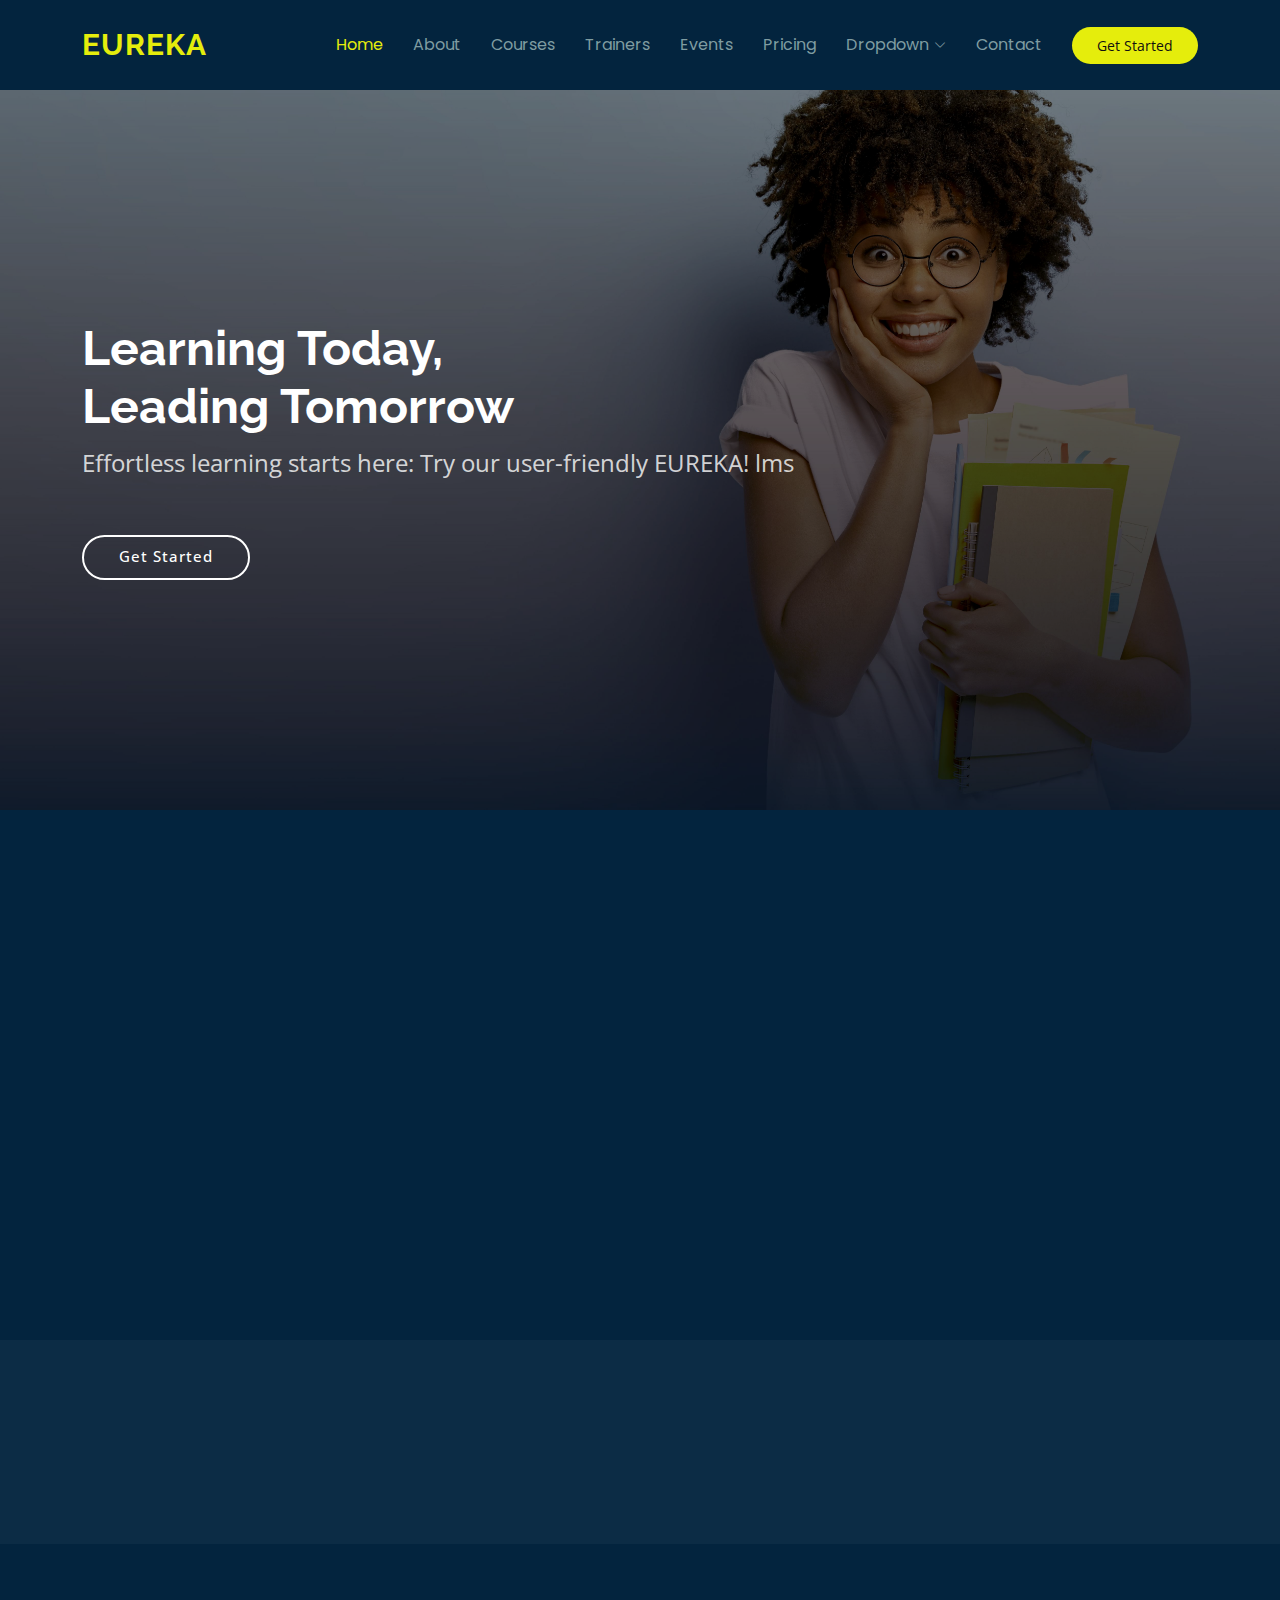
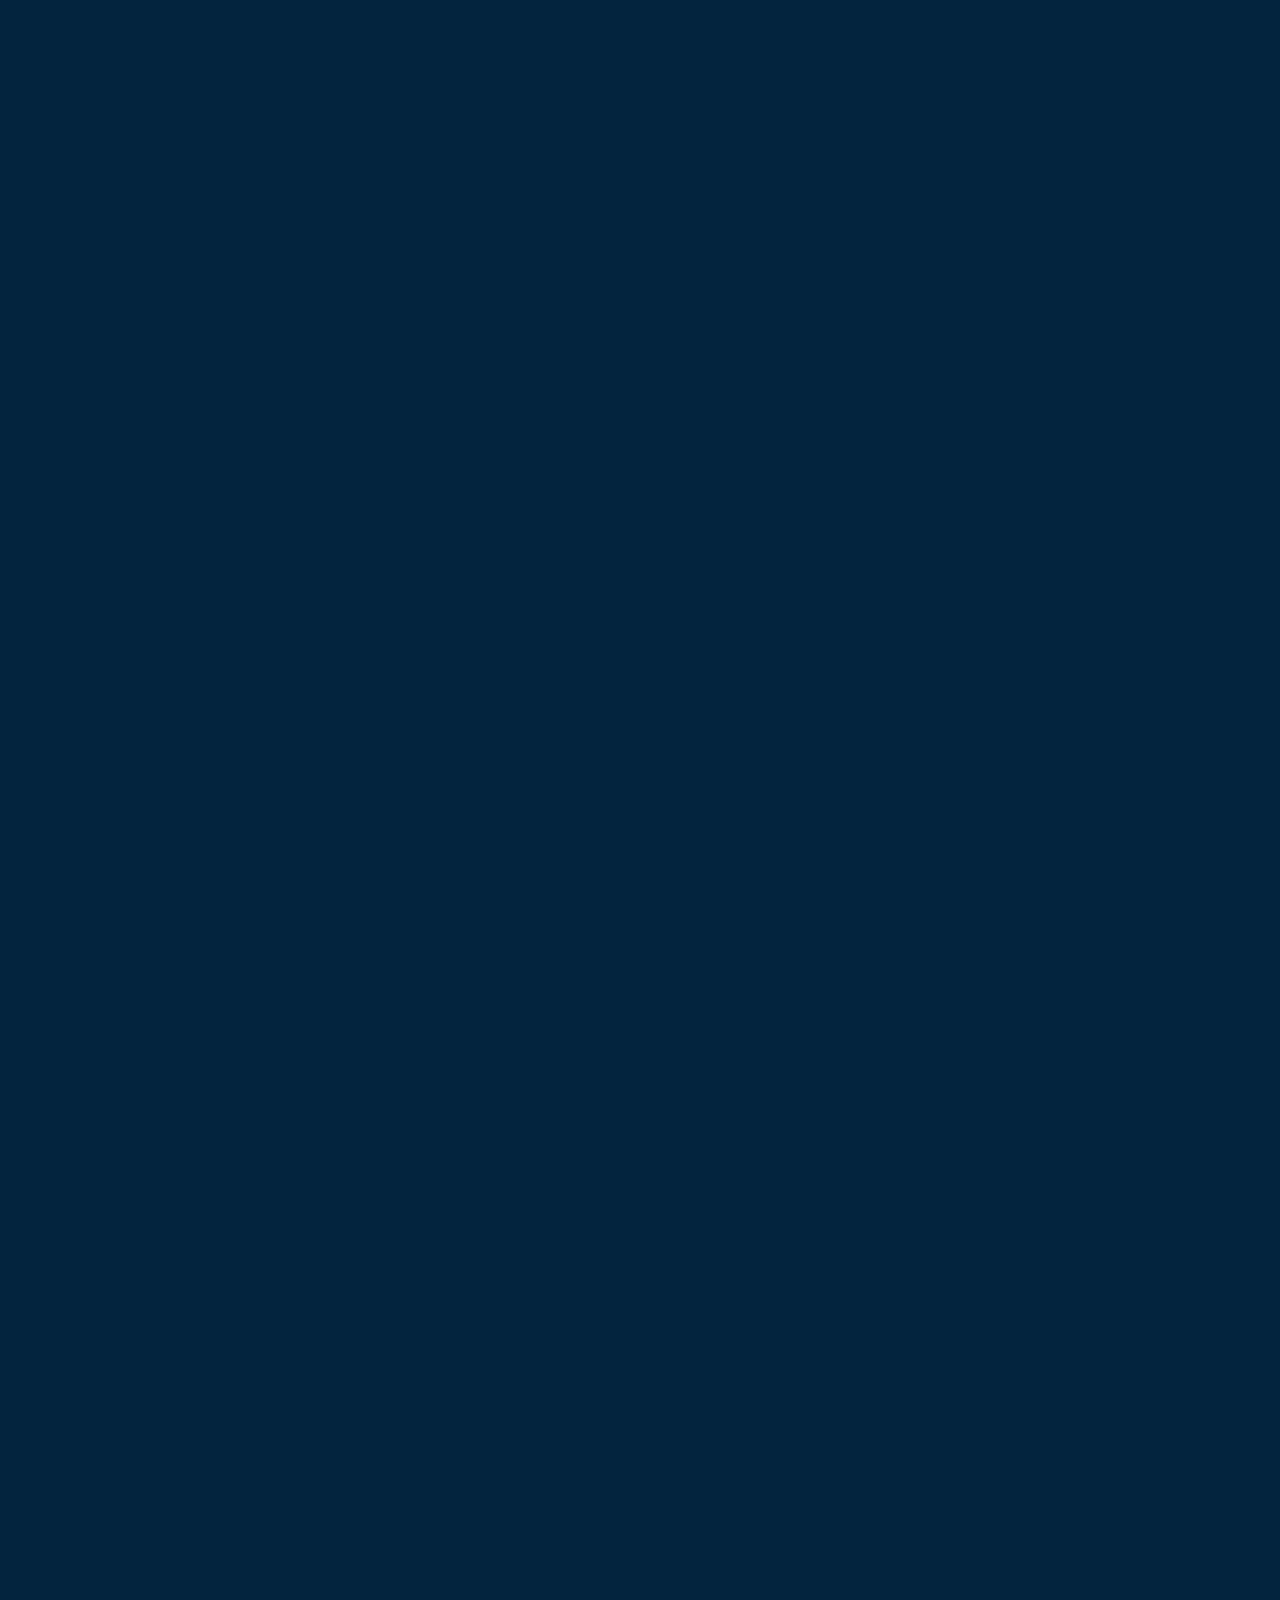
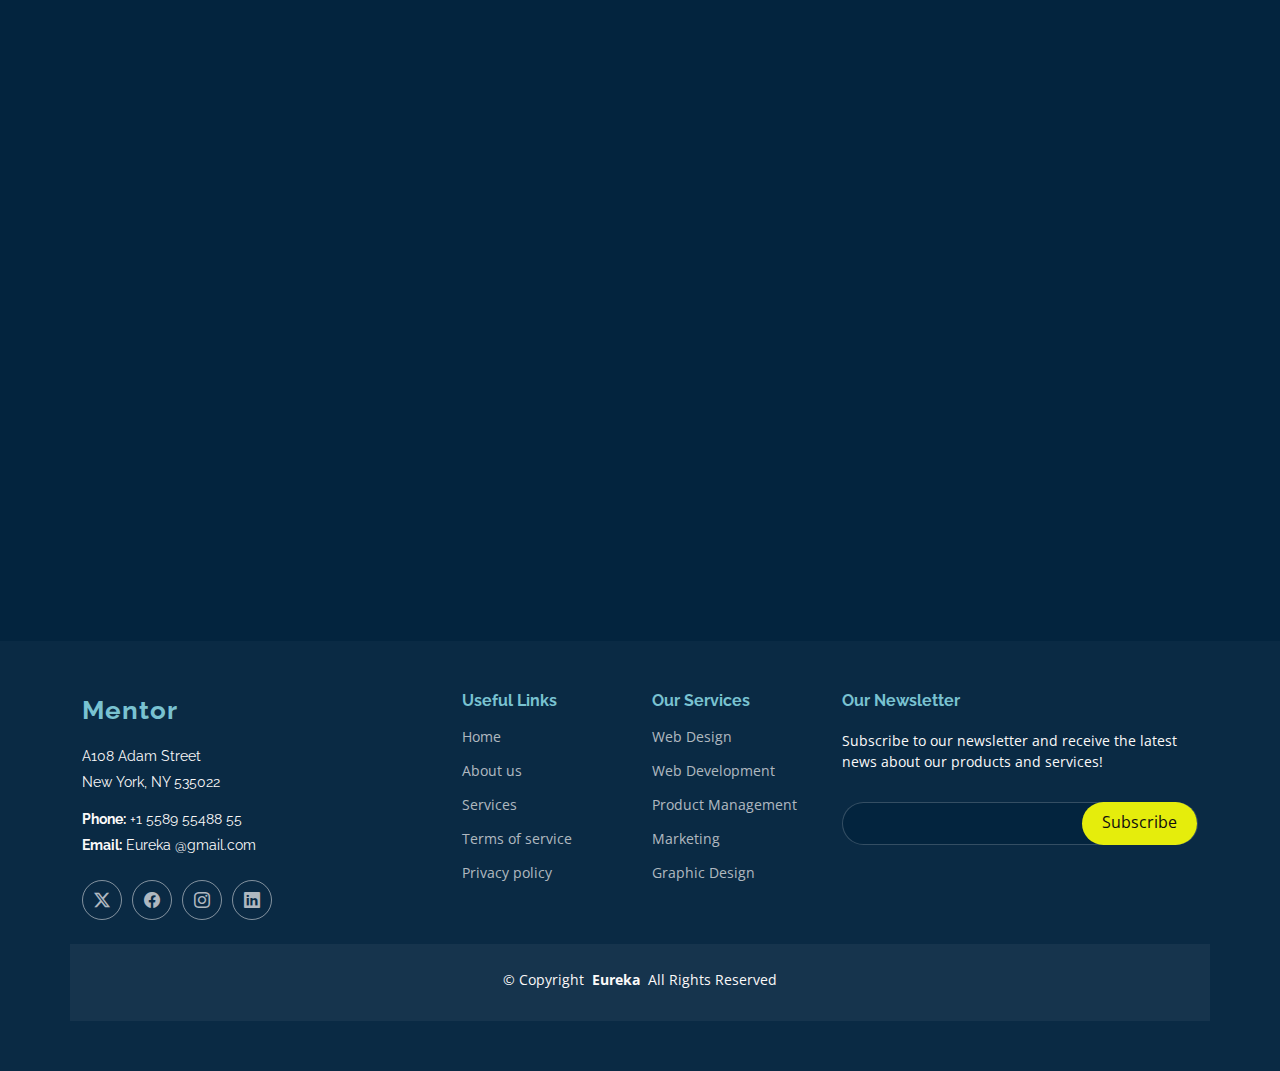
<file: lms/index.html>
<!DOCTYPE html>
<html lang="en">

<head>
  <meta charset="utf-8">
  <meta content="width=device-width, initial-scale=1.0" name="viewport">
  <title>Index </title>
  <meta content="" name="description">
  <meta content="" name="keywords">

  <!-- Favicons -->
 

  <!-- Fonts -->
  <link href="https://fonts.googleapis.com" rel="preconnect">
  <link href="https://fonts.gstatic.com" rel="preconnect" crossorigin>
  <link href="https://fonts.googleapis.com/css2?family=Open+Sans:ital,wght@0,300;0,400;0,500;0,600;0,700;0,800;1,300;1,400;1,500;1,600;1,700;1,800&family=Poppins:ital,wght@0,100;0,200;0,300;0,400;0,500;0,600;0,700;0,800;0,900;1,100;1,200;1,300;1,400;1,500;1,600;1,700;1,800;1,900&family=Raleway:ital,wght@0,100;0,200;0,300;0,400;0,500;0,600;0,700;0,800;0,900;1,100;1,200;1,300;1,400;1,500;1,600;1,700;1,800;1,900&display=swap" rel="stylesheet">

  <!-- Vendor CSS Files -->
  <link href="assets/vendor/bootstrap/css/bootstrap.min.css" rel="stylesheet">
  <link href="assets/vendor/bootstrap-icons/bootstrap-icons.css" rel="stylesheet">
  <link href="assets/vendor/aos/aos.css" rel="stylesheet">
  <link href="assets/vendor/glightbox/css/glightbox.min.css" rel="stylesheet">
  <link href="assets/vendor/swiper/swiper-bundle.min.css" rel="stylesheet">

  <!-- Main CSS File -->
  <link href="assets/css/main.css" rel="stylesheet">

</head>

<body class="index-page">

  <header id="header" class="header d-flex align-items-center sticky-top">
    <div class="container-fluid container-xl position-relative d-flex align-items-center">

      <a href="index.html" class="logo d-flex align-items-center me-auto">
     
        <h1 class="sitename">Eureka</h1>
      </a>

      <nav id="navmenu" class="navmenu">
        <ul>
          <li><a href="index.html" class="active">Home<br></a></li>
          <li><a href="about.html">About</a></li>
          <li><a href="courses.html">Courses</a></li>
          <li><a href="trainers.html">Trainers</a></li>
          <li><a href="events.html">Events</a></li>
          <li><a href="pricing.html">Pricing</a></li>
          <li class="dropdown"><a href="#"><span>Dropdown</span> <i class="bi bi-chevron-down toggle-dropdown"></i></a>
            <ul>
              <li><a href="#">Dropdown 1</a></li>
              <li class="dropdown"><a href="#"><span>Deep Dropdown</span> <i class="bi bi-chevron-down toggle-dropdown"></i></a>
                <ul>
                  <li><a href="#">Deep Dropdown 1</a></li>
                  <li><a href="#">Deep Dropdown 2</a></li>
                  <li><a href="#">Deep Dropdown 3</a></li>
                  <li><a href="#">Deep Dropdown 4</a></li>
                  <li><a href="#">Deep Dropdown 5</a></li>
                </ul>
              </li>
              <li><a href="#">Dropdown 2</a></li>
              <li><a href="#">Dropdown 3</a></li>
              <li><a href="#">Dropdown 4</a></li>
            </ul>
          </li>
          <li><a href="contact.html">Contact</a></li>
        </ul>
        <i class="mobile-nav-toggle d-xl-none bi bi-list"></i>
      </nav>

      <a class="btn-getstarted" href="courses.html">Get Started</a>

    </div>
  </header>

  <main class="main">

    <!-- Hero Section -->
    <section id="hero" class="hero section">

      <img src="assets/img/hero-bg.jpg" alt="" data-aos="fade-in" style="background-color:#f9f9f4; color: rgb(9, 154, 154);">

      <div class="container">
        <h2 data-aos="fade-up" data-aos-delay="100" class="">Learning Today,<br>Leading Tomorrow</h2>
        <p data-aos="fade-up" data-aos-delay="200">Effortless learning starts here: Try our user-friendly  EUREKA! lms</p>
        <div class="d-flex mt-4" data-aos="fade-up" data-aos-delay="300">
          <a href="courses.html" class="btn-get-started">Get Started</a>
        </div>
      </div>

    </section><!-- /Hero Section -->

    <!-- About Section -->
    <section id="about" class="about section">

      <div class="container">

        <div class="row gy-4">

          <div class="col-lg-6 order-1 order-lg-2" data-aos="fade-up" data-aos-delay="100">
            <img src="assets/img/about.jpg" class="img-fluid" alt="">
          </div>

          <div class="col-lg-6 order-2 order-lg-1 content" data-aos="fade-up" data-aos-delay="200">
            <h3>Voluptatem dignissimos provident quasi corporis</h3>
            <p class="fst-italic">
              Lorem ipsum dolor sit amet, consectetur adipiscing elit, sed do eiusmod tempor incididunt ut labore et dolore
              magna aliqua.
            </p>
            <ul>
              <li><i class="bi bi-check-circle"></i> <span>Ullamco laboris nisi ut aliquip ex ea commodo consequat.</span></li>
              <li><i class="bi bi-check-circle"></i> <span>Duis aute irure dolor in reprehenderit in voluptate velit.</span></li>
              <li><i class="bi bi-check-circle"></i> <span>Ullamco laboris nisi ut aliquip ex ea commodo consequat. Duis aute irure dolor in reprehenderit in voluptate trideta storacalaperda mastiro dolore eu fugiat nulla pariatur.</span></li>
            </ul>
            <a href="#" class="read-more"><span>Read More</span><i class="bi bi-arrow-right"></i></a>
          </div>

        </div>

      </div>

    </section><!-- /About Section -->

    <!-- Counts Section -->
    <section id="counts" class="section counts">

      <div class="container" data-aos="fade-up" data-aos-delay="100">

        <div class="row gy-4">

          <div class="col-lg-3 col-md-6">
            <div class="stats-item text-center w-100 h-100">
              <span data-purecounter-start="0" data-purecounter-end="1232" data-purecounter-duration="1" class="purecounter"></span>
              <p class="">Students</p>
            </div>
          </div><!-- End Stats Item -->

          <div class="col-lg-3 col-md-6">
            <div class="stats-item text-center w-100 h-100">
              <span data-purecounter-start="0" data-purecounter-end="64" data-purecounter-duration="1" class="purecounter"></span>
              <p class="">Courses</p>
            </div>
          </div><!-- End Stats Item -->

          <div class="col-lg-3 col-md-6">
            <div class="stats-item text-center w-100 h-100">
              <span data-purecounter-start="0" data-purecounter-end="42" data-purecounter-duration="1" class="purecounter"></span>
              <p class="">Events</p>
            </div>
          </div><!-- End Stats Item -->

          <div class="col-lg-3 col-md-6">
            <div class="stats-item text-center w-100 h-100">
              <span data-purecounter-start="0" data-purecounter-end="24" data-purecounter-duration="1" class="purecounter"></span>
              <p class="">Trainers</p>
            </div>
          </div><!-- End Stats Item -->

        </div>

      </div>

    </section><!-- /Counts Section -->

    <!-- Why Us Section -->
    <section id="why-us" class="section why-us">

      <div class="container">

        <div class="row gy-4">

          <div class="col-lg-4" data-aos="fade-up" data-aos-delay="100">
            <div class="why-box">
              <h3>Why Choose Our Products?</h3>
              <p>
                Lorem ipsum dolor sit amet, consectetur adipiscing elit, sed do eiusmod tempor incididunt ut labore et dolore magna aliqua. Duis aute irure dolor in reprehenderit
                Asperiores dolores sed et. Tenetur quia eos. Autem tempore quibusdam vel necessitatibus optio ad corporis.
              </p>
              <div class="text-center">
                <a href="#" class="more-btn"><span>Learn More</span> <i class="bi bi-chevron-right"></i></a>
              </div>
            </div>
          </div><!-- End Why Box -->

          <div class="col-lg-8 d-flex align-items-stretch">
            <div class="row gy-4" data-aos="fade-up" data-aos-delay="200">

              <div class="col-xl-4">
                <div class="icon-box d-flex flex-column justify-content-center align-items-center">
                  <i class="bi bi-clipboard-data"></i>
                  <h4>Corporis voluptates officia eiusmod</h4>
                  <p>Consequuntur sunt aut quasi enim aliquam quae harum pariatur laboris nisi ut aliquip</p>
                </div>
              </div><!-- End Icon Box -->

              <div class="col-xl-4" data-aos="fade-up" data-aos-delay="300">
                <div class="icon-box d-flex flex-column justify-content-center align-items-center">
                  <i class="bi bi-gem"></i>
                  <h4>Ullamco laboris ladore pan</h4>
                  <p>Excepteur sint occaecat cupidatat non proident, sunt in culpa qui officia deserunt</p>
                </div>
              </div><!-- End Icon Box -->

              <div class="col-xl-4" data-aos="fade-up" data-aos-delay="400">
                <div class="icon-box d-flex flex-column justify-content-center align-items-center">
                  <i class="bi bi-inboxes"></i>
                  <h4>Labore consequatur incidid dolore</h4>
                  <p>Aut suscipit aut cum nemo deleniti aut omnis. Doloribus ut maiores omnis facere</p>
                </div>
              </div><!-- End Icon Box -->

            </div>
          </div>

        </div>

      </div>

    </section><!-- /Why Us Section -->

    <!-- Features Section -->
    <section id="features" class="features section">

      <div class="container">

        <div class="row gy-4">

          <div class="col-lg-3 col-md-4" data-aos="fade-up" data-aos-delay="100">
            <div class="features-item">
              <i class="bi bi-eye" style="color: #ffbb2c;"></i>
              <h3><a href="" class="stretched-link">Lorem Ipsum</a></h3>
            </div>
          </div><!-- End Feature Item -->

          <div class="col-lg-3 col-md-4" data-aos="fade-up" data-aos-delay="200">
            <div class="features-item">
              <i class="bi bi-infinity" style="color: #5578ff;"></i>
              <h3><a href="" class="stretched-link">Dolor Sitema</a></h3>
            </div>
          </div><!-- End Feature Item -->

          <div class="col-lg-3 col-md-4" data-aos="fade-up" data-aos-delay="300">
            <div class="features-item">
              <i class="bi bi-mortarboard" style="color: #e80368;"></i>
              <h3><a href="" class="stretched-link">Sed perspiciatis</a></h3>
            </div>
          </div><!-- End Feature Item -->

          <div class="col-lg-3 col-md-4" data-aos="fade-up" data-aos-delay="400">
            <div class="features-item">
              <i class="bi bi-nut" style="color: #e361ff;"></i>
              <h3><a href="" class="stretched-link">Magni Dolores</a></h3>
            </div>
          </div><!-- End Feature Item -->

          <div class="col-lg-3 col-md-4" data-aos="fade-up" data-aos-delay="500">
            <div class="features-item">
              <i class="bi bi-shuffle" style="color: #47aeff;"></i>
              <h3><a href="" class="stretched-link">Nemo Enim</a></h3>
            </div>
          </div><!-- End Feature Item -->

          <div class="col-lg-3 col-md-4" data-aos="fade-up" data-aos-delay="600">
            <div class="features-item">
              <i class="bi bi-star" style="color: #ffa76e;"></i>
              <h3><a href="" class="stretched-link">Eiusmod Tempor</a></h3>
            </div>
          </div><!-- End Feature Item -->

          <div class="col-lg-3 col-md-4" data-aos="fade-up" data-aos-delay="700">
            <div class="features-item">
              <i class="bi bi-x-diamond" style="color: #11dbcf;"></i>
              <h3><a href="" class="stretched-link">Midela Teren</a></h3>
            </div>
          </div><!-- End Feature Item -->

          <div class="col-lg-3 col-md-4" data-aos="fade-up" data-aos-delay="800">
            <div class="features-item">
              <i class="bi bi-camera-video" style="color: #4233ff;"></i>
              <h3><a href="" class="stretched-link">Pira Neve</a></h3>
            </div>
          </div><!-- End Feature Item -->

          <div class="col-lg-3 col-md-4" data-aos="fade-up" data-aos-delay="900">
            <div class="features-item">
              <i class="bi bi-command" style="color: #b2904f;"></i>
              <h3><a href="" class="stretched-link">Dirada Pack</a></h3>
            </div>
          </div><!-- End Feature Item -->

          <div class="col-lg-3 col-md-4" data-aos="fade-up" data-aos-delay="1000">
            <div class="features-item">
              <i class="bi bi-dribbble" style="color: #b20969;"></i>
              <h3><a href="" class="stretched-link">Moton Ideal</a></h3>
            </div>
          </div><!-- End Feature Item -->

          <div class="col-lg-3 col-md-4" data-aos="fade-up" data-aos-delay="1100">
            <div class="features-item">
              <i class="bi bi-activity" style="color: #ff5828;"></i>
              <h3><a href="" class="stretched-link">Verdo Park</a></h3>
            </div>
          </div><!-- End Feature Item -->

          <div class="col-lg-3 col-md-4" data-aos="fade-up" data-aos-delay="1200">
            <div class="features-item">
              <i class="bi bi-brightness-high" style="color: #29cc61;"></i>
              <h3><a href="" class="stretched-link">Flavor Nivelanda</a></h3>
            </div>
          </div><!-- End Feature Item -->

        </div>

      </div>

    </section><!-- /Features Section -->

    <!-- Courses Section -->
    <section id="courses" class="courses section">

      <!-- Section Title -->
      <div class="container section-title" data-aos="fade-up">
        <h2>Courses</h2>
        <p class="">Popular Courses</p>
      </div><!-- End Section Title -->

      <div class="container">

        <div class="row">

          <div class="col-lg-4 col-md-6 d-flex align-items-stretch" data-aos="zoom-in" data-aos-delay="100">
            <div class="course-item">
              <img src="assets/img/course-1.jpg" class="img-fluid" alt="...">
              <div class="course-content">
                <div class="d-flex justify-content-between align-items-center mb-3">
                  <p class="category">Web Development</p>
                  <p class="price">$169</p>
                </div>

                <h3><a href="course-details.html">Website Design</a></h3>
                <p class="description">Et architecto provident deleniti facere repellat nobis iste. Id facere quia quae dolores dolorem tempore.</p>
                <div class="trainer d-flex justify-content-between align-items-center">
                  <div class="trainer-profile d-flex align-items-center">
                    <img src="assets/img/trainers/trainer-1-2.jpg" class="img-fluid" alt="">
                    <a href="" class="trainer-link">Antonio</a>
                  </div>
                  <div class="trainer-rank d-flex align-items-center">
                    <i class="bi bi-person user-icon"></i>&nbsp;50
                    &nbsp;&nbsp;
                    <i class="bi bi-heart heart-icon"></i>&nbsp;65
                  </div>
                </div>
              </div>
            </div>
          </div> <!-- End Course Item-->

          <div class="col-lg-4 col-md-6 d-flex align-items-stretch mt-4 mt-md-0" data-aos="zoom-in" data-aos-delay="200">
            <div class="course-item">
              <img src="assets/img/course-2.jpg" class="img-fluid" alt="...">
              <div class="course-content">
                <div class="d-flex justify-content-between align-items-center mb-3">
                  <p class="category">Marketing</p>
                  <p class="price">$250</p>
                </div>

                <h3><a href="course-details.html">Search Engine Optimization</a></h3>
                <p class="description">Et architecto provident deleniti facere repellat nobis iste. Id facere quia quae dolores dolorem tempore.</p>
                <div class="trainer d-flex justify-content-between align-items-center">
                  <div class="trainer-profile d-flex align-items-center">
                    <img src="assets/img/trainers/trainer-2-2.jpg" class="img-fluid" alt="">
                    <a href="" class="trainer-link">Lana</a>
                  </div>
                  <div class="trainer-rank d-flex align-items-center">
                    <i class="bi bi-person user-icon"></i>&nbsp;35
                    &nbsp;&nbsp;
                    <i class="bi bi-heart heart-icon"></i>&nbsp;42
                  </div>
                </div>
              </div>
            </div>
          </div> <!-- End Course Item-->

          <div class="col-lg-4 col-md-6 d-flex align-items-stretch mt-4 mt-lg-0" data-aos="zoom-in" data-aos-delay="300">
            <div class="course-item">
              <img src="assets/img/course-3.jpg" class="img-fluid" alt="...">
              <div class="course-content">
                <div class="d-flex justify-content-between align-items-center mb-3">
                  <p class="category">Content</p>
                  <p class="price">$180</p>
                </div>

                <h3><a href="course-details.html">Copywriting</a></h3>
                <p class="description">Et architecto provident deleniti facere repellat nobis iste. Id facere quia quae dolores dolorem tempore.</p>
                <div class="trainer d-flex justify-content-between align-items-center">
                  <div class="trainer-profile d-flex align-items-center">
                    <img src="assets/img/trainers/trainer-3-2.jpg" class="img-fluid" alt="">
                    <a href="" class="trainer-link">Brandon</a>
                  </div>
                  <div class="trainer-rank d-flex align-items-center">
                    <i class="bi bi-person user-icon"></i>&nbsp;20
                    &nbsp;&nbsp;
                    <i class="bi bi-heart heart-icon"></i>&nbsp;85
                  </div>
                </div>
              </div>
            </div>
          </div> <!-- End Course Item-->

        </div>

      </div>

    </section><!-- /Courses Section -->

    <!-- Trainers Index Section -->
    <section id="trainers-index" class="section trainers-index">

      <div class="container">

        <div class="row">

          <div class="col-lg-4 col-md-6 d-flex" data-aos="fade-up" data-aos-delay="100">
            <div class="member">
              <img src="assets/img/trainers/trainer-1.jpg" class="img-fluid" alt="">
              <div class="member-content">
                <h4>Walter White</h4>
                <span>Web Development</span>
                <p>
                  Magni qui quod omnis unde et eos fuga et exercitationem. Odio veritatis perspiciatis quaerat qui aut aut aut
                </p>
                <div class="social">
                  <a href=""><i class="bi bi-twitter-x"></i></a>
                  <a href=""><i class="bi bi-facebook"></i></a>
                  <a href=""><i class="bi bi-instagram"></i></a>
                  <a href=""><i class="bi bi-linkedin"></i></a>
                </div>
              </div>
            </div>
          </div><!-- End Team Member -->

          <div class="col-lg-4 col-md-6 d-flex" data-aos="fade-up" data-aos-delay="200">
            <div class="member">
              <img src="assets/img/trainers/trainer-2.jpg" class="img-fluid" alt="">
              <div class="member-content">
                <h4>Sarah Jhinson</h4>
                <span>Marketing</span>
                <p>
                  Repellat fugiat adipisci nemo illum nesciunt voluptas repellendus. In architecto rerum rerum temporibus
                </p>
                <div class="social">
                  <a href=""><i class="bi bi-twitter-x"></i></a>
                  <a href=""><i class="bi bi-facebook"></i></a>
                  <a href=""><i class="bi bi-instagram"></i></a>
                  <a href=""><i class="bi bi-linkedin"></i></a>
                </div>
              </div>
            </div>
          </div><!-- End Team Member -->

          <div class="col-lg-4 col-md-6 d-flex" data-aos="fade-up" data-aos-delay="300">
            <div class="member">
              <img src="assets/img/trainers/trainer-3.jpg" class="img-fluid" alt="">
              <div class="member-content">
                <h4>William Anderson</h4>
                <span>Content</span>
                <p>
                  Voluptas necessitatibus occaecati quia. Earum totam consequuntur qui porro et laborum toro des clara
                </p>
                <div class="social">
                  <a href=""><i class="bi bi-twitter-x"></i></a>
                  <a href=""><i class="bi bi-facebook"></i></a>
                  <a href=""><i class="bi bi-instagram"></i></a>
                  <a href=""><i class="bi bi-linkedin"></i></a>
                </div>
              </div>
            </div>
          </div><!-- End Team Member -->

        </div>

      </div>

    </section><!-- /Trainers Index Section -->

  </main>

  <footer id="footer" class="footer position-relative">

    <div class="container footer-top">
      <div class="row gy-4">
        <div class="col-lg-4 col-md-6 footer-about">
          <a href="index.html" class="logo d-flex align-items-center">
            <span class="sitename">Mentor</span>
          </a>
          <div class="footer-contact pt-3">
            <p>A108 Adam Street</p>
            <p>New York, NY 535022</p>
            <p class="mt-3"><strong>Phone:</strong> <span>+1 5589 55488 55</span></p>
            <p><strong>Email:</strong> <span>Eureka @gmail.com</span></p>
          </div>
          <div class="social-links d-flex mt-4">
            <a href=""><i class="bi bi-twitter-x"></i></a>
            <a href=""><i class="bi bi-facebook"></i></a>
            <a href=""><i class="bi bi-instagram"></i></a>
            <a href=""><i class="bi bi-linkedin"></i></a>
          </div>
        </div>

        <div class="col-lg-2 col-md-3 footer-links">
          <h4>Useful Links</h4>
          <ul>
            <li><a href="#">Home</a></li>
            <li><a href="#">About us</a></li>
            <li><a href="#">Services</a></li>
            <li><a href="#">Terms of service</a></li>
            <li><a href="#">Privacy policy</a></li>
          </ul>
        </div>

        <div class="col-lg-2 col-md-3 footer-links">
          <h4>Our Services</h4>
          <ul>
            <li><a href="#">Web Design</a></li>
            <li><a href="#">Web Development</a></li>
            <li><a href="#">Product Management</a></li>
            <li><a href="#">Marketing</a></li>
            <li><a href="#">Graphic Design</a></li>
          </ul>
        </div>

        <div class="col-lg-4 col-md-12 footer-newsletter">
          <h4>Our Newsletter</h4>
          <p>Subscribe to our newsletter and receive the latest news about our products and services!</p>
          <form action="forms/newsletter.php" method="post" class="php-email-form">
            <div class="newsletter-form"><input type="email" name="email"><input type="submit" value="Subscribe"></div>
            <div class="loading">Loading</div>
            <div class="error-message"></div>
            <div class="sent-message">Your subscription request has been sent. Thank you!</div>
          </form>
        </div>

      </div>
    </div>

    <div class="container copyright text-center mt-4">
      <p>© <span>Copyright</span> <strong class="px-1 sitename">Eureka </strong> <span>All Rights Reserved</span></p>
      <div class="credits">
    
       
      </div>
    </div>

  </footer>

  <!-- Scroll Top -->
  <a href="#" id="scroll-top" class="scroll-top d-flex align-items-center justify-content-center"><i class="bi bi-arrow-up-short"></i></a>

  <!-- Preloader -->
  <div id="preloader"></div>

  <!-- Vendor JS Files -->
  <script src="assets/vendor/bootstrap/js/bootstrap.bundle.min.js"></script>
  <script src="assets/vendor/php-email-form/validate.js"></script>
  <script src="assets/vendor/aos/aos.js"></script>
  <script src="assets/vendor/glightbox/js/glightbox.min.js"></script>
  <script src="assets/vendor/purecounter/purecounter_vanilla.js"></script>
  <script src="assets/vendor/swiper/swiper-bundle.min.js"></script>

  <!-- Main JS File -->
  <script src="assets/js/main.js"></script>

</body>

</html>
</file>
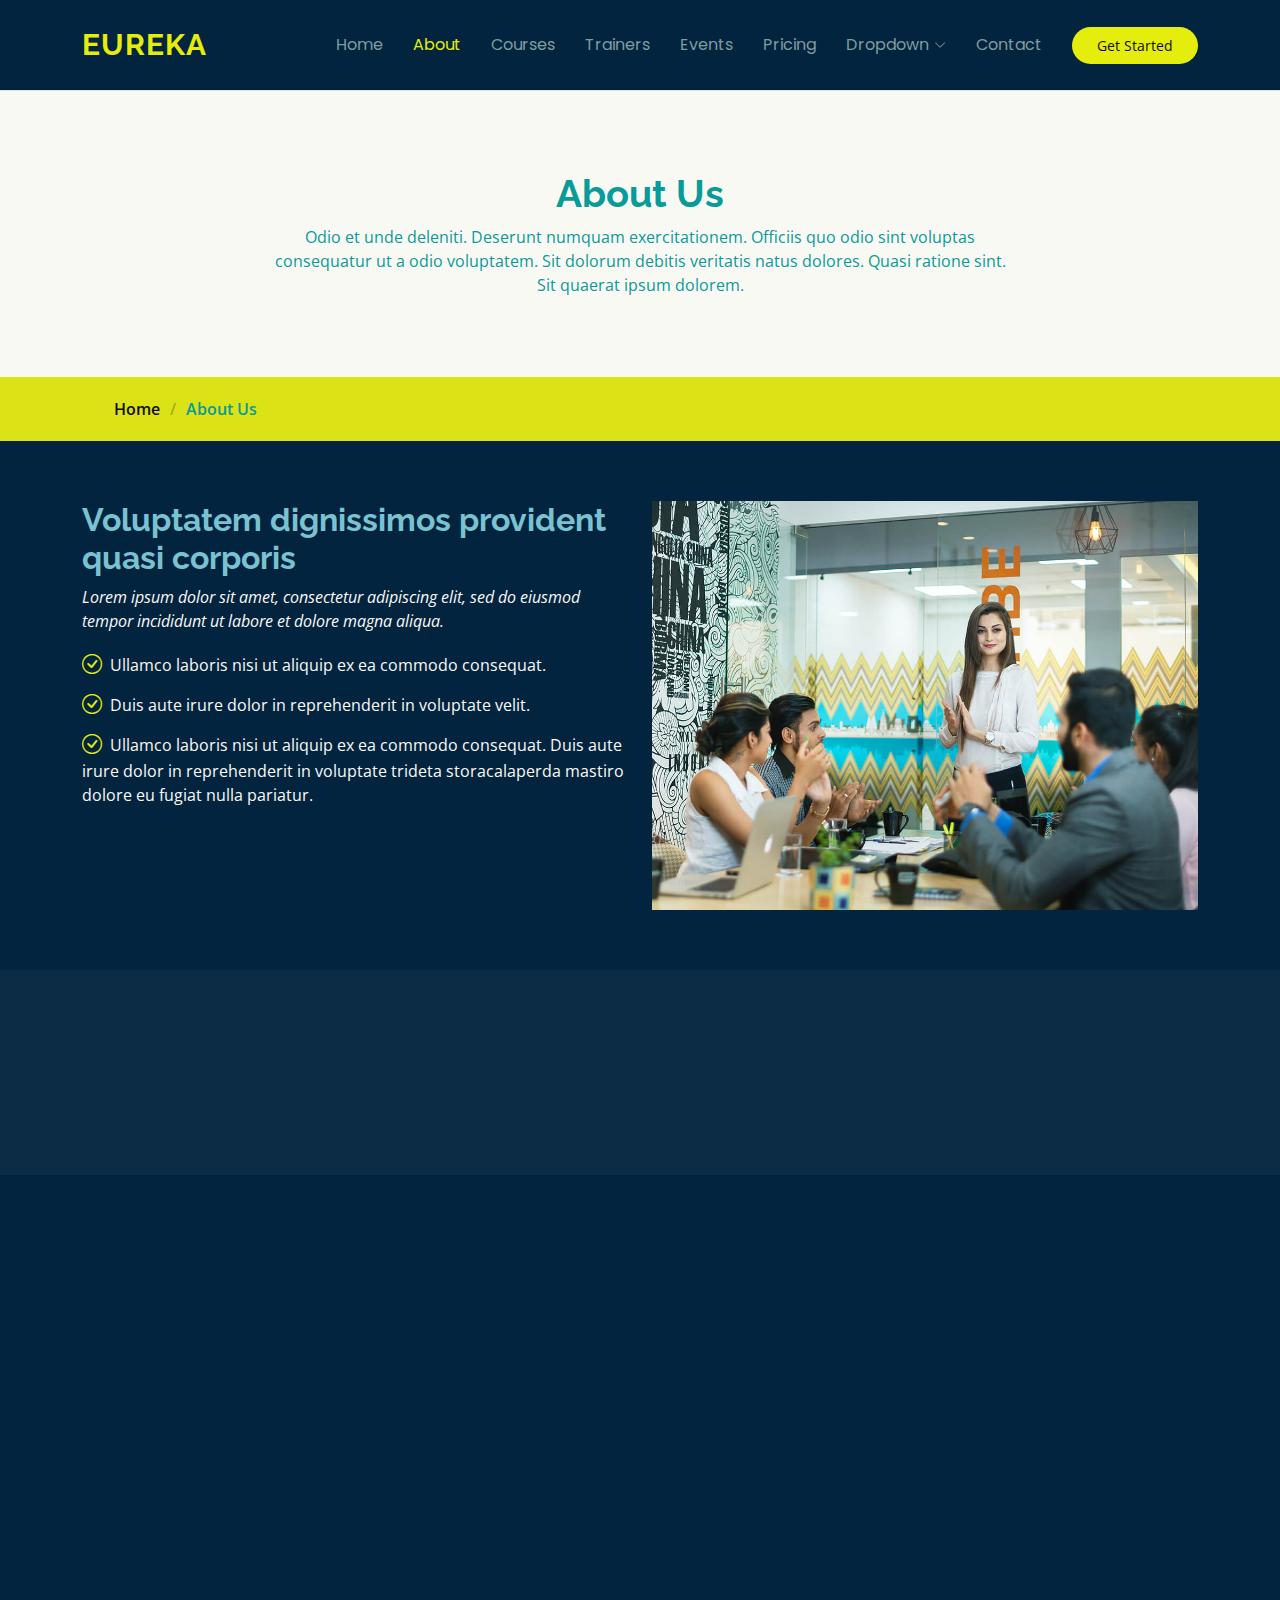
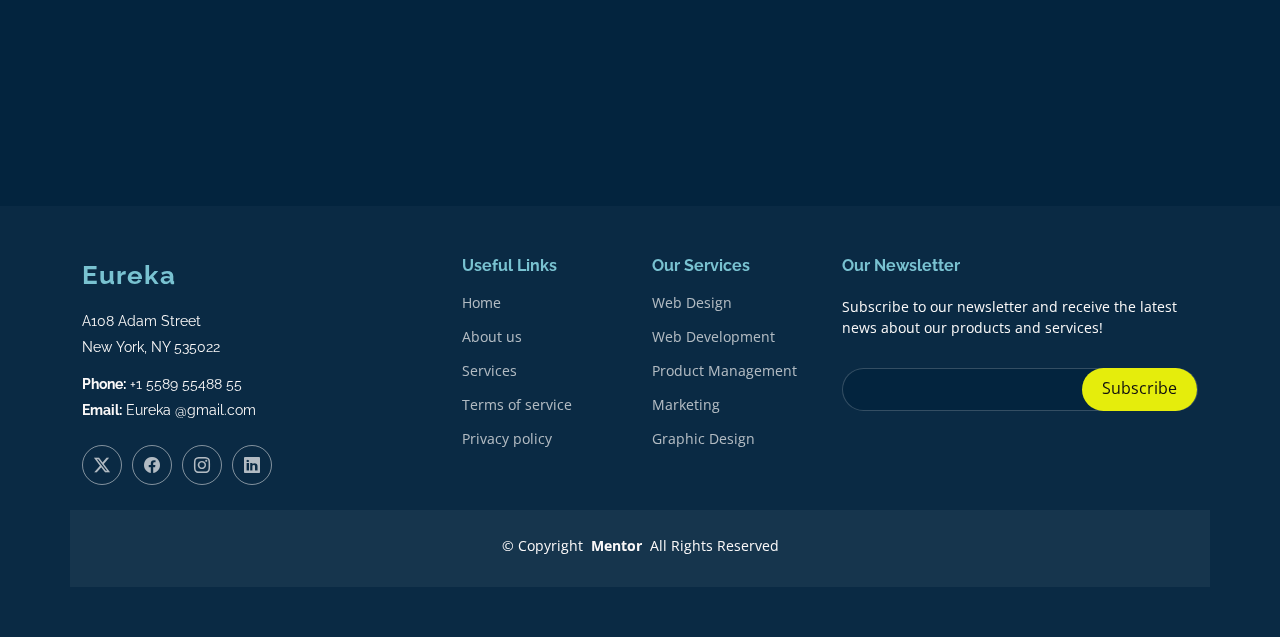
<file: lms/about.html>
<!DOCTYPE html>
<html lang="en">

<head>
  <meta charset="utf-8">
  <meta content="width=device-width, initial-scale=1.0" name="viewport">
  <title>About </title>
  <meta content="" name="description">
  <meta content="" name="keywords">

 

  <!-- Fonts -->
  <link href="https://fonts.googleapis.com" rel="preconnect">
  <link href="https://fonts.gstatic.com" rel="preconnect" crossorigin>
  <link href="https://fonts.googleapis.com/css2?family=Open+Sans:ital,wght@0,300;0,400;0,500;0,600;0,700;0,800;1,300;1,400;1,500;1,600;1,700;1,800&family=Poppins:ital,wght@0,100;0,200;0,300;0,400;0,500;0,600;0,700;0,800;0,900;1,100;1,200;1,300;1,400;1,500;1,600;1,700;1,800;1,900&family=Raleway:ital,wght@0,100;0,200;0,300;0,400;0,500;0,600;0,700;0,800;0,900;1,100;1,200;1,300;1,400;1,500;1,600;1,700;1,800;1,900&display=swap" rel="stylesheet">

  <!-- Vendor CSS Files -->
  <link href="assets/vendor/bootstrap/css/bootstrap.min.css" rel="stylesheet">
  <link href="assets/vendor/bootstrap-icons/bootstrap-icons.css" rel="stylesheet">
  <link href="assets/vendor/aos/aos.css" rel="stylesheet">
  <link href="assets/vendor/glightbox/css/glightbox.min.css" rel="stylesheet">
  <link href="assets/vendor/swiper/swiper-bundle.min.css" rel="stylesheet">

  <!-- Main CSS File -->
  <link href="assets/css/main.css" rel="stylesheet">


</head>

<body class="about-page">

  <header id="header" class="header d-flex align-items-center sticky-top">
    <div class="container-fluid container-xl position-relative d-flex align-items-center">

      <a href="index.html" class="logo d-flex align-items-center me-auto">
     
        <h1 class="sitename">Eureka </h1>
      </a>

      <nav id="navmenu" class="navmenu">
        <ul>
          <li><a href="index.html" class="">Home<br></a></li>
          <li><a href="about.html" class="active">About</a></li>
          <li><a href="courses.html">Courses</a></li>
          <li><a href="trainers.html">Trainers</a></li>
          <li><a href="events.html">Events</a></li>
          <li><a href="pricing.html">Pricing</a></li>
          <li class="dropdown"><a href="#"><span>Dropdown</span> <i class="bi bi-chevron-down toggle-dropdown"></i></a>
            <ul>
              <li><a href="#">Dropdown 1</a></li>
              <li class="dropdown"><a href="#"><span>Deep Dropdown</span> <i class="bi bi-chevron-down toggle-dropdown"></i></a>
                <ul>
                  <li><a href="#">Deep Dropdown 1</a></li>
                  <li><a href="#">Deep Dropdown 2</a></li>
                  <li><a href="#">Deep Dropdown 3</a></li>
                  <li><a href="#">Deep Dropdown 4</a></li>
                  <li><a href="#">Deep Dropdown 5</a></li>
                </ul>
              </li>
              <li><a href="#">Dropdown 2</a></li>
              <li><a href="#">Dropdown 3</a></li>
              <li><a href="#">Dropdown 4</a></li>
            </ul>
          </li>
          <li><a href="contact.html">Contact</a></li>
        </ul>
        <i class="mobile-nav-toggle d-xl-none bi bi-list"></i>
      </nav>

      <a class="btn-getstarted" href="courses.html">Get Started</a>

    </div>
  </header>

  <main class="main">

    <!-- Page Title -->
    <div class="page-title" data-aos="fade" style="background-color:#f9f9f4; color: rgb(9, 154, 154);">
      <div class="heading">
        <div class="container">
          <div class="row d-flex justify-content-center text-center">
            <div class="col-lg-8">
              <h1 class="about">About Us<br></h1>
              <p class="mb-0">Odio et unde deleniti. Deserunt numquam exercitationem. Officiis quo odio sint voluptas consequatur ut a odio voluptatem. Sit dolorum debitis veritatis natus dolores. Quasi ratione sint. Sit quaerat ipsum dolorem.</p>
            </div>
          </div>
        </div>
      </div>
      <nav class="breadcrumbs">
        <div class="container">
          <ol>
            <li><a href="index.html">Home</a></li>
            <li class="current">About Us<br></li>
          </ol>
        </div>
      </nav>
    </div><!-- End Page Title -->

    <!-- About Us Section -->
    <section id="about-us" class="section about-us">

      <div class="container">

        <div class="row gy-4">

          <div class="col-lg-6 order-1 order-lg-2" data-aos="fade-up" data-aos-delay="100">
            <img src="assets/img/about-2.jpg" class="img-fluid" alt="">
          </div>

          <div class="col-lg-6 order-2 order-lg-1 content" data-aos="fade-up" data-aos-delay="200">
            <h3>Voluptatem dignissimos provident quasi corporis</h3>
            <p class="fst-italic">
              Lorem ipsum dolor sit amet, consectetur adipiscing elit, sed do eiusmod tempor incididunt ut labore et dolore
              magna aliqua.
            </p>
            <ul>
              <li><i class="bi bi-check-circle"></i> <span>Ullamco laboris nisi ut aliquip ex ea commodo consequat.</span></li>
              <li><i class="bi bi-check-circle"></i> <span>Duis aute irure dolor in reprehenderit in voluptate velit.</span></li>
              <li><i class="bi bi-check-circle"></i> <span>Ullamco laboris nisi ut aliquip ex ea commodo consequat. Duis aute irure dolor in reprehenderit in voluptate trideta storacalaperda mastiro dolore eu fugiat nulla pariatur.</span></li>
            </ul>
          </div>

        </div>

      </div>

    </section><!-- /About Us Section -->

    <!-- Counts Section -->
    <section id="counts" class="section counts">

      <div class="container" data-aos="fade-up" data-aos-delay="100">

        <div class="row gy-4">

          <div class="col-lg-3 col-md-6">
            <div class="stats-item text-center w-100 h-100">
              <span data-purecounter-start="0" data-purecounter-end="1232" data-purecounter-duration="1" class="purecounter"></span>
              <p class="">Students</p>
            </div>
          </div><!-- End Stats Item -->

          <div class="col-lg-3 col-md-6">
            <div class="stats-item text-center w-100 h-100">
              <span data-purecounter-start="0" data-purecounter-end="64" data-purecounter-duration="1" class="purecounter"></span>
              <p class="">Courses</p>
            </div>
          </div><!-- End Stats Item -->

          <div class="col-lg-3 col-md-6">
            <div class="stats-item text-center w-100 h-100">
              <span data-purecounter-start="0" data-purecounter-end="42" data-purecounter-duration="1" class="purecounter"></span>
              <p class="">Events</p>
            </div>
          </div><!-- End Stats Item -->

          <div class="col-lg-3 col-md-6">
            <div class="stats-item text-center w-100 h-100">
              <span data-purecounter-start="0" data-purecounter-end="24" data-purecounter-duration="1" class="purecounter"></span>
              <p class="">Trainers</p>
            </div>
          </div><!-- End Stats Item -->

        </div>

      </div>

    </section><!-- /Counts Section -->

    <!-- Testimonials Section -->
    <section id="testimonials" class="testimonials section">

      <!-- Section Title -->
      <div class="container section-title" data-aos="fade-up">
        <h2>Testimonials</h2>
        <p class="">What are they saying</p>
      </div><!-- End Section Title -->

      <div class="container" data-aos="fade-up" data-aos-delay="100">

        <div class="swiper">
          <script type="application/json" class="swiper-config">
            {
              "loop": true,
              "speed": 600,
              "autoplay": {
                "delay": 5000
              },
              "slidesPerView": "auto",
              "pagination": {
                "el": ".swiper-pagination",
                "type": "bullets",
                "clickable": true
              },
              "breakpoints": {
                "320": {
                  "slidesPerView": 1,
                  "spaceBetween": 40
                },
                "1200": {
                  "slidesPerView": 2,
                  "spaceBetween": 20
                }
              }
            }
          </script>
          <div class="swiper-wrapper">

            <div class="swiper-slide">
              <div class="testimonial-wrap">
                <div class="testimonial-item">
                  <img src="assets/img/testimonials/testimonials-1.jpg" class="testimonial-img" alt="">
                  <h3>Saul Goodman</h3>
                  <h4>Ceo &amp; Founder</h4>
                  <div class="stars">
                    <i class="bi bi-star-fill"></i><i class="bi bi-star-fill"></i><i class="bi bi-star-fill"></i><i class="bi bi-star-fill"></i><i class="bi bi-star-fill"></i>
                  </div>
                  <p>
                    <i class="bi bi-quote quote-icon-left"></i>
                    <span>Proin iaculis purus consequat sem cure digni ssim donec porttitora entum suscipit rhoncus. Accusantium quam, ultricies eget id, aliquam eget nibh et. Maecen aliquam, risus at semper.</span>
                    <i class="bi bi-quote quote-icon-right"></i>
                  </p>
                </div>
              </div>
            </div><!-- End testimonial item -->

            <div class="swiper-slide">
              <div class="testimonial-wrap">
                <div class="testimonial-item">
                  <img src="assets/img/testimonials/testimonials-2.jpg" class="testimonial-img" alt="">
                  <h3>Sara Wilsson</h3>
                  <h4>Designer</h4>
                  <div class="stars">
                    <i class="bi bi-star-fill"></i><i class="bi bi-star-fill"></i><i class="bi bi-star-fill"></i><i class="bi bi-star-fill"></i><i class="bi bi-star-fill"></i>
                  </div>
                  <p>
                    <i class="bi bi-quote quote-icon-left"></i>
                    <span>Export tempor illum tamen malis malis eram quae irure esse labore quem cillum quid cillum eram malis quorum velit fore eram velit sunt aliqua noster fugiat irure amet legam anim culpa.</span>
                    <i class="bi bi-quote quote-icon-right"></i>
                  </p>
                </div>
              </div>
            </div><!-- End testimonial item -->

            <div class="swiper-slide">
              <div class="testimonial-wrap">
                <div class="testimonial-item">
                  <img src="assets/img/testimonials/testimonials-3.jpg" class="testimonial-img" alt="">
                  <h3>Jena Karlis</h3>
                  <h4>Store Owner</h4>
                  <div class="stars">
                    <i class="bi bi-star-fill"></i><i class="bi bi-star-fill"></i><i class="bi bi-star-fill"></i><i class="bi bi-star-fill"></i><i class="bi bi-star-fill"></i>
                  </div>
                  <p>
                    <i class="bi bi-quote quote-icon-left"></i>
                    <span>Enim nisi quem export duis labore cillum quae magna enim sint quorum nulla quem veniam duis minim tempor labore quem eram duis noster aute amet eram fore quis sint minim.</span>
                    <i class="bi bi-quote quote-icon-right"></i>
                  </p>
                </div>
              </div>
            </div><!-- End testimonial item -->

            <div class="swiper-slide">
              <div class="testimonial-wrap">
                <div class="testimonial-item">
                  <img src="assets/img/testimonials/testimonials-4.jpg" class="testimonial-img" alt="">
                  <h3>Matt Brandon</h3>
                  <h4>Freelancer</h4>
                  <div class="stars">
                    <i class="bi bi-star-fill"></i><i class="bi bi-star-fill"></i><i class="bi bi-star-fill"></i><i class="bi bi-star-fill"></i><i class="bi bi-star-fill"></i>
                  </div>
                  <p>
                    <i class="bi bi-quote quote-icon-left"></i>
                    <span>Fugiat enim eram quae cillum dolore dolor amet nulla culpa multos export minim fugiat minim velit minim dolor enim duis veniam ipsum anim magna sunt elit fore quem dolore labore illum veniam.</span>
                    <i class="bi bi-quote quote-icon-right"></i>
                  </p>
                </div>
              </div>
            </div><!-- End testimonial item -->

            <div class="swiper-slide">
              <div class="testimonial-wrap">
                <div class="testimonial-item">
                  <img src="assets/img/testimonials/testimonials-5.jpg" class="testimonial-img" alt="">
                  <h3>John Larson</h3>
                  <h4>Entrepreneur</h4>
                  <div class="stars">
                    <i class="bi bi-star-fill"></i><i class="bi bi-star-fill"></i><i class="bi bi-star-fill"></i><i class="bi bi-star-fill"></i><i class="bi bi-star-fill"></i>
                  </div>
                  <p>
                    <i class="bi bi-quote quote-icon-left"></i>
                    <span>Quis quorum aliqua sint quem legam fore sunt eram irure aliqua veniam tempor noster veniam enim culpa labore duis sunt culpa nulla illum cillum fugiat legam esse veniam culpa fore nisi cillum quid.</span>
                    <i class="bi bi-quote quote-icon-right"></i>
                  </p>
                </div>
              </div>
            </div><!-- End testimonial item -->

          </div>
          <div class="swiper-pagination"></div>
        </div>

      </div>

    </section><!-- /Testimonials Section -->

  </main>

  <footer id="footer" class="footer position-relative">

    <div class="container footer-top">
      <div class="row gy-4">
        <div class="col-lg-4 col-md-6 footer-about">
          <a href="index.html" class="logo d-flex align-items-center">
            <span class="sitename">Eureka </span>
          </a>
          <div class="footer-contact pt-3">
            <p>A108 Adam Street</p>
            <p>New York, NY 535022</p>
            <p class="mt-3"><strong>Phone:</strong> <span>+1 5589 55488 55</span></p>
            <p><strong>Email:</strong> <span>Eureka @gmail.com</span></p>
          </div>
          <div class="social-links d-flex mt-4">
            <a href=""><i class="bi bi-twitter-x"></i></a>
            <a href=""><i class="bi bi-facebook"></i></a>
            <a href=""><i class="bi bi-instagram"></i></a>
            <a href=""><i class="bi bi-linkedin"></i></a>
          </div>
        </div>

        <div class="col-lg-2 col-md-3 footer-links">
          <h4>Useful Links</h4>
          <ul>
            <li><a href="#">Home</a></li>
            <li><a href="#">About us</a></li>
            <li><a href="#">Services</a></li>
            <li><a href="#">Terms of service</a></li>
            <li><a href="#">Privacy policy</a></li>
          </ul>
        </div>

        <div class="col-lg-2 col-md-3 footer-links">
          <h4>Our Services</h4>
          <ul>
            <li><a href="#">Web Design</a></li>
            <li><a href="#">Web Development</a></li>
            <li><a href="#">Product Management</a></li>
            <li><a href="#">Marketing</a></li>
            <li><a href="#">Graphic Design</a></li>
          </ul>
        </div>

        <div class="col-lg-4 col-md-12 footer-newsletter">
          <h4>Our Newsletter</h4>
          <p>Subscribe to our newsletter and receive the latest news about our products and services!</p>
          <form action="forms/newsletter.php" method="post" class="php-email-form">
            <div class="newsletter-form"><input type="email" name="email"><input type="submit" value="Subscribe"></div>
            <div class="loading">Loading</div>
            <div class="error-message"></div>
            <div class="sent-message">Your subscription request has been sent. Thank you!</div>
          </form>
        </div>

      </div>
    </div>

    <div class="container copyright text-center mt-4">
      <p>© <span>Copyright</span> <strong class="px-1 sitename">Mentor</strong> <span>All Rights Reserved</span></p>
      <div class="credits">
   
      </div>
    </div>

  </footer>

  <!-- Scroll Top -->
  <a href="#" id="scroll-top" class="scroll-top d-flex align-items-center justify-content-center"><i class="bi bi-arrow-up-short"></i></a>

  <!-- Preloader -->
  <div id="preloader"></div>

  <!-- Vendor JS Files -->
  <script src="assets/vendor/bootstrap/js/bootstrap.bundle.min.js"></script>
  <script src="assets/vendor/php-email-form/validate.js"></script>
  <script src="assets/vendor/aos/aos.js"></script>
  <script src="assets/vendor/glightbox/js/glightbox.min.js"></script>
  <script src="assets/vendor/purecounter/purecounter_vanilla.js"></script>
  <script src="assets/vendor/swiper/swiper-bundle.min.js"></script>

  <!-- Main JS File -->
  <script src="assets/js/main.js"></script>

</body>

</html>
</file>
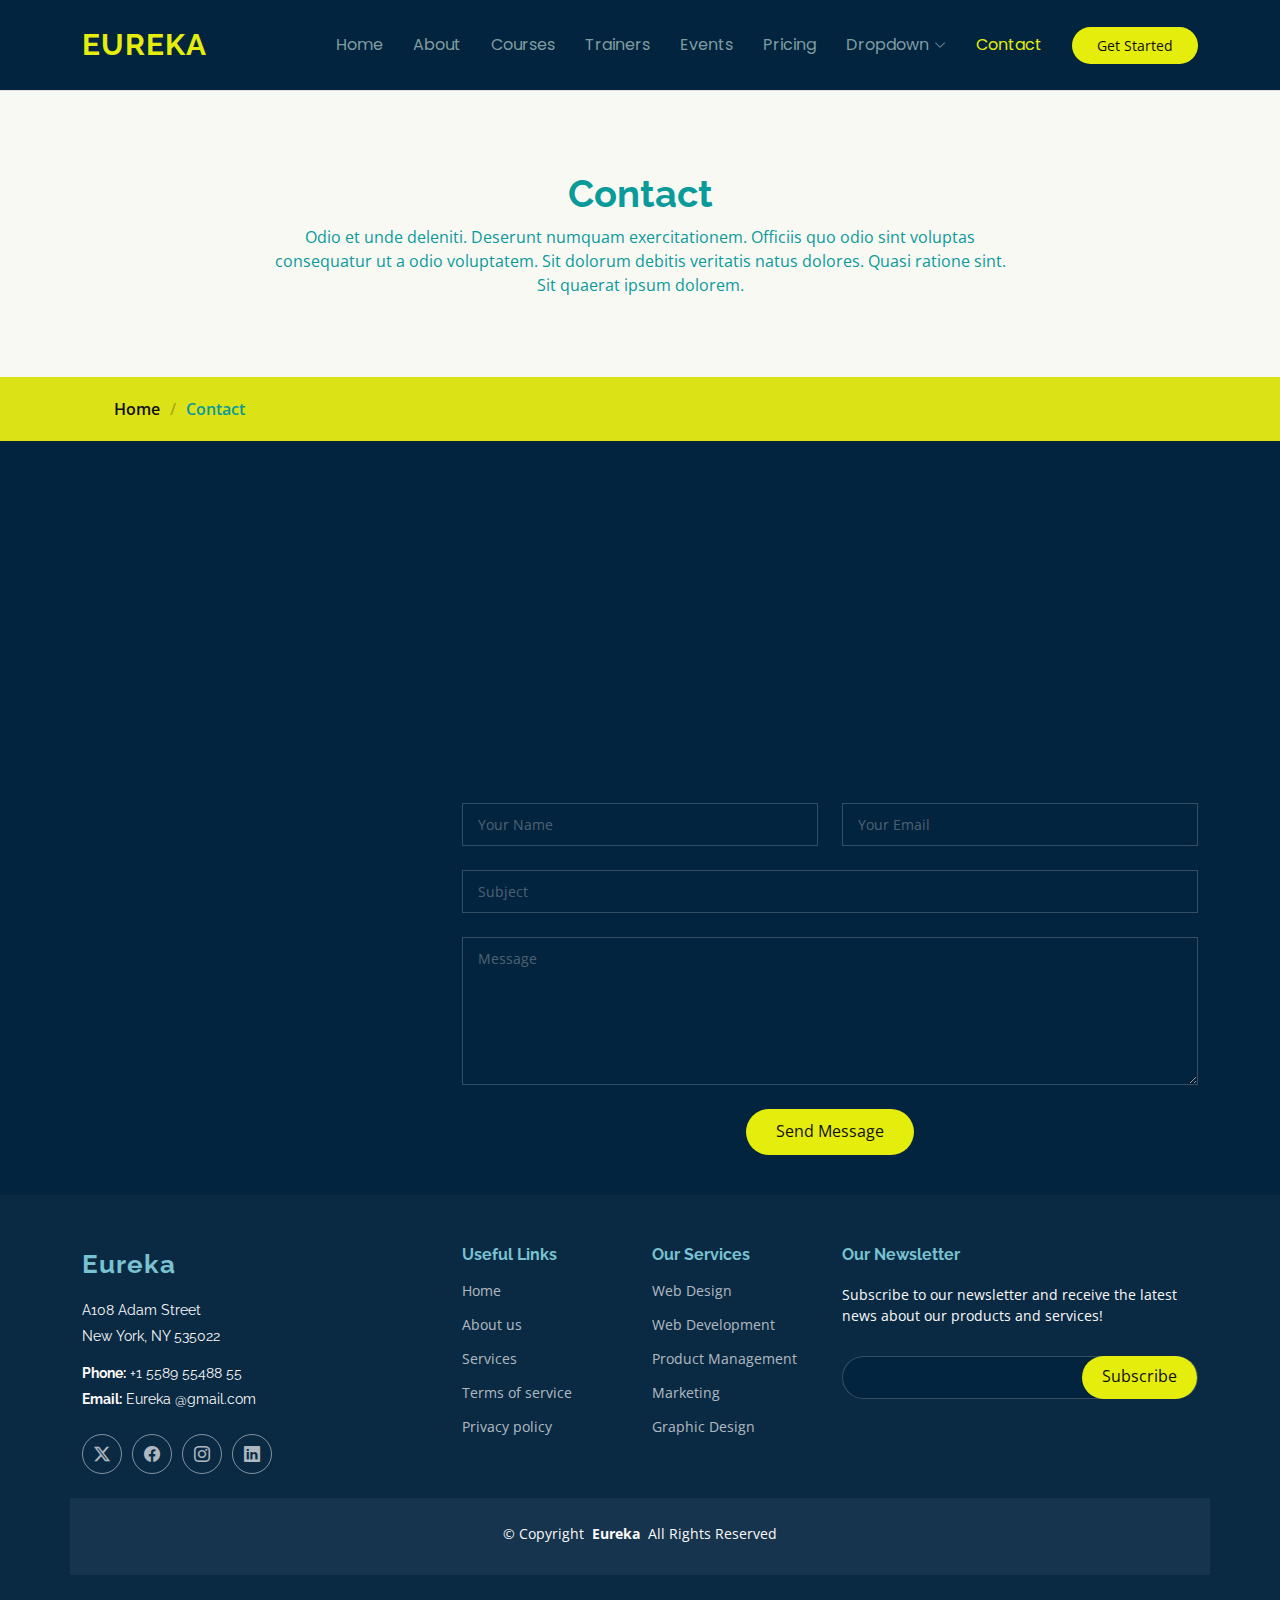
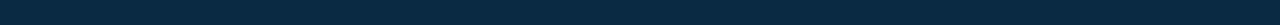
<file: lms/contact.html>
<!DOCTYPE html>
<html lang="en">

<head>
  <meta charset="utf-8">
  <meta content="width=device-width, initial-scale=1.0" name="viewport">
  <title>Contact </title>
  <meta content="" name="description">
  <meta content="" name="keywords">

 

  <!-- Fonts -->
  <link href="https://fonts.googleapis.com" rel="preconnect">
  <link href="https://fonts.gstatic.com" rel="preconnect" crossorigin>
  <link href="https://fonts.googleapis.com/css2?family=Open+Sans:ital,wght@0,300;0,400;0,500;0,600;0,700;0,800;1,300;1,400;1,500;1,600;1,700;1,800&family=Poppins:ital,wght@0,100;0,200;0,300;0,400;0,500;0,600;0,700;0,800;0,900;1,100;1,200;1,300;1,400;1,500;1,600;1,700;1,800;1,900&family=Raleway:ital,wght@0,100;0,200;0,300;0,400;0,500;0,600;0,700;0,800;0,900;1,100;1,200;1,300;1,400;1,500;1,600;1,700;1,800;1,900&display=swap" rel="stylesheet">

  <!-- Vendor CSS Files -->
  <link href="assets/vendor/bootstrap/css/bootstrap.min.css" rel="stylesheet">
  <link href="assets/vendor/bootstrap-icons/bootstrap-icons.css" rel="stylesheet">
  <link href="assets/vendor/aos/aos.css" rel="stylesheet">
  <link href="assets/vendor/glightbox/css/glightbox.min.css" rel="stylesheet">
  <link href="assets/vendor/swiper/swiper-bundle.min.css" rel="stylesheet">

  <!-- Main CSS File -->
  <link href="assets/css/main.css" rel="stylesheet">


</head>

<body class="contact-page">

  <header id="header" class="header d-flex align-items-center sticky-top">
    <div class="container-fluid container-xl position-relative d-flex align-items-center">

      <a href="index.html" class="logo d-flex align-items-center me-auto">
       
        
        <h1 class="sitename">Eureka </h1>
      </a>

      <nav id="navmenu" class="navmenu">
        <ul>
          <li><a href="index.html" class="">Home<br></a></li>
          <li><a href="about.html">About</a></li>
          <li><a href="courses.html">Courses</a></li>
          <li><a href="trainers.html">Trainers</a></li>
          <li><a href="events.html">Events</a></li>
          <li><a href="pricing.html">Pricing</a></li>
          <li class="dropdown"><a href="#"><span>Dropdown</span> <i class="bi bi-chevron-down toggle-dropdown"></i></a>
            <ul>
              <li><a href="#">Dropdown 1</a></li>
              <li class="dropdown"><a href="#"><span>Deep Dropdown</span> <i class="bi bi-chevron-down toggle-dropdown"></i></a>
                <ul>
                  <li><a href="#">Deep Dropdown 1</a></li>
                  <li><a href="#">Deep Dropdown 2</a></li>
                  <li><a href="#">Deep Dropdown 3</a></li>
                  <li><a href="#">Deep Dropdown 4</a></li>
                  <li><a href="#">Deep Dropdown 5</a></li>
                </ul>
              </li>
              <li><a href="#">Dropdown 2</a></li>
              <li><a href="#">Dropdown 3</a></li>
              <li><a href="#">Dropdown 4</a></li>
            </ul>
          </li>
          <li><a href="contact.html" class="active">Contact</a></li>
        </ul>
        <i class="mobile-nav-toggle d-xl-none bi bi-list"></i>
      </nav>

      <a class="btn-getstarted" href="courses.html">Get Started</a>

    </div>
  </header>

  <main class="main">

    <!-- Page Title -->
    <div class="page-title" data-aos="fade" style="background-color:#f9f9f4; color: rgb(9, 154, 154);">
      <div class="heading">
        <div class="container">
          <div class="row d-flex justify-content-center text-center">
            <div class="col-lg-8">
              <h1 style="color: rgb(9, 154, 154);">Contact</h1>
              <p class="mb-0">Odio et unde deleniti. Deserunt numquam exercitationem. Officiis quo odio sint voluptas consequatur ut a odio voluptatem. Sit dolorum debitis veritatis natus dolores. Quasi ratione sint. Sit quaerat ipsum dolorem.</p>
            </div>
          </div>
        </div>
      </div>
      <nav class="breadcrumbs">
        <div class="container">
          <ol>
            <li><a href="index.html">Home</a></li>
            <li class="current">Contact</li>
          </ol>
        </div>
      </nav>
    </div><!-- End Page Title -->

    <!-- Contact Section -->
    <section id="contact" class="contact section">

      <div class="mb-5" data-aos="fade-up" data-aos-delay="200">
        <iframe style="border:0; width: 100%; height: 300px;" src="https://www.google.com/maps/embed?pb=!1m14!1m8!1m3!1d48389.78314118045!2d-74.006138!3d40.710059!3m2!1i1024!2i768!4f13.1!3m3!1m2!1s0x89c25a22a3bda30d%3A0xb89d1fe6bc499443!2sDowntown%20Conference%20Center!5e0!3m2!1sen!2sus!4v1676961268712!5m2!1sen!2sus" frameborder="0" allowfullscreen="" loading="lazy" referrerpolicy="no-referrer-when-downgrade"></iframe>
      </div><!-- End Google Maps -->

      <div class="container" data-aos="fade-up" data-aos-delay="100">

        <div class="row gy-4">

          <div class="col-lg-4">
            <div class="info-item d-flex" data-aos="fade-up" data-aos-delay="300">
              <i class="bi bi-geo-alt flex-shrink-0"></i>
              <div>
                <h3>Address</h3>
                <p>A108 Adam Street, New York, NY 535022</p>
              </div>
            </div><!-- End Info Item -->

            <div class="info-item d-flex" data-aos="fade-up" data-aos-delay="400">
              <i class="bi bi-telephone flex-shrink-0"></i>
              <div>
                <h3>Call Us</h3>
                <p>+1 5589 55488 55</p>
              </div>
            </div><!-- End Info Item -->

            <div class="info-item d-flex" data-aos="fade-up" data-aos-delay="500">
              <i class="bi bi-envelope flex-shrink-0"></i>
              <div>
                <h3>Email Us</h3>
                <p>Eureka @gmail.com</p>
              </div>
            </div><!-- End Info Item -->

          </div>

          <div class="col-lg-8">
            <form action="forms/contact.php" method="post" class="php-email-form" data-aos="fade-up" data-aos-delay="200">
              <div class="row gy-4">

                <div class="col-md-6">
                  <input type="text" name="name" class="form-control" placeholder="Your Name" required="">
                </div>

                <div class="col-md-6 ">
                  <input type="email" class="form-control" name="email" placeholder="Your Email" required="">
                </div>

                <div class="col-md-12">
                  <input type="text" class="form-control" name="subject" placeholder="Subject" required="">
                </div>

                <div class="col-md-12">
                  <textarea class="form-control" name="message" rows="6" placeholder="Message" required=""></textarea>
                </div>

                <div class="col-md-12 text-center">
                  <div class="loading">Loading</div>
                  <div class="error-message"></div>
                  <div class="sent-message">Your message has been sent. Thank you!</div>

                  <button type="submit">Send Message</button>
                </div>

              </div>
            </form>
          </div><!-- End Contact Form -->

        </div>

      </div>

    </section><!-- /Contact Section -->

  </main>

  <footer id="footer" class="footer position-relative">

    <div class="container footer-top">
      <div class="row gy-4">
        <div class="col-lg-4 col-md-6 footer-about">
          <a href="index.html" class="logo d-flex align-items-center">
            <span class="sitename">Eureka </span>
          </a>
          <div class="footer-contact pt-3">
            <p>A108 Adam Street</p>
            <p>New York, NY 535022</p>
            <p class="mt-3"><strong>Phone:</strong> <span>+1 5589 55488 55</span></p>
            <p><strong>Email:</strong> <span>Eureka @gmail.com</span></p>
          </div>
          <div class="social-links d-flex mt-4">
            <a href=""><i class="bi bi-twitter-x"></i></a>
            <a href=""><i class="bi bi-facebook"></i></a>
            <a href=""><i class="bi bi-instagram"></i></a>
            <a href=""><i class="bi bi-linkedin"></i></a>
          </div>
        </div>

        <div class="col-lg-2 col-md-3 footer-links">
          <h4>Useful Links</h4>
          <ul>
            <li><a href="#">Home</a></li>
            <li><a href="#">About us</a></li>
            <li><a href="#">Services</a></li>
            <li><a href="#">Terms of service</a></li>
            <li><a href="#">Privacy policy</a></li>
          </ul>
        </div>

        <div class="col-lg-2 col-md-3 footer-links">
          <h4>Our Services</h4>
          <ul>
            <li><a href="#">Web Design</a></li>
            <li><a href="#">Web Development</a></li>
            <li><a href="#">Product Management</a></li>
            <li><a href="#">Marketing</a></li>
            <li><a href="#">Graphic Design</a></li>
          </ul>
        </div>

        <div class="col-lg-4 col-md-12 footer-newsletter">
          <h4>Our Newsletter</h4>
          <p>Subscribe to our newsletter and receive the latest news about our products and services!</p>
          <form action="forms/newsletter.php" method="post" class="php-email-form">
            <div class="newsletter-form"><input type="email" name="email"><input type="submit" value="Subscribe"></div>
            <div class="loading">Loading</div>
            <div class="error-message"></div>
            <div class="sent-message">Your subscription request has been sent. Thank you!</div>
          </form>
        </div>

      </div>
    </div>

    <div class="container copyright text-center mt-4">
      <p>© <span>Copyright</span> <strong class="px-1 sitename">Eureka </strong> <span>All Rights Reserved</span></p>
      <div class="credits">
      
      </div>
    </div>

  </footer>

  <!-- Scroll Top -->
  <a href="#" id="scroll-top" class="scroll-top d-flex align-items-center justify-content-center"><i class="bi bi-arrow-up-short"></i></a>

  <!-- Preloader -->
  <div id="preloader"></div>

  <!-- Vendor JS Files -->
  <script src="assets/vendor/bootstrap/js/bootstrap.bundle.min.js"></script>
  <script src="assets/vendor/php-email-form/validate.js"></script>
  <script src="assets/vendor/aos/aos.js"></script>
  <script src="assets/vendor/glightbox/js/glightbox.min.js"></script>
  <script src="assets/vendor/purecounter/purecounter_vanilla.js"></script>
  <script src="assets/vendor/swiper/swiper-bundle.min.js"></script>

  <!-- Main JS File -->
  <script src="assets/js/main.js"></script>

</body>

</html>
</file>
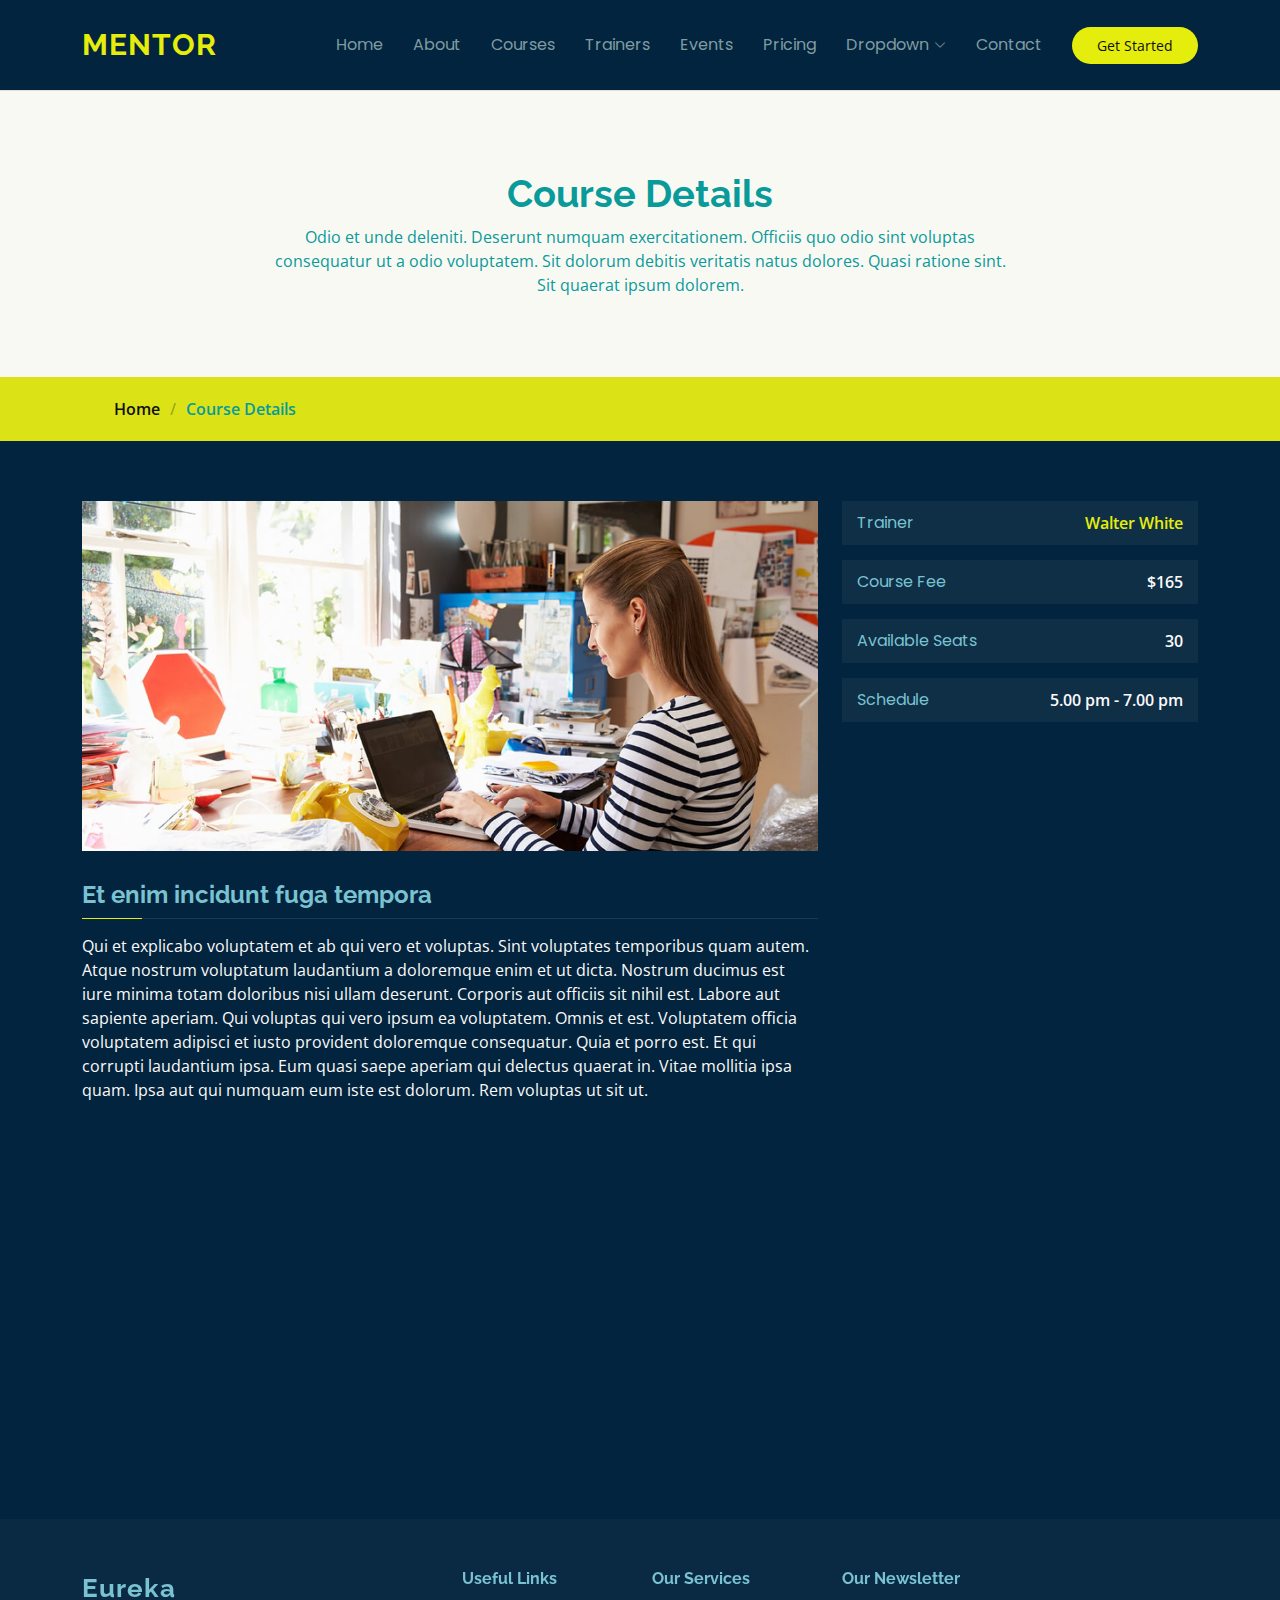
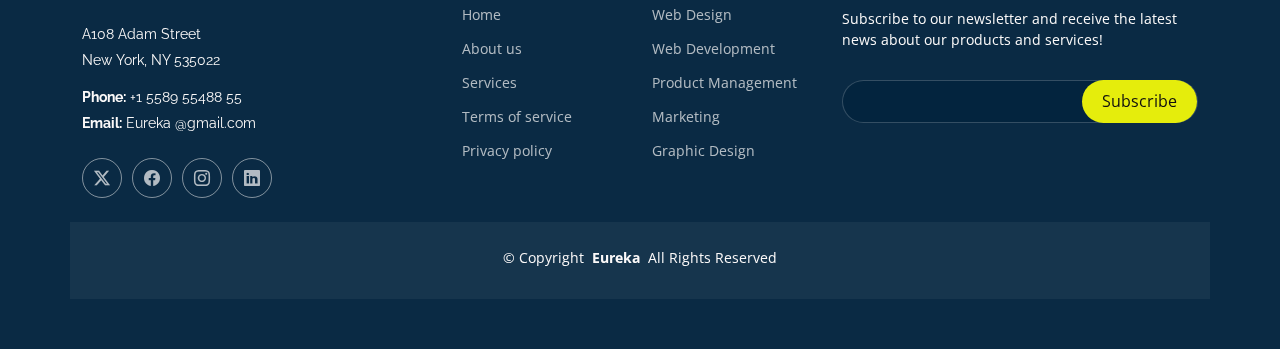
<file: lms/course-details.html>
<!DOCTYPE html>
<html lang="en">

<head>
  <meta charset="utf-8">
  <meta content="width=device-width, initial-scale=1.0" name="viewport">
  <title>Course Details </title>
  <meta content="" name="description">
  <meta content="" name="keywords">


  
  <!-- Fonts -->
  <link href="https://fonts.googleapis.com" rel="preconnect">
  <link href="https://fonts.gstatic.com" rel="preconnect" crossorigin>
  <link href="https://fonts.googleapis.com/css2?family=Open+Sans:ital,wght@0,300;0,400;0,500;0,600;0,700;0,800;1,300;1,400;1,500;1,600;1,700;1,800&family=Poppins:ital,wght@0,100;0,200;0,300;0,400;0,500;0,600;0,700;0,800;0,900;1,100;1,200;1,300;1,400;1,500;1,600;1,700;1,800;1,900&family=Raleway:ital,wght@0,100;0,200;0,300;0,400;0,500;0,600;0,700;0,800;0,900;1,100;1,200;1,300;1,400;1,500;1,600;1,700;1,800;1,900&display=swap" rel="stylesheet">

  <!-- Vendor CSS Files -->
  <link href="assets/vendor/bootstrap/css/bootstrap.min.css" rel="stylesheet">
  <link href="assets/vendor/bootstrap-icons/bootstrap-icons.css" rel="stylesheet">
  <link href="assets/vendor/aos/aos.css" rel="stylesheet">
  <link href="assets/vendor/glightbox/css/glightbox.min.css" rel="stylesheet">
  <link href="assets/vendor/swiper/swiper-bundle.min.css" rel="stylesheet">

  <!-- Main CSS File -->
  <link href="assets/css/main.css" rel="stylesheet">


</head>

<body class="course-details-page">

  <header id="header" class="header d-flex align-items-center sticky-top">
    <div class="container-fluid container-xl position-relative d-flex align-items-center">

      <a href="index.html" class="logo d-flex align-items-center me-auto">
   
        <h1 class="sitename">Mentor</h1>
      </a>

      <nav id="navmenu" class="navmenu">
        <ul>
          <li><a href="index.html" class="">Home<br></a></li>
          <li><a href="about.html">About</a></li>
          <li><a href="courses.html">Courses</a></li>
          <li><a href="trainers.html">Trainers</a></li>
          <li><a href="events.html">Events</a></li>
          <li><a href="pricing.html">Pricing</a></li>
          <li class="dropdown"><a href="#"><span>Dropdown</span> <i class="bi bi-chevron-down toggle-dropdown"></i></a>
            <ul>
              <li><a href="#">Dropdown 1</a></li>
              <li class="dropdown"><a href="#"><span>Deep Dropdown</span> <i class="bi bi-chevron-down toggle-dropdown"></i></a>
                <ul>
                  <li><a href="#">Deep Dropdown 1</a></li>
                  <li><a href="#">Deep Dropdown 2</a></li>
                  <li><a href="#">Deep Dropdown 3</a></li>
                  <li><a href="#">Deep Dropdown 4</a></li>
                  <li><a href="#">Deep Dropdown 5</a></li>
                </ul>
              </li>
              <li><a href="#">Dropdown 2</a></li>
              <li><a href="#">Dropdown 3</a></li>
              <li><a href="#">Dropdown 4</a></li>
            </ul>
          </li>
          <li><a href="contact.html">Contact</a></li>
        </ul>
        <i class="mobile-nav-toggle d-xl-none bi bi-list"></i>
      </nav>

      <a class="btn-getstarted" href="courses.html">Get Started</a>

    </div>
  </header>

  <main class="main">

    <!-- Page Title -->
    <div class="page-title" data-aos="fade" style="background-color:#f9f9f4; color: rgb(9, 154, 154);">
      <div class="heading">
        <div class="container">
          <div class="row d-flex justify-content-center text-center">
            <div class="col-lg-8">
              <h1 style="color: rgb(9, 154, 154);">Course Details</h1>
              <p class="mb-0">Odio et unde deleniti. Deserunt numquam exercitationem. Officiis quo odio sint voluptas consequatur ut a odio voluptatem. Sit dolorum debitis veritatis natus dolores. Quasi ratione sint. Sit quaerat ipsum dolorem.</p>
            </div>
          </div>
        </div>
      </div>
      <nav class="breadcrumbs">
        <div class="container">
          <ol>
            <li><a href="index.html">Home</a></li>
            <li class="current">Course Details</li>
          </ol>
        </div>
      </nav>
    </div><!-- End Page Title -->

    <!-- Courses Course Details Section -->
    <section id="courses-course-details" class="courses-course-details section">

      <div class="container" data-aos="fade-up">

        <div class="row">
          <div class="col-lg-8">
            <img src="assets/img/course-details.jpg" class="img-fluid" alt="">
            <h3>Et enim incidunt fuga tempora</h3>
            <p>
              Qui et explicabo voluptatem et ab qui vero et voluptas. Sint voluptates temporibus quam autem. Atque nostrum voluptatum laudantium a doloremque enim et ut dicta. Nostrum ducimus est iure minima totam doloribus nisi ullam deserunt. Corporis aut officiis sit nihil est. Labore aut sapiente aperiam.
              Qui voluptas qui vero ipsum ea voluptatem. Omnis et est. Voluptatem officia voluptatem adipisci et iusto provident doloremque consequatur. Quia et porro est. Et qui corrupti laudantium ipsa.
              Eum quasi saepe aperiam qui delectus quaerat in. Vitae mollitia ipsa quam. Ipsa aut qui numquam eum iste est dolorum. Rem voluptas ut sit ut.
            </p>
          </div>
          <div class="col-lg-4">

            <div class="course-info d-flex justify-content-between align-items-center">
              <h5>Trainer</h5>
              <p><a href="#">Walter White</a></p>
            </div>

            <div class="course-info d-flex justify-content-between align-items-center">
              <h5>Course Fee</h5>
              <p>$165</p>
            </div>

            <div class="course-info d-flex justify-content-between align-items-center">
              <h5>Available Seats</h5>
              <p>30</p>
            </div>

            <div class="course-info d-flex justify-content-between align-items-center">
              <h5>Schedule</h5>
              <p>5.00 pm - 7.00 pm</p>
            </div>

          </div>
        </div>

      </div>

    </section><!-- /Courses Course Details Section -->

    <!-- Tabs Section -->
    <section id="tabs" class="tabs section">

      <div class="container" data-aos="fade-up" data-aos-delay="100">

        <div class="row">
          <div class="col-lg-3">
            <ul class="nav nav-tabs flex-column">
              <li class="nav-item">
                <a class="nav-link active show" data-bs-toggle="tab" href="#tab-1">Modi sit est</a>
              </li>
              <li class="nav-item">
                <a class="nav-link" data-bs-toggle="tab" href="#tab-2">Unde praesentium sed</a>
              </li>
              <li class="nav-item">
                <a class="nav-link" data-bs-toggle="tab" href="#tab-3">Pariatur explicabo vel</a>
              </li>
              <li class="nav-item">
                <a class="nav-link" data-bs-toggle="tab" href="#tab-4">Nostrum qui quasi</a>
              </li>
              <li class="nav-item">
                <a class="nav-link" data-bs-toggle="tab" href="#tab-5">Iusto ut expedita aut</a>
              </li>
            </ul>
          </div>
          <div class="col-lg-9 mt-4 mt-lg-0">
            <div class="tab-content">
              <div class="tab-pane active show" id="tab-1">
                <div class="row">
                  <div class="col-lg-8 details order-2 order-lg-1">
                    <h3>Architecto ut aperiam autem id</h3>
                    <p class="fst-italic">Qui laudantium consequatur laborum sit qui ad sapiente dila parde sonata raqer a videna mareta paulona marka</p>
                    <p>Et nobis maiores eius. Voluptatibus ut enim blanditiis atque harum sint. Laborum eos ipsum ipsa odit magni. Incidunt hic ut molestiae aut qui. Est repellat minima eveniet eius et quis magni nihil. Consequatur dolorem quaerat quos qui similique accusamus nostrum rem vero</p>
                  </div>
                  <div class="col-lg-4 text-center order-1 order-lg-2">
                    <img src="assets/img/tabs/tab-1.png" alt="" class="img-fluid">
                  </div>
                </div>
              </div>
              <div class="tab-pane" id="tab-2">
                <div class="row">
                  <div class="col-lg-8 details order-2 order-lg-1">
                    <h3>Et blanditiis nemo veritatis excepturi</h3>
                    <p class="fst-italic">Qui laudantium consequatur laborum sit qui ad sapiente dila parde sonata raqer a videna mareta paulona marka</p>
                    <p>Ea ipsum voluptatem consequatur quis est. Illum error ullam omnis quia et reiciendis sunt sunt est. Non aliquid repellendus itaque accusamus eius et velit ipsa voluptates. Optio nesciunt eaque beatae accusamus lerode pakto madirna desera vafle de nideran pal</p>
                  </div>
                  <div class="col-lg-4 text-center order-1 order-lg-2">
                    <img src="assets/img/tabs/tab-2.png" alt="" class="img-fluid">
                  </div>
                </div>
              </div>
              <div class="tab-pane" id="tab-3">
                <div class="row">
                  <div class="col-lg-8 details order-2 order-lg-1">
                    <h3>Impedit facilis occaecati odio neque aperiam sit</h3>
                    <p class="fst-italic">Eos voluptatibus quo. Odio similique illum id quidem non enim fuga. Qui natus non sunt dicta dolor et. In asperiores velit quaerat perferendis aut</p>
                    <p>Iure officiis odit rerum. Harum sequi eum illum corrupti culpa veritatis quisquam. Neque necessitatibus illo rerum eum ut. Commodi ipsam minima molestiae sed laboriosam a iste odio. Earum odit nesciunt fugiat sit ullam. Soluta et harum voluptatem optio quae</p>
                  </div>
                  <div class="col-lg-4 text-center order-1 order-lg-2">
                    <img src="assets/img/tabs/tab-3.png" alt="" class="img-fluid">
                  </div>
                </div>
              </div>
              <div class="tab-pane" id="tab-4">
                <div class="row">
                  <div class="col-lg-8 details order-2 order-lg-1">
                    <h3>Fuga dolores inventore laboriosam ut est accusamus laboriosam dolore</h3>
                    <p class="fst-italic">Totam aperiam accusamus. Repellat consequuntur iure voluptas iure porro quis delectus</p>
                    <p>Eaque consequuntur consequuntur libero expedita in voluptas. Nostrum ipsam necessitatibus aliquam fugiat debitis quis velit. Eum ex maxime error in consequatur corporis atque. Eligendi asperiores sed qui veritatis aperiam quia a laborum inventore</p>
                  </div>
                  <div class="col-lg-4 text-center order-1 order-lg-2">
                    <img src="assets/img/tabs/tab-4.png" alt="" class="img-fluid">
                  </div>
                </div>
              </div>
              <div class="tab-pane" id="tab-5">
                <div class="row">
                  <div class="col-lg-8 details order-2 order-lg-1">
                    <h3>Est eveniet ipsam sindera pad rone matrelat sando reda</h3>
                    <p class="fst-italic">Omnis blanditiis saepe eos autem qui sunt debitis porro quia.</p>
                    <p>Exercitationem nostrum omnis. Ut reiciendis repudiandae minus. Omnis recusandae ut non quam ut quod eius qui. Ipsum quia odit vero atque qui quibusdam amet. Occaecati sed est sint aut vitae molestiae voluptate vel</p>
                  </div>
                  <div class="col-lg-4 text-center order-1 order-lg-2">
                    <img src="assets/img/tabs/tab-5.png" alt="" class="img-fluid">
                  </div>
                </div>
              </div>
            </div>
          </div>
        </div>

      </div>

    </section><!-- /Tabs Section -->

  </main>

  <footer id="footer" class="footer position-relative">

    <div class="container footer-top">
      <div class="row gy-4">
        <div class="col-lg-4 col-md-6 footer-about">
          <a href="index.html" class="logo d-flex align-items-center">
            <span class="sitename">Eureka </span>
          </a>
          <div class="footer-contact pt-3">
            <p>A108 Adam Street</p>
            <p>New York, NY 535022</p>
            <p class="mt-3"><strong>Phone:</strong> <span>+1 5589 55488 55</span></p>
            <p><strong>Email:</strong> <span>Eureka @gmail.com</span></p>
          </div>
          <div class="social-links d-flex mt-4">
            <a href=""><i class="bi bi-twitter-x"></i></a>
            <a href=""><i class="bi bi-facebook"></i></a>
            <a href=""><i class="bi bi-instagram"></i></a>
            <a href=""><i class="bi bi-linkedin"></i></a>
          </div>
        </div>

        <div class="col-lg-2 col-md-3 footer-links">
          <h4>Useful Links</h4>
          <ul>
            <li><a href="#">Home</a></li>
            <li><a href="#">About us</a></li>
            <li><a href="#">Services</a></li>
            <li><a href="#">Terms of service</a></li>
            <li><a href="#">Privacy policy</a></li>
          </ul>
        </div>

        <div class="col-lg-2 col-md-3 footer-links">
          <h4>Our Services</h4>
          <ul>
            <li><a href="#">Web Design</a></li>
            <li><a href="#">Web Development</a></li>
            <li><a href="#">Product Management</a></li>
            <li><a href="#">Marketing</a></li>
            <li><a href="#">Graphic Design</a></li>
          </ul>
        </div>

        <div class="col-lg-4 col-md-12 footer-newsletter">
          <h4>Our Newsletter</h4>
          <p>Subscribe to our newsletter and receive the latest news about our products and services!</p>
          <form action="forms/newsletter.php" method="post" class="php-email-form">
            <div class="newsletter-form"><input type="email" name="email"><input type="submit" value="Subscribe"></div>
            <div class="loading">Loading</div>
            <div class="error-message"></div>
            <div class="sent-message">Your subscription request has been sent. Thank you!</div>
          </form>
        </div>

      </div>
    </div>

    <div class="container copyright text-center mt-4">
      <p>© <span>Copyright</span> <strong class="px-1 sitename">Eureka </strong> <span>All Rights Reserved</span></p>
      <div class="credits">
        
      </div>
    </div>

  </footer>

  <!-- Scroll Top -->
  <a href="#" id="scroll-top" class="scroll-top d-flex align-items-center justify-content-center"><i class="bi bi-arrow-up-short"></i></a>

  <!-- Preloader -->
  <div id="preloader"></div>

  <!-- Vendor JS Files -->
  <script src="assets/vendor/bootstrap/js/bootstrap.bundle.min.js"></script>
  <script src="assets/vendor/php-email-form/validate.js"></script>
  <script src="assets/vendor/aos/aos.js"></script>
  <script src="assets/vendor/glightbox/js/glightbox.min.js"></script>
  <script src="assets/vendor/purecounter/purecounter_vanilla.js"></script>
  <script src="assets/vendor/swiper/swiper-bundle.min.js"></script>

  <!-- Main JS File -->
  <script src="assets/js/main.js"></script>

</body>

</html>
</file>
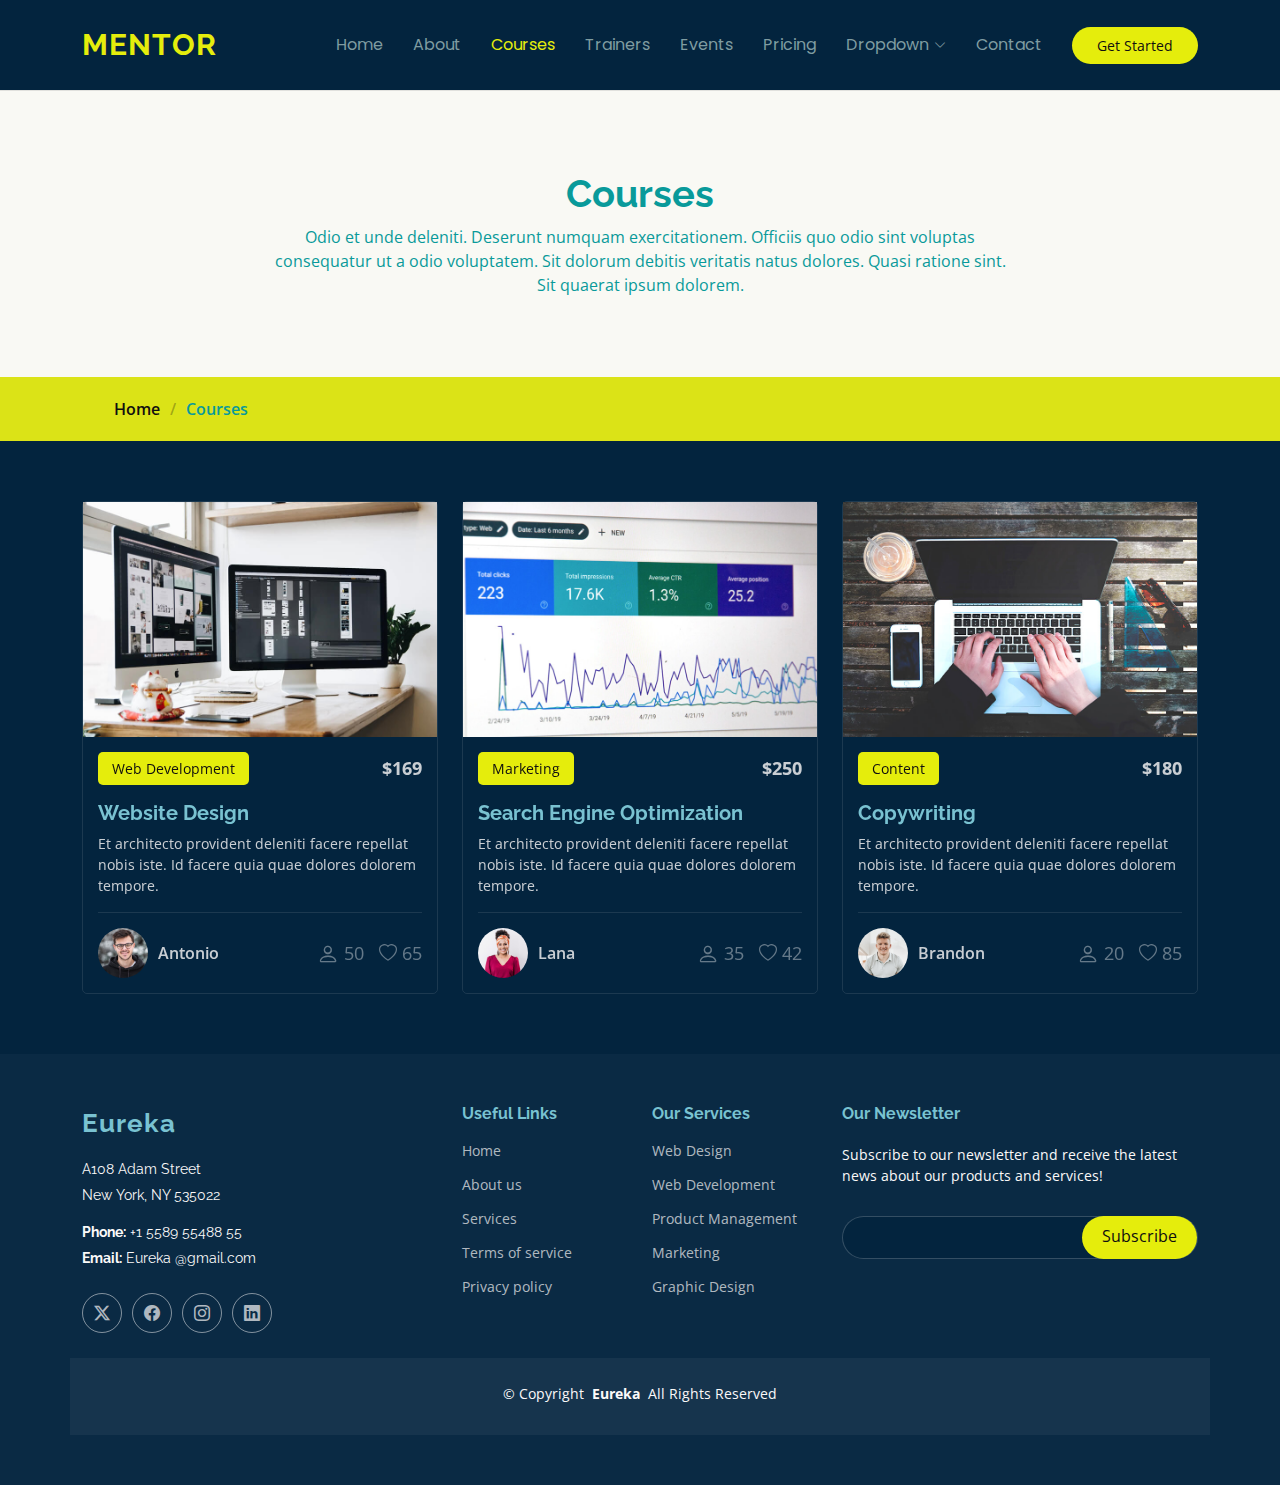
<file: lms/courses.html>
<!DOCTYPE html>
<html lang="en">

<head>
  <meta charset="utf-8">
  <meta content="width=device-width, initial-scale=1.0" name="viewport">
  <title>Courses </title>
  <meta content="" name="description">
  <meta content="" name="keywords">

  <!-- Favicons -->
  <link href="assets/img/favicon.png" rel="icon">
  <link href="assets/img/apple-touch-icon.png" rel="apple-touch-icon">

  <!-- Fonts -->
  <link href="https://fonts.googleapis.com" rel="preconnect">
  <link href="https://fonts.gstatic.com" rel="preconnect" crossorigin>
  <link href="https://fonts.googleapis.com/css2?family=Open+Sans:ital,wght@0,300;0,400;0,500;0,600;0,700;0,800;1,300;1,400;1,500;1,600;1,700;1,800&family=Poppins:ital,wght@0,100;0,200;0,300;0,400;0,500;0,600;0,700;0,800;0,900;1,100;1,200;1,300;1,400;1,500;1,600;1,700;1,800;1,900&family=Raleway:ital,wght@0,100;0,200;0,300;0,400;0,500;0,600;0,700;0,800;0,900;1,100;1,200;1,300;1,400;1,500;1,600;1,700;1,800;1,900&display=swap" rel="stylesheet">

  <!-- Vendor CSS Files -->
  <link href="assets/vendor/bootstrap/css/bootstrap.min.css" rel="stylesheet">
  <link href="assets/vendor/bootstrap-icons/bootstrap-icons.css" rel="stylesheet">
  <link href="assets/vendor/aos/aos.css" rel="stylesheet">
  <link href="assets/vendor/glightbox/css/glightbox.min.css" rel="stylesheet">
  <link href="assets/vendor/swiper/swiper-bundle.min.css" rel="stylesheet">

  <!-- Main CSS File -->
  <link href="assets/css/main.css" rel="stylesheet">



<body class="courses-page">

  <header id="header" class="header d-flex align-items-center sticky-top">
    <div class="container-fluid container-xl position-relative d-flex align-items-center">

      <a href="index.html" class="logo d-flex align-items-center me-auto">
       
        <h1 class="sitename">Mentor</h1>
      </a>

      <nav id="navmenu" class="navmenu">
        <ul>
          <li><a href="index.html" class="">Home<br></a></li>
          <li><a href="about.html">About</a></li>
          <li><a href="courses.html" class="active">Courses</a></li>
          <li><a href="trainers.html">Trainers</a></li>
          <li><a href="events.html">Events</a></li>
          <li><a href="pricing.html">Pricing</a></li>
          <li class="dropdown"><a href="#"><span>Dropdown</span> <i class="bi bi-chevron-down toggle-dropdown"></i></a>
            <ul>
              <li><a href="#">Dropdown 1</a></li>
              <li class="dropdown"><a href="#"><span>Deep Dropdown</span> <i class="bi bi-chevron-down toggle-dropdown"></i></a>
                <ul>
                  <li><a href="#">Deep Dropdown 1</a></li>
                  <li><a href="#">Deep Dropdown 2</a></li>
                  <li><a href="#">Deep Dropdown 3</a></li>
                  <li><a href="#">Deep Dropdown 4</a></li>
                  <li><a href="#">Deep Dropdown 5</a></li>
                </ul>
              </li>
              <li><a href="#">Dropdown 2</a></li>
              <li><a href="#">Dropdown 3</a></li>
              <li><a href="#">Dropdown 4</a></li>
            </ul>
          </li>
          <li><a href="contact.html">Contact</a></li>
        </ul>
        <i class="mobile-nav-toggle d-xl-none bi bi-list"></i>
      </nav>

      <a class="btn-getstarted" href="courses.html">Get Started</a>

    </div>
  </header>

  <main class="main">

    <!-- Page Title -->
    <div class="page-title" data-aos="fade" style="background-color:#f9f9f4; color: rgb(9, 154, 154);">
      <div class="heading">
        <div class="container">
          <div class="row d-flex justify-content-center text-center">
            <div class="col-lg-8">
              <h1 style="color: rgb(9, 154, 154);">Courses</h1>
              <p class="mb-0">Odio et unde deleniti. Deserunt numquam exercitationem. Officiis quo odio sint voluptas consequatur ut a odio voluptatem. Sit dolorum debitis veritatis natus dolores. Quasi ratione sint. Sit quaerat ipsum dolorem.</p>
            </div>
          </div>
        </div>
      </div>
      <nav class="breadcrumbs">
        <div class="container">
          <ol>
            <li><a href="index.html">Home</a></li>
            <li class="current">Courses</li>
          </ol>
        </div>
      </nav>
    </div><!-- End Page Title -->

    <!-- Courses Section -->
    <section id="courses" class="courses section">

      <div class="container">

        <div class="row">

          <div class="col-lg-4 col-md-6 d-flex align-items-stretch" data-aos="zoom-in" data-aos-delay="100">
            <div class="course-item">
              <img src="assets/img/course-1.jpg" class="img-fluid" alt="...">
              <div class="course-content">
                <div class="d-flex justify-content-between align-items-center mb-3">
                  <p class="category">Web Development</p>
                  <p class="price">$169</p>
                </div>

                <h3><a href="course-details.html">Website Design</a></h3>
                <p class="description">Et architecto provident deleniti facere repellat nobis iste. Id facere quia quae dolores dolorem tempore.</p>
                <div class="trainer d-flex justify-content-between align-items-center">
                  <div class="trainer-profile d-flex align-items-center">
                    <img src="assets/img/trainers/trainer-1-2.jpg" class="img-fluid" alt="">
                    <a href="" class="trainer-link">Antonio</a>
                  </div>
                  <div class="trainer-rank d-flex align-items-center">
                    <i class="bi bi-person user-icon"></i>&nbsp;50
                    &nbsp;&nbsp;
                    <i class="bi bi-heart heart-icon"></i>&nbsp;65
                  </div>
                </div>
              </div>
            </div>
          </div> <!-- End Course Item-->

          <div class="col-lg-4 col-md-6 d-flex align-items-stretch mt-4 mt-md-0" data-aos="zoom-in" data-aos-delay="200">
            <div class="course-item">
              <img src="assets/img/course-2.jpg" class="img-fluid" alt="...">
              <div class="course-content">
                <div class="d-flex justify-content-between align-items-center mb-3">
                  <p class="category">Marketing</p>
                  <p class="price">$250</p>
                </div>

                <h3><a href="course-details.html">Search Engine Optimization</a></h3>
                <p class="description">Et architecto provident deleniti facere repellat nobis iste. Id facere quia quae dolores dolorem tempore.</p>
                <div class="trainer d-flex justify-content-between align-items-center">
                  <div class="trainer-profile d-flex align-items-center">
                    <img src="assets/img/trainers/trainer-2-2.jpg" class="img-fluid" alt="">
                    <a href="" class="trainer-link">Lana</a>
                  </div>
                  <div class="trainer-rank d-flex align-items-center">
                    <i class="bi bi-person user-icon"></i>&nbsp;35
                    &nbsp;&nbsp;
                    <i class="bi bi-heart heart-icon"></i>&nbsp;42
                  </div>
                </div>
              </div>
            </div>
          </div> <!-- End Course Item-->

          <div class="col-lg-4 col-md-6 d-flex align-items-stretch mt-4 mt-lg-0" data-aos="zoom-in" data-aos-delay="300">
            <div class="course-item">
              <img src="assets/img/course-3.jpg" class="img-fluid" alt="...">
              <div class="course-content">
                <div class="d-flex justify-content-between align-items-center mb-3">
                  <p class="category">Content</p>
                  <p class="price">$180</p>
                </div>

                <h3><a href="course-details.html">Copywriting</a></h3>
                <p class="description">Et architecto provident deleniti facere repellat nobis iste. Id facere quia quae dolores dolorem tempore.</p>
                <div class="trainer d-flex justify-content-between align-items-center">
                  <div class="trainer-profile d-flex align-items-center">
                    <img src="assets/img/trainers/trainer-3-2.jpg" class="img-fluid" alt="">
                    <a href="" class="trainer-link">Brandon</a>
                  </div>
                  <div class="trainer-rank d-flex align-items-center">
                    <i class="bi bi-person user-icon"></i>&nbsp;20
                    &nbsp;&nbsp;
                    <i class="bi bi-heart heart-icon"></i>&nbsp;85
                  </div>
                </div>
              </div>
            </div>
          </div> <!-- End Course Item-->

        </div>

      </div>

    </section><!-- /Courses Section -->

  </main>

  <footer id="footer" class="footer position-relative">

    <div class="container footer-top">
      <div class="row gy-4">
        <div class="col-lg-4 col-md-6 footer-about">
          <a href="index.html" class="logo d-flex align-items-center">
            <span class="sitename">Eureka </span>
          </a>
          <div class="footer-contact pt-3">
            <p>A108 Adam Street</p>
            <p>New York, NY 535022</p>
            <p class="mt-3"><strong>Phone:</strong> <span>+1 5589 55488 55</span></p>
            <p><strong>Email:</strong> <span>Eureka @gmail.com</span></p>
          </div>
          <div class="social-links d-flex mt-4">
            <a href=""><i class="bi bi-twitter-x"></i></a>
            <a href=""><i class="bi bi-facebook"></i></a>
            <a href=""><i class="bi bi-instagram"></i></a>
            <a href=""><i class="bi bi-linkedin"></i></a>
          </div>
        </div>

        <div class="col-lg-2 col-md-3 footer-links">
          <h4>Useful Links</h4>
          <ul>
            <li><a href="#">Home</a></li>
            <li><a href="#">About us</a></li>
            <li><a href="#">Services</a></li>
            <li><a href="#">Terms of service</a></li>
            <li><a href="#">Privacy policy</a></li>
          </ul>
        </div>

        <div class="col-lg-2 col-md-3 footer-links">
          <h4>Our Services</h4>
          <ul>
            <li><a href="#">Web Design</a></li>
            <li><a href="#">Web Development</a></li>
            <li><a href="#">Product Management</a></li>
            <li><a href="#">Marketing</a></li>
            <li><a href="#">Graphic Design</a></li>
          </ul>
        </div>

        <div class="col-lg-4 col-md-12 footer-newsletter">
          <h4>Our Newsletter</h4>
          <p>Subscribe to our newsletter and receive the latest news about our products and services!</p>
          <form action="forms/newsletter.php" method="post" class="php-email-form">
            <div class="newsletter-form"><input type="email" name="email"><input type="submit" value="Subscribe"></div>
            <div class="loading">Loading</div>
            <div class="error-message"></div>
            <div class="sent-message">Your subscription request has been sent. Thank you!</div>
          </form>
        </div>

      </div>
    </div>

    <div class="container copyright text-center mt-4">
      <p>© <span>Copyright</span> <strong class="px-1 sitename">Eureka </strong> <span>All Rights Reserved</span></p>
      <div class="credits">
       
      </div>
    </div>

  </footer>

  <!-- Scroll Top -->
  <a href="#" id="scroll-top" class="scroll-top d-flex align-items-center justify-content-center"><i class="bi bi-arrow-up-short"></i></a>

  <!-- Preloader -->
  <div id="preloader"></div>

  <!-- Vendor JS Files -->
  <script src="assets/vendor/bootstrap/js/bootstrap.bundle.min.js"></script>
  <script src="assets/vendor/php-email-form/validate.js"></script>
  <script src="assets/vendor/aos/aos.js"></script>
  <script src="assets/vendor/glightbox/js/glightbox.min.js"></script>
  <script src="assets/vendor/purecounter/purecounter_vanilla.js"></script>
  <script src="assets/vendor/swiper/swiper-bundle.min.js"></script>

  <!-- Main JS File -->
  <script src="assets/js/main.js"></script>

</body>

</html>
</file>
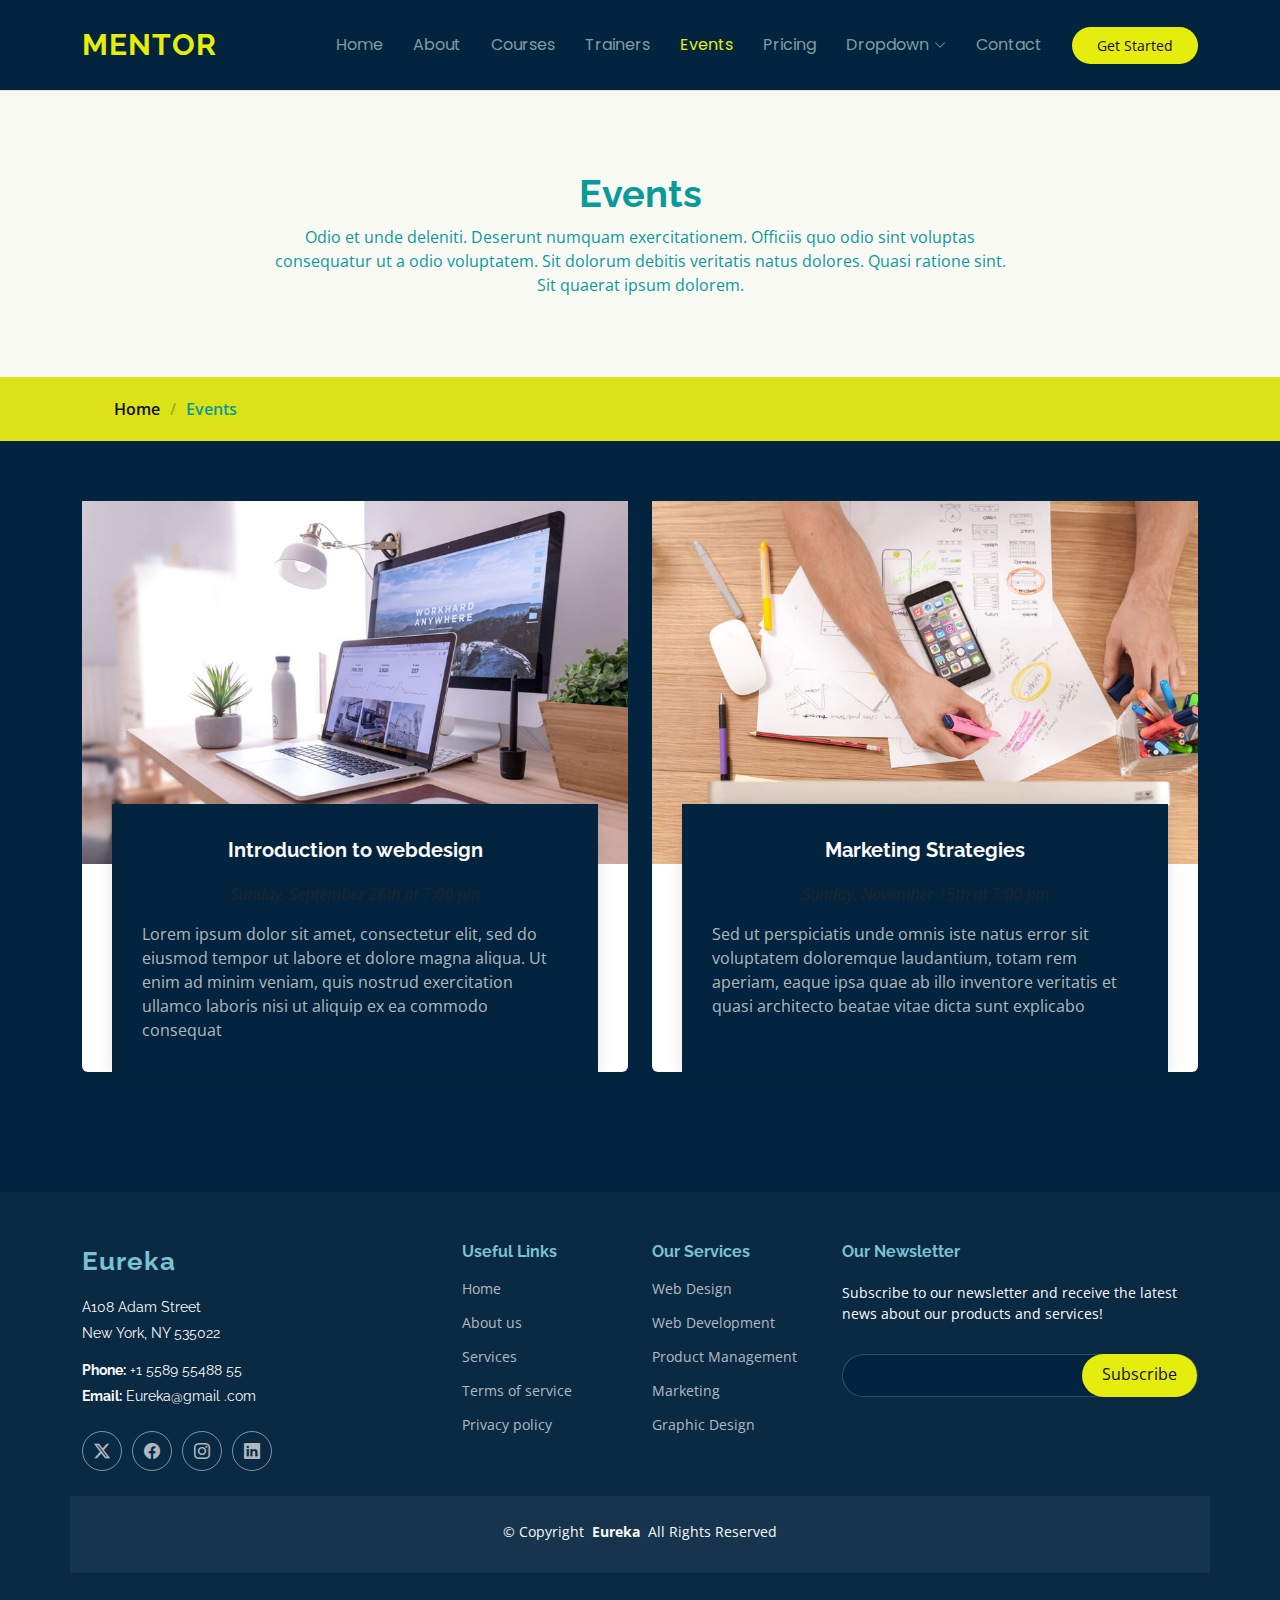
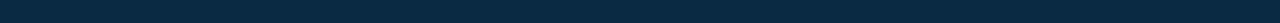
<file: lms/events.html>
<!DOCTYPE html>
<html lang="en">

<head>
  <meta charset="utf-8">
  <meta content="width=device-width, initial-scale=1.0" name="viewport">
  <title>Events </title>
  <meta content="" name="description">
  <meta content="" name="keywords">

  

  <!-- Fonts -->
  <link href="https://fonts.googleapis.com" rel="preconnect">
  <link href="https://fonts.gstatic.com" rel="preconnect" crossorigin>
  <link href="https://fonts.googleapis.com/css2?family=Open+Sans:ital,wght@0,300;0,400;0,500;0,600;0,700;0,800;1,300;1,400;1,500;1,600;1,700;1,800&family=Poppins:ital,wght@0,100;0,200;0,300;0,400;0,500;0,600;0,700;0,800;0,900;1,100;1,200;1,300;1,400;1,500;1,600;1,700;1,800;1,900&family=Raleway:ital,wght@0,100;0,200;0,300;0,400;0,500;0,600;0,700;0,800;0,900;1,100;1,200;1,300;1,400;1,500;1,600;1,700;1,800;1,900&display=swap" rel="stylesheet">

  <!-- Vendor CSS Files -->
  <link href="assets/vendor/bootstrap/css/bootstrap.min.css" rel="stylesheet">
  <link href="assets/vendor/bootstrap-icons/bootstrap-icons.css" rel="stylesheet">
  <link href="assets/vendor/aos/aos.css" rel="stylesheet">
  <link href="assets/vendor/glightbox/css/glightbox.min.css" rel="stylesheet">
  <link href="assets/vendor/swiper/swiper-bundle.min.css" rel="stylesheet">

  <!-- Main CSS File -->
  <link href="assets/css/main.css" rel="stylesheet">

  <!-- =======================================================
  ======================================================== -->
</head>

<body class="events-page">

  <header id="header" class="header d-flex align-items-center sticky-top">
    <div class="container-fluid container-xl position-relative d-flex align-items-center">

      <a href="index.html" class="logo d-flex align-items-center me-auto">
<h1 class="sitename">Mentor</h1>
      </a>

      <nav id="navmenu" class="navmenu">
        <ul>
          <li><a href="index.html" class="">Home<br></a></li>
          <li><a href="about.html">About</a></li>
          <li><a href="courses.html">Courses</a></li>
          <li><a href="trainers.html">Trainers</a></li>
          <li><a href="events.html" class="active">Events</a></li>
          <li><a href="pricing.html">Pricing</a></li>
          <li class="dropdown"><a href="#"><span>Dropdown</span> <i class="bi bi-chevron-down toggle-dropdown"></i></a>
            <ul>
              <li><a href="#">Dropdown 1</a></li>
              <li class="dropdown"><a href="#"><span>Deep Dropdown</span> <i class="bi bi-chevron-down toggle-dropdown"></i></a>
                <ul>
                  <li><a href="#">Deep Dropdown 1</a></li>
                  <li><a href="#">Deep Dropdown 2</a></li>
                  <li><a href="#">Deep Dropdown 3</a></li>
                  <li><a href="#">Deep Dropdown 4</a></li>
                  <li><a href="#">Deep Dropdown 5</a></li>
                </ul>
              </li>
              <li><a href="#">Dropdown 2</a></li>
              <li><a href="#">Dropdown 3</a></li>
              <li><a href="#">Dropdown 4</a></li>
            </ul>
          </li>
          <li><a href="contact.html">Contact</a></li>
        </ul>
        <i class="mobile-nav-toggle d-xl-none bi bi-list"></i>
      </nav>

      <a class="btn-getstarted" href="courses.html">Get Started</a>

    </div>
  </header>

  <main class="main">

    <!-- Page Title -->
    <div class="page-title" data-aos="fade" style="background-color:#f9f9f4; color: rgb(9, 154, 154);">
      <div class="heading">
        <div class="container">
          <div class="row d-flex justify-content-center text-center">
            <div class="col-lg-8">
              <h1 style="color: rgb(9, 154, 154);">Events</h1>
              <p class="mb-0">Odio et unde deleniti. Deserunt numquam exercitationem. Officiis quo odio sint voluptas consequatur ut a odio voluptatem. Sit dolorum debitis veritatis natus dolores. Quasi ratione sint. Sit quaerat ipsum dolorem.</p>
            </div>
          </div>
        </div>
      </div>
      <nav class="breadcrumbs">
        <div class="container">
          <ol>
            <li><a href="index.html">Home</a></li>
            <li class="current">Events</li>
          </ol>
        </div>
      </nav>
    </div><!-- End Page Title -->

    <!-- Events Section -->
    <section id="events" class="events section">

      <div class="container" data-aos="fade-up">

        <div class="row">
          <div class="col-md-6 d-flex align-items-stretch">
            <div class="card">
              <div class="card-img">
                <img src="assets/img/events-item-1.jpg" alt="...">
              </div>
              <div class="card-body">
                <h5 class="card-title"><a href="">Introduction to webdesign</a></h5>
                <p class="fst-italic text-center">Sunday, September 26th at 7:00 pm</p>
                <p class="card-text">Lorem ipsum dolor sit amet, consectetur elit, sed do eiusmod tempor ut labore et dolore magna aliqua. Ut enim ad minim veniam, quis nostrud exercitation ullamco laboris nisi ut aliquip ex ea commodo consequat</p>
              </div>
            </div>
          </div>
          <div class="col-md-6 d-flex align-items-stretch">
            <div class="card">
              <div class="card-img">
                <img src="assets/img/events-item-2.jpg" alt="...">
              </div>
              <div class="card-body">
                <h5 class="card-title"><a href="">Marketing Strategies</a></h5>
                <p class="fst-italic text-center">Sunday, November 15th at 7:00 pm</p>
                <p class="card-text">Sed ut perspiciatis unde omnis iste natus error sit voluptatem doloremque laudantium, totam rem aperiam, eaque ipsa quae ab illo inventore veritatis et quasi architecto beatae vitae dicta sunt explicabo</p>
              </div>
            </div>

          </div>
        </div>

      </div>

    </section><!-- /Events Section -->

  </main>

  <footer id="footer" class="footer position-relative">

    <div class="container footer-top">
      <div class="row gy-4">
        <div class="col-lg-4 col-md-6 footer-about">
          <a href="index.html" class="logo d-flex align-items-center">
            <span class="sitename">Eureka </span>
          </a>
          <div class="footer-contact pt-3">
            <p>A108 Adam Street</p>
            <p>New York, NY 535022</p>
            <p class="mt-3"><strong>Phone:</strong> <span>+1 5589 55488 55</span></p>
            <p><strong>Email:</strong> <span>Eureka@gmail .com</span></p>
          </div>
          <div class="social-links d-flex mt-4">
            <a href=""><i class="bi bi-twitter-x"></i></a>
            <a href=""><i class="bi bi-facebook"></i></a>
            <a href=""><i class="bi bi-instagram"></i></a>
            <a href=""><i class="bi bi-linkedin"></i></a>
          </div>
        </div>

        <div class="col-lg-2 col-md-3 footer-links">
          <h4>Useful Links</h4>
          <ul>
            <li><a href="#">Home</a></li>
            <li><a href="#">About us</a></li>
            <li><a href="#">Services</a></li>
            <li><a href="#">Terms of service</a></li>
            <li><a href="#">Privacy policy</a></li>
          </ul>
        </div>

        <div class="col-lg-2 col-md-3 footer-links">
          <h4>Our Services</h4>
          <ul>
            <li><a href="#">Web Design</a></li>
            <li><a href="#">Web Development</a></li>
            <li><a href="#">Product Management</a></li>
            <li><a href="#">Marketing</a></li>
            <li><a href="#">Graphic Design</a></li>
          </ul>
        </div>

        <div class="col-lg-4 col-md-12 footer-newsletter">
          <h4>Our Newsletter</h4>
          <p>Subscribe to our newsletter and receive the latest news about our products and services!</p>
          <form action="forms/newsletter.php" method="post" class="php-email-form">
            <div class="newsletter-form"><input type="email" name="email"><input type="submit" value="Subscribe"></div>
            <div class="loading">Loading</div>
            <div class="error-message"></div>
            <div class="sent-message">Your subscription request has been sent. Thank you!</div>
          </form>
        </div>

      </div>
    </div>

    <div class="container copyright text-center mt-4">
      <p>© <span>Copyright</span> <strong class="px-1 sitename">Eureka </strong> <span>All Rights Reserved</span></p>
      <div class="credits">
        
      </div>
    </div>

  </footer>

  <!-- Scroll Top -->
  <a href="#" id="scroll-top" class="scroll-top d-flex align-items-center justify-content-center"><i class="bi bi-arrow-up-short"></i></a>

  <!-- Preloader -->
  <div id="preloader"></div>

  <!-- Vendor JS Files -->
  <script src="assets/vendor/bootstrap/js/bootstrap.bundle.min.js"></script>
  <script src="assets/vendor/php-email-form/validate.js"></script>
  <script src="assets/vendor/aos/aos.js"></script>
  <script src="assets/vendor/glightbox/js/glightbox.min.js"></script>
  <script src="assets/vendor/purecounter/purecounter_vanilla.js"></script>
  <script src="assets/vendor/swiper/swiper-bundle.min.js"></script>

  <!-- Main JS File -->
  <script src="assets/js/main.js"></script>

</body>

</html>
</file>
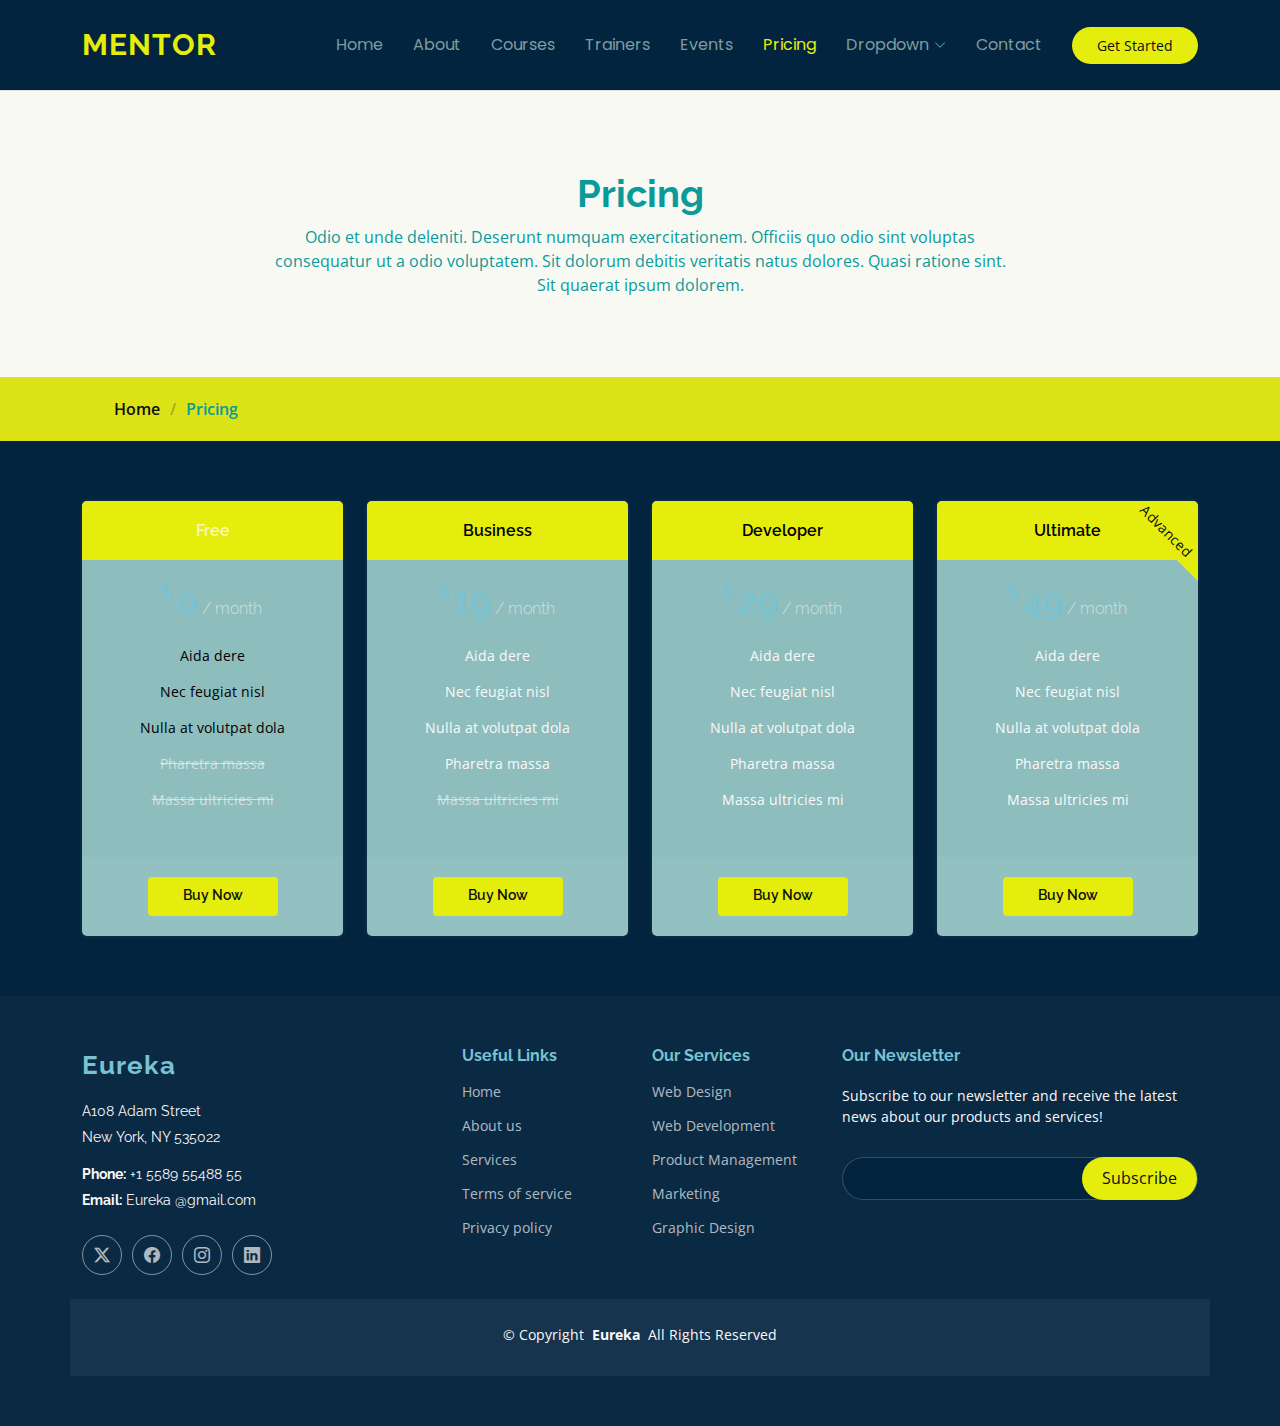
<file: lms/pricing.html>
<!DOCTYPE html>
<html lang="en">

<head>
  <meta charset="utf-8">
  <meta content="width=device-width, initial-scale=1.0" name="viewport">
  <title>Pricing </title>
  <meta content="" name="description">
  <meta content="" name="keywords">

  

  <!-- Fonts -->
  <link href="https://fonts.googleapis.com" rel="preconnect">
  <link href="https://fonts.gstatic.com" rel="preconnect" crossorigin>
  <link href="https://fonts.googleapis.com/css2?family=Open+Sans:ital,wght@0,300;0,400;0,500;0,600;0,700;0,800;1,300;1,400;1,500;1,600;1,700;1,800&family=Poppins:ital,wght@0,100;0,200;0,300;0,400;0,500;0,600;0,700;0,800;0,900;1,100;1,200;1,300;1,400;1,500;1,600;1,700;1,800;1,900&family=Raleway:ital,wght@0,100;0,200;0,300;0,400;0,500;0,600;0,700;0,800;0,900;1,100;1,200;1,300;1,400;1,500;1,600;1,700;1,800;1,900&display=swap" rel="stylesheet">

  <!-- Vendor CSS Files -->
  <link href="assets/vendor/bootstrap/css/bootstrap.min.css" rel="stylesheet">
  <link href="assets/vendor/bootstrap-icons/bootstrap-icons.css" rel="stylesheet">
  <link href="assets/vendor/aos/aos.css" rel="stylesheet">
  <link href="assets/vendor/glightbox/css/glightbox.min.css" rel="stylesheet">
  <link href="assets/vendor/swiper/swiper-bundle.min.css" rel="stylesheet">

  <!-- Main CSS File -->
  <link href="assets/css/main.css" rel="stylesheet">


</head>

<body class="pricing-page">

  <header id="header" class="header d-flex align-items-center sticky-top">
    <div class="container-fluid container-xl position-relative d-flex align-items-center">

      <a href="index.html" class="logo d-flex align-items-center me-auto">
        
        <h1 class="sitename">Mentor</h1>
      </a>

      <nav id="navmenu" class="navmenu">
        <ul>
          <li><a href="index.html" class="">Home<br></a></li>
          <li><a href="about.html">About</a></li>
          <li><a href="courses.html">Courses</a></li>
          <li><a href="trainers.html">Trainers</a></li>
          <li><a href="events.html">Events</a></li>
          <li><a href="pricing.html" class="active">Pricing</a></li>
          <li class="dropdown"><a href="#"><span>Dropdown</span> <i class="bi bi-chevron-down toggle-dropdown"></i></a>
            <ul>
              <li><a href="#">Dropdown 1</a></li>
              <li class="dropdown"><a href="#"><span>Deep Dropdown</span> <i class="bi bi-chevron-down toggle-dropdown"></i></a>
                <ul>
                  <li><a href="#">Deep Dropdown 1</a></li>
                  <li><a href="#">Deep Dropdown 2</a></li>
                  <li><a href="#">Deep Dropdown 3</a></li>
                  <li><a href="#">Deep Dropdown 4</a></li>
                  <li><a href="#">Deep Dropdown 5</a></li>
                </ul>
              </li>
              <li><a href="#">Dropdown 2</a></li>
              <li><a href="#">Dropdown 3</a></li>
              <li><a href="#">Dropdown 4</a></li>
            </ul>
          </li>
          <li><a href="contact.html">Contact</a></li>
        </ul>
        <i class="mobile-nav-toggle d-xl-none bi bi-list"></i>
      </nav>

      <a class="btn-getstarted" href="courses.html">Get Started</a>

    </div>
  </header>

  <main class="main">

    <!-- Page Title -->
    <div class="page-title" data-aos="fade" style="background-color:#f9f9f4; color: rgb(9, 154, 154);">
      <div class="heading">
        <div class="container">
          <div class="row d-flex justify-content-center text-center">
            <div class="col-lg-8">
              <h1 style="color: rgb(9, 154, 154);">Pricing</h1>
              <p class="mb-0">Odio et unde deleniti. Deserunt numquam exercitationem. Officiis quo odio sint voluptas consequatur ut a odio voluptatem. Sit dolorum debitis veritatis natus dolores. Quasi ratione sint. Sit quaerat ipsum dolorem.</p>
            </div>
          </div>
        </div>
      </div>
      <nav class="breadcrumbs">
        <div class="container">
          <ol>
            <li><a href="index.html">Home</a></li>
            <li class="current">Pricing</li>
          </ol>
        </div>
      </nav>
    </div><!-- End Page Title -->

    <!-- Pricing Section -->
    <section id="pricing" class="pricing section">

      <div class="container " >

        <div class="row gy-3">

          <div class="col-xl-3 col-lg-6" data-aos="fade-up" data-aos-delay="100" >
            <div class="pricing-item" style="background-color: rgb(142, 189, 189);color: black;">
              <h3 style="background-color: #e5ed0c;">Free</h3>
              <h4><sup>$</sup>0<span> / month</span></h4>
              <ul>
                <li>Aida dere</li>
                <li>Nec feugiat nisl</li>
                <li>Nulla at volutpat dola</li>
                <li class="na">Pharetra massa</li>
                <li class="na">Massa ultricies mi</li>
              </ul>
              <div class="btn-wrap">
                <a href="#" class="btn-buy">Buy Now</a>
              </div>
            </div>
          </div><!-- End Pricing Item -->

          <div class="col-xl-3 col-lg-6" data-aos="fade-up" data-aos-delay="200">
            <div class="pricing-item featured" style="background-color: rgb(142, 189, 189);">
              <h3 style="background-color: #e5ed0c;color: black">Business</h3>
              <h4><sup>$</sup>19<span> / month</span></h4>
              <ul>
                <li>Aida dere</li>
                <li>Nec feugiat nisl</li>
                <li>Nulla at volutpat dola</li>
                <li>Pharetra massa</li>
                <li class="na">Massa ultricies mi</li>
              </ul>
              <div class="btn-wrap">
                <a href="#" class="btn-buy">Buy Now</a>
              </div>
            </div>
          </div><!-- End Pricing Item -->

          <div class="col-xl-3 col-lg-6" data-aos="fade-up" data-aos-delay="400">
            <div class="pricing-item" style="background-color: rgb(142, 189, 189);">
              <h3 style="background-color: #e5ed0c;color: black">Developer</h3>
              <h4><sup>$</sup>29<span> / month</span></h4>
              <ul>
                <li>Aida dere</li>
                <li>Nec feugiat nisl</li>
                <li>Nulla at volutpat dola</li>
                <li>Pharetra massa</li>
                <li>Massa ultricies mi</li>
              </ul>
              <div class="btn-wrap">
                <a href="#" class="btn-buy">Buy Now</a>
              </div>
            </div>
          </div><!-- End Pricing Item -->

          <div class="col-xl-3 col-lg-6" data-aos="fade-up" data-aos-delay="400">
            <div class="pricing-item"  style="background-color: rgb(142, 189, 189);">
              <span class="advanced">Advanced</span>
              <h3 style="background-color: #e5ed0c;color: black">Ultimate</h3>
              <h4><sup>$</sup>49<span> / month</span></h4>
              <ul>
                <li>Aida dere</li>
                <li>Nec feugiat nisl</li>
                <li>Nulla at volutpat dola</li>
                <li>Pharetra massa</li>
                <li>Massa ultricies mi</li>
              </ul>
              <div class="btn-wrap">
                <a href="#" class="btn-buy">Buy Now</a>
              </div>
            </div>
          </div><!-- End Pricing Item -->

        </div>

      </div>

    </section><!-- /Pricing Section -->

  </main>

  <footer id="footer" class="footer position-relative">

    <div class="container footer-top">
      <div class="row gy-4">
        <div class="col-lg-4 col-md-6 footer-about">
          <a href="index.html" class="logo d-flex align-items-center">
            <span class="sitename">Eureka </span>
          </a>
          <div class="footer-contact pt-3">
            <p>A108 Adam Street</p>
            <p>New York, NY 535022</p>
            <p class="mt-3"><strong>Phone:</strong> <span>+1 5589 55488 55</span></p>
            <p><strong>Email:</strong> <span>Eureka @gmail.com</span></p>
          </div>
          <div class="social-links d-flex mt-4">
            <a href=""><i class="bi bi-twitter-x"></i></a>
            <a href=""><i class="bi bi-facebook"></i></a>
            <a href=""><i class="bi bi-instagram"></i></a>
            <a href=""><i class="bi bi-linkedin"></i></a>
          </div>
        </div>

        <div class="col-lg-2 col-md-3 footer-links">
          <h4>Useful Links</h4>
          <ul>
            <li><a href="#">Home</a></li>
            <li><a href="#">About us</a></li>
            <li><a href="#">Services</a></li>
            <li><a href="#">Terms of service</a></li>
            <li><a href="#">Privacy policy</a></li>
          </ul>
        </div>

        <div class="col-lg-2 col-md-3 footer-links">
          <h4>Our Services</h4>
          <ul>
            <li><a href="#">Web Design</a></li>
            <li><a href="#">Web Development</a></li>
            <li><a href="#">Product Management</a></li>
            <li><a href="#">Marketing</a></li>
            <li><a href="#">Graphic Design</a></li>
          </ul>
        </div>

        <div class="col-lg-4 col-md-12 footer-newsletter">
          <h4>Our Newsletter</h4>
          <p>Subscribe to our newsletter and receive the latest news about our products and services!</p>
          <form action="forms/newsletter.php" method="post" class="php-email-form">
            <div class="newsletter-form"><input type="email" name="email"><input type="submit" value="Subscribe"></div>
            <div class="loading">Loading</div>
            <div class="error-message"></div>
            <div class="sent-message">Your subscription request has been sent. Thank you!</div>
          </form>
        </div>

      </div>
    </div>

    <div class="container copyright text-center mt-4">
      <p>© <span>Copyright</span> <strong class="px-1 sitename">Eureka </strong> <span>All Rights Reserved</span></p>
      <div class="credits">

        
      </div>
    </div>

  </footer>

  <!-- Scroll Top -->
  <a href="#" id="scroll-top" class="scroll-top d-flex align-items-center justify-content-center"><i class="bi bi-arrow-up-short"></i></a>

  <!-- Preloader -->
  <div id="preloader"></div>

  <!-- Vendor JS Files -->
  <script src="assets/vendor/bootstrap/js/bootstrap.bundle.min.js"></script>
  <script src="assets/vendor/php-email-form/validate.js"></script>
  <script src="assets/vendor/aos/aos.js"></script>
  <script src="assets/vendor/glightbox/js/glightbox.min.js"></script>
  <script src="assets/vendor/purecounter/purecounter_vanilla.js"></script>
  <script src="assets/vendor/swiper/swiper-bundle.min.js"></script>

  <!-- Main JS File -->
  <script src="assets/js/main.js"></script>

</body>

</html>
</file>
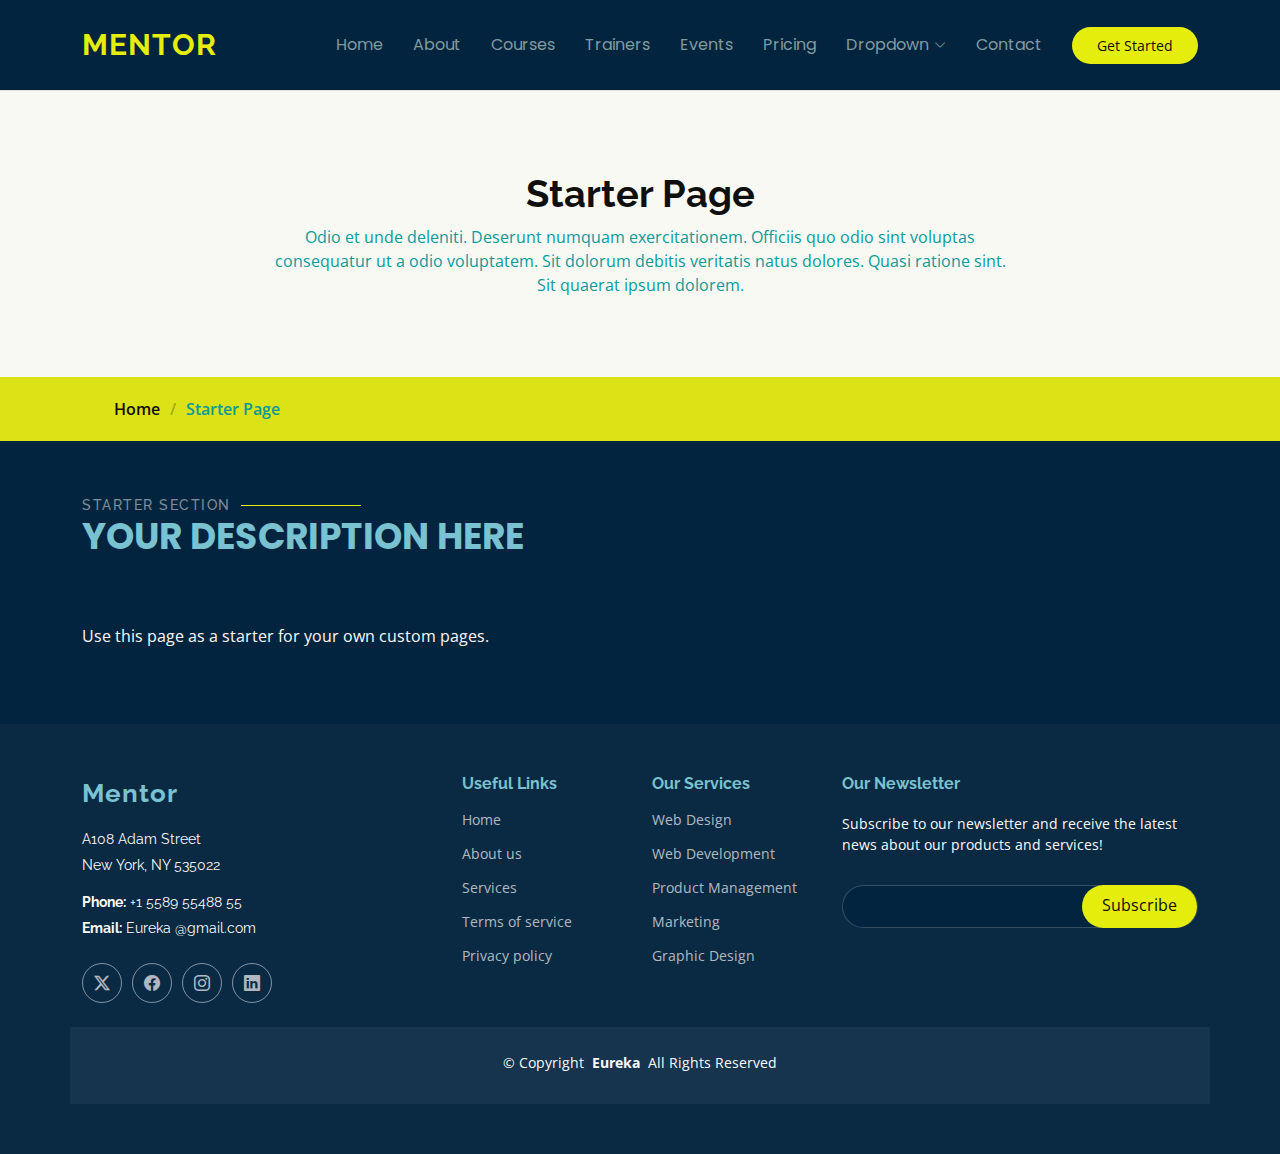
<file: lms/starter-page.html>
<!DOCTYPE html>
<html lang="en">

<head>
  <meta charset="utf-8">
  <meta content="width=device-width, initial-scale=1.0" name="viewport">
  <title>Starter Page </title>
  <meta content="" name="description">
  <meta content="" name="keywords">



  <!-- Fonts -->
  <link href="https://fonts.googleapis.com" rel="preconnect">
  <link href="https://fonts.gstatic.com" rel="preconnect" crossorigin>
  <link href="https://fonts.googleapis.com/css2?family=Open+Sans:ital,wght@0,300;0,400;0,500;0,600;0,700;0,800;1,300;1,400;1,500;1,600;1,700;1,800&family=Poppins:ital,wght@0,100;0,200;0,300;0,400;0,500;0,600;0,700;0,800;0,900;1,100;1,200;1,300;1,400;1,500;1,600;1,700;1,800;1,900&family=Raleway:ital,wght@0,100;0,200;0,300;0,400;0,500;0,600;0,700;0,800;0,900;1,100;1,200;1,300;1,400;1,500;1,600;1,700;1,800;1,900&display=swap" rel="stylesheet">

  <!-- Vendor CSS Files -->
  <link href="assets/vendor/bootstrap/css/bootstrap.min.css" rel="stylesheet">
  <link href="assets/vendor/bootstrap-icons/bootstrap-icons.css" rel="stylesheet">
  <link href="assets/vendor/aos/aos.css" rel="stylesheet">
  <link href="assets/vendor/glightbox/css/glightbox.min.css" rel="stylesheet">
  <link href="assets/vendor/swiper/swiper-bundle.min.css" rel="stylesheet">

  <!-- Main CSS File -->
  <link href="assets/css/main.css" rel="stylesheet">

  
</head>

<body class="starter-page-page">

  <header id="header" class="header d-flex align-items-center sticky-top">
    <div class="container-fluid container-xl position-relative d-flex align-items-center">

      <a href="index.html" class="logo d-flex align-items-center me-auto">
       
        <h1 class="sitename">Mentor</h1>
      </a>

      <nav id="navmenu" class="navmenu">
        <ul>
          <li><a href="index.html" class="">Home<br></a></li>
          <li><a href="about.html">About</a></li>
          <li><a href="courses.html">Courses</a></li>
          <li><a href="trainers.html">Trainers</a></li>
          <li><a href="events.html">Events</a></li>
          <li><a href="pricing.html">Pricing</a></li>
          <li class="dropdown"><a href="#"><span>Dropdown</span> <i class="bi bi-chevron-down toggle-dropdown"></i></a>
            <ul>
              <li><a href="#">Dropdown 1</a></li>
              <li class="dropdown"><a href="#"><span>Deep Dropdown</span> <i class="bi bi-chevron-down toggle-dropdown"></i></a>
                <ul>
                  <li><a href="#">Deep Dropdown 1</a></li>
                  <li><a href="#">Deep Dropdown 2</a></li>
                  <li><a href="#">Deep Dropdown 3</a></li>
                  <li><a href="#">Deep Dropdown 4</a></li>
                  <li><a href="#">Deep Dropdown 5</a></li>
                </ul>
              </li>
              <li><a href="#">Dropdown 2</a></li>
              <li><a href="#">Dropdown 3</a></li>
              <li><a href="#">Dropdown 4</a></li>
            </ul>
          </li>
          <li><a href="contact.html">Contact</a></li>
        </ul>
        <i class="mobile-nav-toggle d-xl-none bi bi-list"></i>
      </nav>

      <a class="btn-getstarted" href="courses.html">Get Started</a>

    </div>
  </header>

  <main class="main">

    <!-- Page Title -->
    <div class="page-title" data-aos="fade" style="background-color:#f9f9f4; color: rgb(9, 154, 154);">
      <div class="heading">
        <div class="container">
          <div class="row d-flex justify-content-center text-center">
            <div class="col-lg-8">
              <h1>Starter Page</h1>
              <p class="mb-0">Odio et unde deleniti. Deserunt numquam exercitationem. Officiis quo odio sint voluptas consequatur ut a odio voluptatem. Sit dolorum debitis veritatis natus dolores. Quasi ratione sint. Sit quaerat ipsum dolorem.</p>
            </div>
          </div>
        </div>
      </div>
      <nav class="breadcrumbs">
        <div class="container">
          <ol>
            <li><a href="index.html">Home</a></li>
            <li class="current">Starter Page</li>
          </ol>
        </div>
      </nav>
    </div><!-- End Page Title -->

    <!-- Starter Section Section -->
    <section id="starter-section" class="starter-section section">

      <!-- Section Title -->
      <div class="container section-title" data-aos="fade-up">
        <h2>Starter Section</h2>
        <p class="">Your Description Here<br></p>
      </div><!-- End Section Title -->

      <div class="container" data-aos="fade-up">
        <p>Use this page as a starter for your own custom pages.</p>
      </div>

    </section><!-- /Starter Section Section -->

  </main>

  <footer id="footer" class="footer position-relative">

    <div class="container footer-top">
      <div class="row gy-4">
        <div class="col-lg-4 col-md-6 footer-about">
          <a href="index.html" class="logo d-flex align-items-center">
            <span class="sitename">Mentor</span>
          </a>
          <div class="footer-contact pt-3">
            <p>A108 Adam Street</p>
            <p>New York, NY 535022</p>
            <p class="mt-3"><strong>Phone:</strong> <span>+1 5589 55488 55</span></p>
            <p><strong>Email:</strong> <span>Eureka @gmail.com</span></p>
          </div>
          <div class="social-links d-flex mt-4">
            <a href=""><i class="bi bi-twitter-x"></i></a>
            <a href=""><i class="bi bi-facebook"></i></a>
            <a href=""><i class="bi bi-instagram"></i></a>
            <a href=""><i class="bi bi-linkedin"></i></a>
          </div>
        </div>

        <div class="col-lg-2 col-md-3 footer-links">
          <h4>Useful Links</h4>
          <ul>
            <li><a href="#">Home</a></li>
            <li><a href="#">About us</a></li>
            <li><a href="#">Services</a></li>
            <li><a href="#">Terms of service</a></li>
            <li><a href="#">Privacy policy</a></li>
          </ul>
        </div>

        <div class="col-lg-2 col-md-3 footer-links">
          <h4>Our Services</h4>
          <ul>
            <li><a href="#">Web Design</a></li>
            <li><a href="#">Web Development</a></li>
            <li><a href="#">Product Management</a></li>
            <li><a href="#">Marketing</a></li>
            <li><a href="#">Graphic Design</a></li>
          </ul>
        </div>

        <div class="col-lg-4 col-md-12 footer-newsletter">
          <h4>Our Newsletter</h4>
          <p>Subscribe to our newsletter and receive the latest news about our products and services!</p>
          <form action="forms/newsletter.php" method="post" class="php-email-form">
            <div class="newsletter-form"><input type="email" name="email"><input type="submit" value="Subscribe"></div>
            <div class="loading">Loading</div>
            <div class="error-message"></div>
            <div class="sent-message">Your subscription request has been sent. Thank you!</div>
          </form>
        </div>

      </div>
    </div>

    <div class="container copyright text-center mt-4">
      <p>© <span>Copyright</span> <strong class="px-1 sitename">Eureka </strong> <span>All Rights Reserved</span></p>
      <div class="credits">
        
      </div>
    </div>

  </footer>

  <!-- Scroll Top -->
  <a href="#" id="scroll-top" class="scroll-top d-flex align-items-center justify-content-center"><i class="bi bi-arrow-up-short"></i></a>

  <!-- Preloader -->
  <div id="preloader"></div>

  <!-- Vendor JS Files -->
  <script src="assets/vendor/bootstrap/js/bootstrap.bundle.min.js"></script>
  <script src="assets/vendor/php-email-form/validate.js"></script>
  <script src="assets/vendor/aos/aos.js"></script>
  <script src="assets/vendor/glightbox/js/glightbox.min.js"></script>
  <script src="assets/vendor/purecounter/purecounter_vanilla.js"></script>
  <script src="assets/vendor/swiper/swiper-bundle.min.js"></script>

  <!-- Main JS File -->
  <script src="assets/js/main.js"></script>

</body>

</html>
</file>
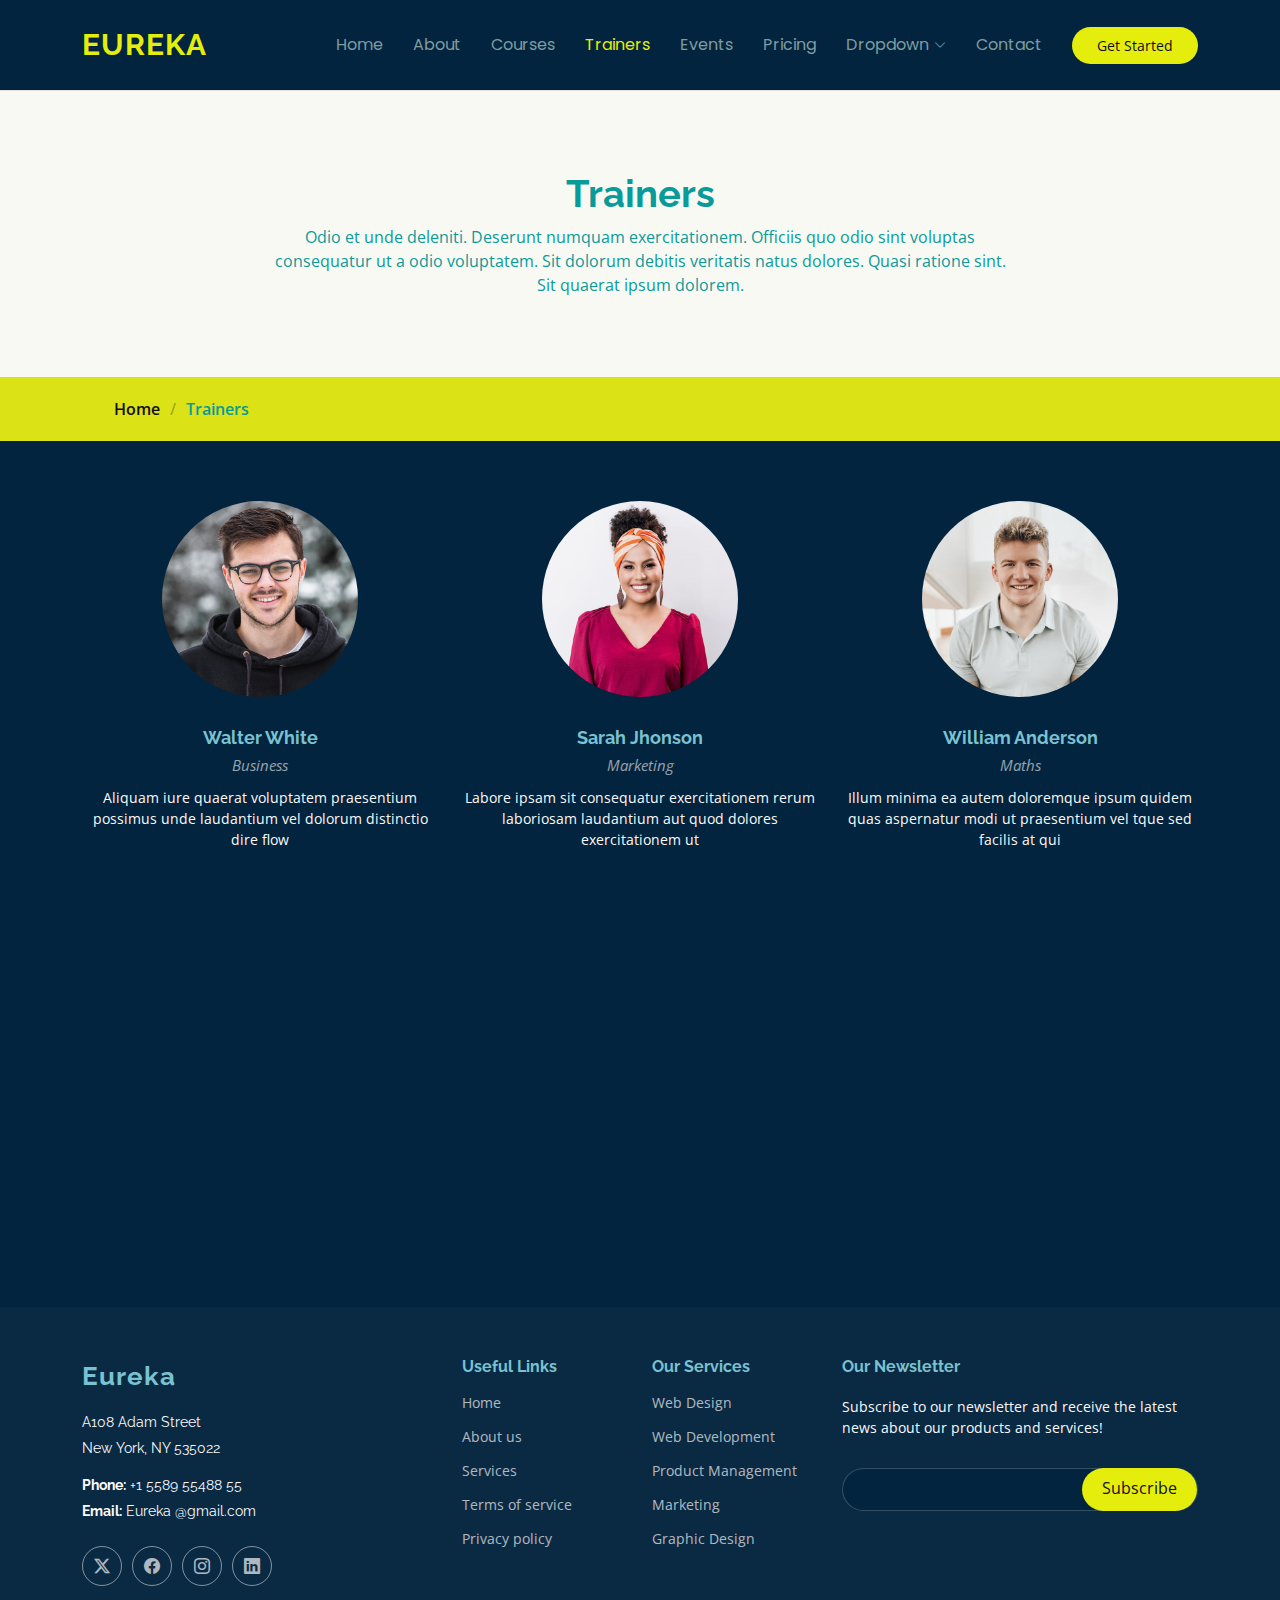
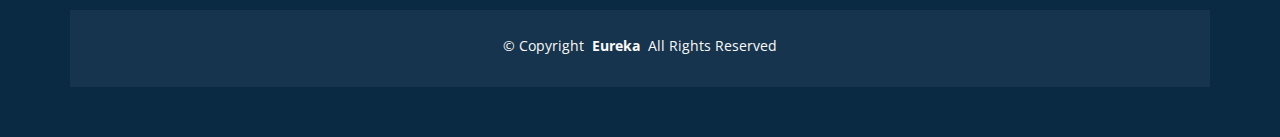
<file: lms/trainers.html>
<!DOCTYPE html>
<html lang="en">

<head>
  <meta charset="utf-8">
  <meta content="width=device-width, initial-scale=1.0" name="viewport">
  <title>Trainers </title>
  <meta content="" name="description">
  <meta content="" name="keywords">

  <!-- Favicons -->
  <link href="" rel="icon">
  <link href="" rel="apple-touch-icon">

  <!-- Fonts -->
  <link href="https://fonts.googleapis.com" rel="preconnect">
  <link href="https://fonts.gstatic.com" rel="preconnect" crossorigin>
  <link href="https://fonts.googleapis.com/css2?family=Open+Sans:ital,wght@0,300;0,400;0,500;0,600;0,700;0,800;1,300;1,400;1,500;1,600;1,700;1,800&family=Poppins:ital,wght@0,100;0,200;0,300;0,400;0,500;0,600;0,700;0,800;0,900;1,100;1,200;1,300;1,400;1,500;1,600;1,700;1,800;1,900&family=Raleway:ital,wght@0,100;0,200;0,300;0,400;0,500;0,600;0,700;0,800;0,900;1,100;1,200;1,300;1,400;1,500;1,600;1,700;1,800;1,900&display=swap" rel="stylesheet">

  <!-- Vendor CSS Files -->
  <link href="assets/vendor/bootstrap/css/bootstrap.min.css" rel="stylesheet">
  <link href="assets/vendor/bootstrap-icons/bootstrap-icons.css" rel="stylesheet">
  <link href="assets/vendor/aos/aos.css" rel="stylesheet">
  <link href="assets/vendor/glightbox/css/glightbox.min.css" rel="stylesheet">
  <link href="assets/vendor/swiper/swiper-bundle.min.css" rel="stylesheet">

  <!-- Main CSS File -->
  <link href="assets/css/main.css" rel="stylesheet">

 

<body class="trainers-page">

  <header id="header" class="header d-flex align-items-center sticky-top">
    <div class="container-fluid container-xl position-relative d-flex align-items-center">

      <a href="index.html" class="logo d-flex align-items-center me-auto">
 
        <h1 class="sitename">Eureka</h1>
      </a>

      <nav id="navmenu" class="navmenu">
        <ul>
          <li><a href="index.html" class="">Home<br></a></li>
          <li><a href="about.html">About</a></li>
          <li><a href="courses.html">Courses</a></li>
          <li><a href="trainers.html" class="active">Trainers</a></li>
          <li><a href="events.html">Events</a></li>
          <li><a href="pricing.html">Pricing</a></li>
          <li class="dropdown"><a href="#"><span>Dropdown</span> <i class="bi bi-chevron-down toggle-dropdown"></i></a>
            <ul>
              <li><a href="#">Dropdown 1</a></li>
              <li class="dropdown"><a href="#"><span>Deep Dropdown</span> <i class="bi bi-chevron-down toggle-dropdown"></i></a>
                <ul>
                  <li><a href="#">Deep Dropdown 1</a></li>
                  <li><a href="#">Deep Dropdown 2</a></li>
                  <li><a href="#">Deep Dropdown 3</a></li>
                  <li><a href="#">Deep Dropdown 4</a></li>
                  <li><a href="#">Deep Dropdown 5</a></li>
                </ul>
              </li>
              <li><a href="#">Dropdown 2</a></li>
              <li><a href="#">Dropdown 3</a></li>
              <li><a href="#">Dropdown 4</a></li>
            </ul>
          </li>
          <li><a href="contact.html">Contact</a></li>
        </ul>
        <i class="mobile-nav-toggle d-xl-none bi bi-list"></i>
      </nav>

      <a class="btn-getstarted" href="courses.html">Get Started</a>

    </div>
  </header>

  <main class="main">

    <!-- Page Title -->
    <div class="page-title" data-aos="fade" style="background-color:#f9f9f4; color: rgb(9, 154, 154);">
      <div class="heading">
        <div class="container">
          <div class="row d-flex justify-content-center text-center">
            <div class="col-lg-8">
              <h1 style="color: rgb(9, 154, 154);">Trainers</h1>
              <p class="mb-0">Odio et unde deleniti. Deserunt numquam exercitationem. Officiis quo odio sint voluptas consequatur ut a odio voluptatem. Sit dolorum debitis veritatis natus dolores. Quasi ratione sint. Sit quaerat ipsum dolorem.</p>
            </div>
          </div>
        </div>
      </div>
      <nav class="breadcrumbs">
        <div class="container">
          <ol>
            <li><a href="index.html">Home</a></li>
            <li class="current">Trainers</li>
          </ol>
        </div>
      </nav>
    </div><!-- End Page Title -->

    <!-- Trainers Section -->
    <section id="trainers" class="section trainers">

      <div class="container">

        <div class="row gy-5">

          <div class="col-lg-4 col-md-6 member" data-aos="fade-up" data-aos-delay="100">
            <div class="member-img">
              <img src="assets/img/team/team-1.jpg" class="img-fluid" alt="">
              <div class="social">
                <a href="#"><i class="bi bi-twitter-x"></i></a>
                <a href="#"><i class="bi bi-facebook"></i></a>
                <a href="#"><i class="bi bi-instagram"></i></a>
                <a href="#"><i class="bi bi-linkedin"></i></a>
              </div>
            </div>
            <div class="member-info text-center">
              <h4>Walter White</h4>
              <span class="">Business</span>
              <p>Aliquam iure quaerat voluptatem praesentium possimus unde laudantium vel dolorum distinctio dire flow</p>
            </div>
          </div><!-- End Team Member -->

          <div class="col-lg-4 col-md-6 member" data-aos="fade-up" data-aos-delay="200">
            <div class="member-img">
              <img src="assets/img/team/team-2.jpg" class="img-fluid" alt="">
              <div class="social">
                <a href="#"><i class="bi bi-twitter-x"></i></a>
                <a href="#"><i class="bi bi-facebook"></i></a>
                <a href="#"><i class="bi bi-instagram"></i></a>
                <a href="#"><i class="bi bi-linkedin"></i></a>
              </div>
            </div>
            <div class="member-info text-center">
              <h4>Sarah Jhonson</h4>
              <span class="">Marketing</span>
              <p>Labore ipsam sit consequatur exercitationem rerum laboriosam laudantium aut quod dolores exercitationem ut</p>
            </div>
          </div><!-- End Team Member -->

          <div class="col-lg-4 col-md-6 member" data-aos="fade-up" data-aos-delay="300">
            <div class="member-img">
              <img src="assets/img/team/team-3.jpg" class="img-fluid" alt="">
              <div class="social">
                <a href="#"><i class="bi bi-twitter-x"></i></a>
                <a href="#"><i class="bi bi-facebook"></i></a>
                <a href="#"><i class="bi bi-instagram"></i></a>
                <a href="#"><i class="bi bi-linkedin"></i></a>
              </div>
            </div>
            <div class="member-info text-center">
              <h4>William Anderson</h4>
              <span class="">Maths</span>
              <p>Illum minima ea autem doloremque ipsum quidem quas aspernatur modi ut praesentium vel tque sed facilis at qui</p>
            </div>
          </div><!-- End Team Member -->

          <div class="col-lg-4 col-md-6 member" data-aos="fade-up" data-aos-delay="400">
            <div class="member-img">
              <img src="assets/img/team/team-4.jpg" class="img-fluid" alt="">
              <div class="social">
                <a href="#"><i class="bi bi-twitter-x"></i></a>
                <a href="#"><i class="bi bi-facebook"></i></a>
                <a href="#"><i class="bi bi-instagram"></i></a>
                <a href="#"><i class="bi bi-linkedin"></i></a>
              </div>
            </div>
            <div class="member-info text-center">
              <h4>Amanda Jepson</h4>
              <span class="">Foreign Languages</span>
              <p>Magni voluptatem accusamus assumenda cum nisi aut qui dolorem voluptate sed et veniam quasi quam consectetur</p>
            </div>
          </div><!-- End Team Member -->

          <div class="col-lg-4 col-md-6 member" data-aos="fade-up" data-aos-delay="500">
            <div class="member-img">
              <img src="assets/img/team/team-5.jpg" class="img-fluid" alt="">
              <div class="social">
                <a href="#"><i class="bi bi-twitter-x"></i></a>
                <a href="#"><i class="bi bi-facebook"></i></a>
                <a href="#"><i class="bi bi-instagram"></i></a>
                <a href="#"><i class="bi bi-linkedin"></i></a>
              </div>
            </div>
            <div class="member-info text-center">
              <h4>Brian Doe</h4>
              <span class="">Web Development<br></span>
              <p>Qui consequuntur quos accusamus magnam quo est molestiae eius laboriosam sunt doloribus quia impedit laborum velit</p>
            </div>
          </div><!-- End Team Member -->

          <div class="col-lg-4 col-md-6 member" data-aos="fade-up" data-aos-delay="600">
            <div class="member-img">
              <img src="assets/img/team/team-6.jpg" class="img-fluid" alt="">
              <div class="social">
                <a href="#"><i class="bi bi-twitter-x"></i></a>
                <a href="#"><i class="bi bi-facebook"></i></a>
                <a href="#"><i class="bi bi-instagram"></i></a>
                <a href="#"><i class="bi bi-linkedin"></i></a>
              </div>
            </div>
            <div class="member-info text-center">
              <h4>Josepha Palas</h4>
              <span class="">Business</span>
              <p>Sint sint eveniet explicabo amet consequatur nesciunt error enim rerum earum et omnis fugit eligendi cupiditate vel</p>
            </div>
          </div><!-- End Team Member -->

        </div>

      </div>

    </section><!-- /Trainers Section -->

  </main>

  <footer id="footer" class="footer position-relative">

    <div class="container footer-top">
      <div class="row gy-4">
        <div class="col-lg-4 col-md-6 footer-about">
          <a href="index.html" class="logo d-flex align-items-center">
            <span class="sitename">Eureka </span>
          </a>
          <div class="footer-contact pt-3">
            <p>A108 Adam Street</p>
            <p>New York, NY 535022</p>
            <p class="mt-3"><strong>Phone:</strong> <span>+1 5589 55488 55</span></p>
            <p><strong>Email:</strong> <span>Eureka @gmail.com</span></p>
          </div>
          <div class="social-links d-flex mt-4">
            <a href=""><i class="bi bi-twitter-x"></i></a>
            <a href=""><i class="bi bi-facebook"></i></a>
            <a href=""><i class="bi bi-instagram"></i></a>
            <a href=""><i class="bi bi-linkedin"></i></a>
          </div>
        </div>

        <div class="col-lg-2 col-md-3 footer-links">
          <h4>Useful Links</h4>
          <ul>
            <li><a href="#">Home</a></li>
            <li><a href="#">About us</a></li>
            <li><a href="#">Services</a></li>
            <li><a href="#">Terms of service</a></li>
            <li><a href="#">Privacy policy</a></li>
          </ul>
        </div>

        <div class="col-lg-2 col-md-3 footer-links">
          <h4>Our Services</h4>
          <ul>
            <li><a href="#">Web Design</a></li>
            <li><a href="#">Web Development</a></li>
            <li><a href="#">Product Management</a></li>
            <li><a href="#">Marketing</a></li>
            <li><a href="#">Graphic Design</a></li>
          </ul>
        </div>

        <div class="col-lg-4 col-md-12 footer-newsletter">
          <h4>Our Newsletter</h4>
          <p>Subscribe to our newsletter and receive the latest news about our products and services!</p>
          <form action="forms/newsletter.php" method="post" class="php-email-form">
            <div class="newsletter-form"><input type="email" name="email"><input type="submit" value="Subscribe"></div>
            <div class="loading">Loading</div>
            <div class="error-message"></div>
            <div class="sent-message">Your subscription request has been sent. Thank you!</div>
          </form>
        </div>

      </div>
    </div>

    <div class="container copyright text-center mt-4">
      <p>© <span>Copyright</span> <strong class="px-1 sitename">Eureka </strong> <span>All Rights Reserved</span></p>
      <div class="credits">
      
    </div>

  </footer>

  <!-- Scroll Top -->
  <a href="#" id="scroll-top" class="scroll-top d-flex align-items-center justify-content-center"><i class="bi bi-arrow-up-short"></i></a>

  <!-- Preloader -->
  <div id="preloader"></div>

  <!-- Vendor JS Files -->
  <script src="assets/vendor/bootstrap/js/bootstrap.bundle.min.js"></script>
  <script src="assets/vendor/php-email-form/validate.js"></script>
  <script src="assets/vendor/aos/aos.js"></script>
  <script src="assets/vendor/glightbox/js/glightbox.min.js"></script>
  <script src="assets/vendor/purecounter/purecounter_vanilla.js"></script>
  <script src="assets/vendor/swiper/swiper-bundle.min.js"></script>

  <!-- Main JS File -->
  <script src="assets/js/main.js"></script>

</body>

</html>
</file>
<file: lms/assets/css/main.css>
:root {
  --default-font: "Open Sans", system-ui, -apple-system, "Segoe UI", Roboto, "Helvetica Neue", Arial, "Noto Sans", "Liberation Sans", sans-serif, "Apple Color Emoji", "Segoe UI Emoji", "Segoe UI Symbol", "Noto Color Emoji";
  --heading-font: "Raleway", sans-serif;
  --nav-font: "Poppins", sans-serif;
}

/* Global Colors */
:root {
  /* Background Color - This color is applied to the background of the entire website as well as individual sections. */
  --background-color: #03243e;

  /* Default Color - This is the default color used for the majority of the text content. */
  --default-color: #fbf9f9;

  /* Heading Color - This color is used for titles, headings and secondary elements. */
  --heading-color: #79c2d1;

  /* Accent Color - This is the main accent color that represents your brand on the website. It's used for buttons, links, and other elements that need to stand out. */
  --accent-color: #e5ed0c;

  /* Contrast Color - This is a color used for text when the background color is one of the heading, accent, or default colors. . */
  --contrast-color: #100f0f;
}

/* Nav Menu Colors */
:root {
  /* Nav Color - This is the default color of the main navmenu links. */
  --nav-color: #7f9ca1;

  /* Nav Hover Color - This color is applied to main navmenu links when they are hovered over. */
  --nav-hover-color: #e5ed0c;

  /* Nav Dropdown Background Color - This color is used as the background for dropdown boxes that appear when hovering over primary navigation items. */
  --nav-dropdown-background-color: #ffffff;

  /* Nav Dropdown Color - This color is used for navigation links of the dropdown items in the navigation menu. */
  --nav-dropdown-color: #272828;

  /* Nav Dropdown Hover Color - Similar to --nav-hover-color, this color is applied to dropdown navigation links when they are hovered over. */
  --nav-dropdown-hover-color: #f3af11;
}

/* Smooth scroll */
:root {
  scroll-behavior: smooth;
}

/*--------------------------------------------------------------
# General
--------------------------------------------------------------*/
body {
  color: var(--default-color);
  background-color: var(--background-color);
  font-family: var(--default-font);
}

a {
  color: var(--accent-color);
  text-decoration: none;
  transition: 0.3s;
}

a:hover {
  color: color-mix(in srgb, var(--accent-color), transparent 25%);
  text-decoration: none;
}

h1,
h2,
h3,
h4,
h5,
h6 {
  color: var(--heading-color);
  font-family: var(--heading-font);
}

/*--------------------------------------------------------------
# Global Header
--------------------------------------------------------------*/
.header {
  color: var(--default-color);
  background-color: var(--background-color);
  padding: 15px 0;
  transition: all 0.5s;
  z-index: 997;
}

.header .logo {
  line-height: 1;
}

.header .logo img {
  max-height: 36px;
  margin-right: 8px;
}

.header .logo h1 {
  font-weight: 700;
  font-size: 30px;
  margin: 0;
  letter-spacing: 1px;
  text-transform: uppercase;
  color: var(--accent-color);
}

.header .btn-getstarted,
.header .btn-getstarted:focus {
  color: var(--contrast-color);
  background: var(--accent-color);
  font-size: 14px;
  padding: 8px 25px;
  margin: 0 0 0 30px;
  border-radius: 50px;
  transition: 0.3s;
}

.header .btn-getstarted:hover,
.header .btn-getstarted:focus:hover {
  color: var(--contrast-color);
  background: color-mix(in srgb, var(--accent-color), transparent 15%);
}

@media (max-width: 1200px) {
  .header .logo {
    order: 1;
  }

  .header .btn-getstarted {
    order: 2;
    margin: 0 15px 0 0;
    padding: 6px 15px;
  }

  .header .navmenu {
    order: 3;
  }
}

.scrolled .header {
  box-shadow: 0px 0 18px color-mix(in srgb, var(--default-color), transparent 85%);
}

/*--------------------------------------------------------------
# Navigation Menu
--------------------------------------------------------------*/
/* Navmenu - Desktop */
@media (min-width: 1200px) {
  .navmenu {
    padding: 0;
  }

  .navmenu ul {
    margin: 0;
    padding: 0;
    display: flex;
    list-style: none;
    align-items: center;
  }

  .navmenu li {
    position: relative;
  }

  .navmenu a,
  .navmenu a:focus {
    color: var(--nav-color);
    padding: 18px 15px;
    font-size: 16px;
    font-family: var(--nav-font);
    font-weight: 400;
    display: flex;
    align-items: center;
    justify-content: space-between;
    white-space: nowrap;
    transition: 0.3s;
  }

  .navmenu a i,
  .navmenu a:focus i {
    font-size: 12px;
    line-height: 0;
    margin-left: 5px;
    transition: 0.3s;
  }

  .navmenu li:last-child a {
    padding-right: 0;
  }

  .navmenu li:hover>a,
  .navmenu .active,
  .navmenu .active:focus {
    color: var(--nav-hover-color);
  }

  .navmenu .dropdown ul {
    margin: 0;
    padding: 10px 0;
    background: var(--nav-dropdown-background-color);
    display: block;
    position: absolute;
    visibility: hidden;
    left: 14px;
    top: 130%;
    opacity: 0;
    transition: 0.3s;
    border-radius: 4px;
    z-index: 99;
    box-shadow: 0px 0px 30px color-mix(in srgb, var(--default-color), transparent 85%);
  }

  .navmenu .dropdown ul li {
    min-width: 200px;
  }

  .navmenu .dropdown ul a {
    padding: 10px 20px;
    font-size: 15px;
    text-transform: none;
    color: var(--nav-dropdown-color);
  }

  .navmenu .dropdown ul a i {
    font-size: 12px;
  }

  .navmenu .dropdown ul a:hover,
  .navmenu .dropdown ul .active:hover,
  .navmenu .dropdown ul li:hover>a {
    color: var(--nav-dropdown-hover-color);
  }

  .navmenu .dropdown:hover>ul {
    opacity: 1;
    top: 100%;
    visibility: visible;
  }

  .navmenu .dropdown .dropdown ul {
    top: 0;
    left: -90%;
    visibility: hidden;
  }

  .navmenu .dropdown .dropdown:hover>ul {
    opacity: 1;
    top: 0;
    left: -100%;
    visibility: visible;
  }
}

/* Navmenu - Mobile */
@media (max-width: 1199px) {
  .mobile-nav-toggle {
    color: var(--nav-color);
    font-size: 28px;
    line-height: 0;
    margin-right: 10px;
    cursor: pointer;
    transition: color 0.3s;
  }

  .navmenu {
    padding: 0;
    z-index: 9997;
  }

  .navmenu ul {
    display: none;
    position: absolute;
    inset: 60px 20px 20px 20px;
    padding: 10px 0;
    margin: 0;
    border-radius: 6px;
    background-color: var(--nav-dropdown-background-color);
    border: 1px solid color-mix(in srgb, var(--default-color), transparent 90%);
    box-shadow: none;
    overflow-y: auto;
    transition: 0.3s;
    z-index: 9998;
  }

  .navmenu a,
  .navmenu a:focus {
    color: var(--nav-dropdown-color);
    padding: 10px 20px;
    font-family: var(--nav-font);
    font-size: 17px;
    font-weight: 500;
    display: flex;
    align-items: center;
    justify-content: space-between;
    white-space: nowrap;
    transition: 0.3s;
  }

  .navmenu a i,
  .navmenu a:focus i {
    font-size: 12px;
    line-height: 0;
    margin-left: 5px;
    width: 30px;
    height: 30px;
    display: flex;
    align-items: center;
    justify-content: center;
    border-radius: 50%;
    transition: 0.3s;
    background-color: color-mix(in srgb, var(--accent-color), transparent 90%);
  }

  .navmenu a i:hover,
  .navmenu a:focus i:hover {
    background-color: var(--accent-color);
    color: var(--contrast-color);
  }

  .navmenu a:hover,
  .navmenu .active,
  .navmenu .active:focus {
    color: var(--nav-dropdown-hover-color);
  }

  .navmenu .active i,
  .navmenu .active:focus i {
    background-color: var(--accent-color);
    color: var(--contrast-color);
    transform: rotate(180deg);
  }

  .navmenu .dropdown ul {
    position: static;
    display: none;
    z-index: 99;
    padding: 10px 0;
    margin: 10px 20px;
    background-color: var(--nav-dropdown-background-color);
    transition: all 0.5s ease-in-out;
  }

  .navmenu .dropdown ul ul {
    background-color: rgba(33, 37, 41, 0.1);
  }

  .navmenu .dropdown>.dropdown-active {
    display: block;
    background-color: rgba(33, 37, 41, 0.03);
  }

  .mobile-nav-active {
    overflow: hidden;
  }

  .mobile-nav-active .mobile-nav-toggle {
    color: #fff;
    position: absolute;
    font-size: 32px;
    top: 15px;
    right: 15px;
    margin-right: 0;
    z-index: 9999;
  }

  .mobile-nav-active .navmenu {
    position: fixed;
    overflow: hidden;
    inset: 0;
    background: rgba(33, 37, 41, 0.8);
    transition: 0.3s;
  }

  .mobile-nav-active .navmenu>ul {
    display: block;
  }
}

/*--------------------------------------------------------------
# Global Footer
--------------------------------------------------------------*/
.footer {
  color: var(--default-color);
  background-color: color-mix(in srgb, var(--default-color), transparent 97%);
  font-size: 14px;
  padding-bottom: 50px;
  position: relative;
}

.footer .footer-top {
  padding-top: 50px;
}

.footer .footer-about .logo {
  margin-bottom: 0;
}

.footer .footer-about .logo img {
  max-height: 40px;
  margin-right: 6px;
}

.footer .footer-about .logo span {
  font-size: 26px;
  font-weight: 700;
  letter-spacing: 1px;
  font-family: var(--heading-font);
  color: var(--heading-color);
}

.footer .footer-about p {
  font-size: 14px;
  font-family: var(--heading-font);
}

.footer .social-links a {
  display: flex;
  align-items: center;
  justify-content: center;
  width: 40px;
  height: 40px;
  border-radius: 50%;
  border: 1px solid color-mix(in srgb, var(--default-color), transparent 50%);
  font-size: 16px;
  color: color-mix(in srgb, var(--default-color), transparent 30%);
  margin-right: 10px;
  transition: 0.3s;
}

.footer .social-links a:hover {
  color: var(--accent-color);
  border-color: var(--accent-color);
}

.footer h4 {
  font-size: 16px;
  font-weight: bold;
  position: relative;
  padding-bottom: 12px;
}

.footer .footer-links {
  margin-bottom: 30px;
}

.footer .footer-links ul {
  list-style: none;
  padding: 0;
  margin: 0;
}

.footer .footer-links ul i {
  padding-right: 2px;
  font-size: 12px;
  line-height: 0;
}

.footer .footer-links ul li {
  padding: 10px 0;
  display: flex;
  align-items: center;
}

.footer .footer-links ul li:first-child {
  padding-top: 0;
}

.footer .footer-links ul a {
  color: color-mix(in srgb, var(--default-color), transparent 30%);
  display: inline-block;
  line-height: 1;
}

.footer .footer-links ul a:hover {
  color: var(--accent-color);
}

.footer .footer-contact p {
  margin-bottom: 5px;
}

.footer .footer-newsletter .newsletter-form {
  margin-top: 30px;
  padding: 6px 8px;
  position: relative;
  border-radius: 50px;
  border: 1px solid color-mix(in srgb, var(--default-color), transparent 80%);
  display: flex;
  background-color: var(--background-color);
  transition: 0.3s;
}

.footer .footer-newsletter .newsletter-form:focus-within {
  border-color: var(--accent-color);
}

.footer .footer-newsletter .newsletter-form input[type=email] {
  border: 0;
  padding: 4px 8px;
  width: 100%;
  background-color: var(--background-color);
  color: var(--default-color);
}

.footer .footer-newsletter .newsletter-form input[type=email]:focus-visible {
  outline: none;
}

.footer .footer-newsletter .newsletter-form input[type=submit] {
  border: 0;
  font-size: 16px;
  padding: 0 20px 2px 20px;
  margin: -7px -8px -7px 0;
  background: var(--accent-color);
  color: var(--contrast-color);
  transition: 0.3s;
  border-radius: 50px;
}

.footer .footer-newsletter .newsletter-form input[type=submit]:hover {
  background: color-mix(in srgb, var(--accent-color), transparent 20%);
}

.footer .footer-newsletter .error-message {
  display: none;
  background: #df1529;
  color: #ffffff;
  text-align: left;
  padding: 15px;
  margin-top: 10px;
  font-weight: 600;
  border-radius: 4px;
}

.footer .footer-newsletter .sent-message {
  display: none;
  color: #ffffff;
  background: #059652;
  text-align: center;
  padding: 15px;
  margin-top: 10px;
  font-weight: 600;
  border-radius: 4px;
}

.footer .footer-newsletter .loading {
  display: none;
  background: var(--background-color);
  text-align: center;
  padding: 15px;
  margin-top: 10px;
}

.footer .footer-newsletter .loading:before {
  content: "";
  display: inline-block;
  border-radius: 50%;
  width: 24px;
  height: 24px;
  margin: 0 10px -6px 0;
  border: 3px solid var(--accent-color);
  border-top-color: var(--background-color);
  animation: subscription-loading 1s linear infinite;
}

@keyframes subscription-loading {
  0% {
    transform: rotate(0deg);
  }

  100% {
    transform: rotate(360deg);
  }
}

.footer .copyright {
  padding-top: 25px;
  padding-bottom: 25px;
  background-color: color-mix(in srgb, var(--default-color), transparent 95%);
}

.footer .copyright p {
  margin-bottom: 0;
}

.footer .credits {
  margin-top: 6px;
  font-size: 13px;
}

/*--------------------------------------------------------------
# Preloader
--------------------------------------------------------------*/
#preloader {
  position: fixed;
  inset: 0;
  z-index: 999999;
  overflow: hidden;
  background: var(--background-color);
  transition: all 0.6s ease-out;
}

#preloader:before {
  content: "";
  position: fixed;
  top: calc(50% - 30px);
  left: calc(50% - 30px);
  border: 6px solid #ffffff;
  border-color: var(--accent-color) transparent var(--accent-color) transparent;
  border-radius: 50%;
  width: 60px;
  height: 60px;
  animation: animate-preloader 1.5s linear infinite;
}

@keyframes animate-preloader {
  0% {
    transform: rotate(0deg);
  }

  100% {
    transform: rotate(360deg);
  }
}

/*--------------------------------------------------------------
# Scroll Top Button
--------------------------------------------------------------*/
.scroll-top {
  position: fixed;
  visibility: hidden;
  opacity: 0;
  right: 15px;
  bottom: -15px;
  z-index: 99999;
  background-color: var(--accent-color);
  width: 44px;
  height: 44px;
  border-radius: 50px;
  transition: all 0.4s;
}

.scroll-top i {
  font-size: 24px;
  color: var(--contrast-color);
  line-height: 0;
}

.scroll-top:hover {
  background-color: color-mix(in srgb, var(--accent-color), transparent 20%);
  color: var(--contrast-color);
}

.scroll-top.active {
  visibility: visible;
  opacity: 1;
  bottom: 15px;
}

/*--------------------------------------------------------------
# Disable aos animation delay on mobile devices
--------------------------------------------------------------*/
@media screen and (max-width: 768px) {
  [data-aos-delay] {
    transition-delay: 0 !important;
  }
}

/*--------------------------------------------------------------
# Global Page Titles & Breadcrumbs
--------------------------------------------------------------*/
.page-title {
  --default-color: var(--contrast-color);
  --background-color: var(--accent-color);
  --heading-color: var(--contrast-color);
  color: var(--default-color);
  background-color: var(--background-color);
  position: relative;
}

.page-title .heading {
  padding: 80px 0;
  border-top: 1px solid color-mix(in srgb, var(--default-color), transparent 90%);
}

.page-title .heading h1 {
  font-size: 38px;
  font-weight: 700;
}

.page-title nav {
  background-color: color-mix(in srgb, var(--accent-color) 90%, black 5%);
  padding: 20px 0;
}

.page-title nav a {
  color: var(--default-color);
}

.page-title nav ol {
  display: flex;
  flex-wrap: wrap;
  list-style: none;
  margin: 0;
  font-size: 16px;
  font-weight: 600;
}

.page-title nav ol li+li {
  padding-left: 10px;
}

.page-title nav ol li+li::before {
  content: "/";
  display: inline-block;
  padding-right: 10px;
  color: color-mix(in srgb, var(--default-color), transparent 70%);
}

/*--------------------------------------------------------------
# Global Sections
--------------------------------------------------------------*/
section,
.section {
  color: var(--default-color);
  background-color: var(--background-color);
  padding: 60px 0;
  scroll-margin-top: 900px;
  overflow: clip;
}

@media (max-width: 1199px) {

  section,
  .section {
    scroll-margin-top: 66px;
  }
}

/*--------------------------------------------------------------
# Global Section Titles
--------------------------------------------------------------*/
.section-title {
  padding-bottom: 60px;
  position: relative;
}

.section-title h2 {
  font-size: 14px;
  font-weight: 500;
  padding: 0;
  line-height: 1px;
  margin: 0;
  letter-spacing: 1.5px;
  text-transform: uppercase;
  color: color-mix(in srgb, var(--default-color), transparent 50%);
  position: relative;
}

.section-title h2::after {
  content: "";
  width: 120px;
  height: 1px;
  display: inline-block;
  background: var(--accent-color);
  margin: 4px 10px;
}

.section-title p {
  color: var(--heading-color);
  margin: 0;
  font-size: 36px;
  font-weight: 700;
  font-family: var(--nav-font);
  text-transform: uppercase;
}

/*--------------------------------------------------------------
# Hero Section
--------------------------------------------------------------*/
.hero {
  --default-color: #ffffff;
  --background-color: #000000;
  --heading-color: #ffffff;
  width: 100%;
  min-height: 80vh;
  position: relative;
  padding: 80px 0;
  display: flex;
  align-items: center;
  justify-content: center;
  color: var(--default-color);
}

.hero img {
  position: absolute;
  inset: 0;
  display: block;
  width: 100%;
  height: 100%;
  object-fit: cover;
  z-index: 1;
}

.hero:before {
  content: "";
  background: color-mix(in srgb, var(--background-color), transparent 60%);
  position: absolute;
  inset: 0;
  z-index: 2;
}

.hero .container {
  position: relative;
  z-index: 3;
}

.hero h2 {
  margin: 0;
  font-size: 48px;
  font-weight: 700;
}

.hero p {
  color: color-mix(in srgb, var(--default-color), transparent 20%);
  margin: 10px 0 0 0;
  font-size: 24px;
}

.hero .btn-get-started {
  font-weight: 500;
  font-size: 15px;
  letter-spacing: 1px;
  display: inline-block;
  padding: 8px 35px 10px 35px;
  border-radius: 50px;
  transition: 0.4s;
  margin-top: 30px;
  border: 2px solid var(--default-color);
  color: var(--default-color);
}

.hero .btn-get-started:hover {
  background: var(--accent-color);
  border: 2px solid var(--accent-color);
}

@media (max-width: 768px) {
  .hero h2 {
    font-size: 32px;
  }

  .hero p {
    font-size: 18px;
  }
}

/*--------------------------------------------------------------
# About Section
--------------------------------------------------------------*/
.about .content h3 {
  font-size: 2rem;
  font-weight: 700;
}

.about .content ul {
  list-style: none;
  padding: 0;
}

.about .content ul li {
  padding-bottom: 10px;
}

.about .content ul i {
  font-size: 1.25rem;
  margin-right: 4px;
  color: var(--accent-color);
}

.about .content p:last-child {
  margin-bottom: 0;
}

.about .content .read-more {
  background: var(--accent-color);
  color: var(--contrast-color);
  font-family: var(--heading-font);
  font-weight: 500;
  font-size: 15px;
  letter-spacing: 1px;
  padding: 10px 24px 12px 24px;
  border-radius: 50px;
  transition: 0.3s;
  display: inline-flex;
  align-items: center;
  justify-content: center;
}

.about .content .read-more i {
  font-size: 18px;
  margin-left: 5px;
  line-height: 0;
  transition: 0.3s;
}

.about .content .read-more:hover {
  background: color-mix(in srgb, var(--accent-color), transparent 20%);
  padding-right: 19px;
}

.about .content .read-more:hover i {
  margin-left: 10px;
}

/*--------------------------------------------------------------
# Counts Section
--------------------------------------------------------------*/
.counts {
  --background-color: color-mix(in srgb, var(--default-color), transparent 96%);
  padding: 25px 0;
}

.counts .stats-item {
  padding: 30px;
  width: 100%;
}

.counts .stats-item span {
  font-size: 48px;
  display: block;
  color: var(--accent-color);
  font-weight: 700;
}

.counts .stats-item p {
  color: color-mix(in srgb, var(--default-color), transparent 40%);
  padding: 0;
  margin: 0;
  font-family: var(--heading-font);
  font-size: 15px;
  font-weight: 600;
}

/*--------------------------------------------------------------
# Why Us Section
--------------------------------------------------------------*/
.why-us .why-box {
  color: var(--contrast-color);
  background: var(--accent-color);
  padding: 30px;
}

.why-us .why-box h3 {
  color: var(--contrast-color);
  font-weight: 700;
  font-size: 34px;
  margin-bottom: 30px;
}

.why-us .why-box p {
  margin-bottom: 30px;
}

.why-us .why-box .more-btn {
  display: inline-block;
  background: color-mix(in srgb, var(--contrast-color), transparent 85%);
  padding: 8px 40px 10px 40px;
  color: var(--contrast-color);
  transition: all ease-in-out 0.4s;
  border-radius: 50px;
}

.why-us .why-box .more-btn i {
  font-size: 14px;
}

.why-us .why-box .more-btn:hover {
  color: var(--accent-color);
  background: var(--contrast-color);
}

.why-us .icon-box {
  text-align: center;
  padding: 40px 30px;
  width: 100%;
  height: 100%;
  border: 1px solid color-mix(in srgb, var(--default-color), transparent 90%);
}

.why-us .icon-box i {
  color: var(--accent-color);
  margin-bottom: 30px;
  font-size: 32px;
  margin-bottom: 30px;
  background: color-mix(in srgb, var(--accent-color), transparent 95%);
  border-radius: 50px;
  display: flex;
  align-items: center;
  justify-content: center;
  width: 72px;
  height: 72px;
  transition: 0.3s;
}

.why-us .icon-box h4 {
  font-size: 20px;
  font-weight: 700;
  margin: 0 0 30px 0;
}

.why-us .icon-box p {
  font-size: 15px;
  color: color-mix(in srgb, var(--default-color), transparent 30%);
}

.why-us .icon-box:hover i {
  color: var(--contrast-color);
  background: var(--accent-color);
}

/*--------------------------------------------------------------
# Features Section
--------------------------------------------------------------*/
.features {
  padding: 10px 0;
}

.features .features-item {
  background-color: var(--box-background-color);
  display: flex;
  align-items: center;
  padding: 20px;
  transition: 0.3s;
  border: 1px solid color-mix(in srgb, var(--default-color), transparent 90%);
  position: relative;
}

.features .features-item i {
  font-size: 32px;
  padding-right: 10px;
  line-height: 0;
}

.features .features-item h3 {
  font-weight: 700;
  margin: 0;
  padding: 0;
  line-height: 1;
  font-size: 16px;
}

.features .features-item h3 a {
  color: var(--heading-color);
  transition: 0.3s;
}

.features .features-item:hover {
  border-color: var(--accent-color);
}

.features .features-item:hover h3 a {
  color: var(--accent-color);
}

/*--------------------------------------------------------------
# Courses Section
--------------------------------------------------------------*/
.courses .course-item {
  border-radius: 5px;
  border: 1px solid color-mix(in srgb, var(--default-color), transparent 90%);
}

.courses .course-content {
  padding: 15px;
}

.courses .course-content h3 {
  font-weight: 700;
  font-size: 20px;
}

.courses .course-content h3 a {
  color: var(--heading-color);
  transition: 0.3s;
}

.courses .course-content h3 a:hover {
  color: var(--accent-color);
}

.courses .course-content .category {
  background: var(--accent-color);
  color: var(--contrast-color);
  font-size: 14px;
  padding: 6px 14px;
  margin: 0;
  border-radius: 5px;
}

.courses .course-content .price {
  margin: 0;
  font-weight: 700;
  font-size: 18px;
  color: color-mix(in srgb, var(--default-color), transparent 20%);
}

.courses .course-content .description {
  font-size: 14px;
  color: color-mix(in srgb, var(--default-color), transparent 20%);
}

.courses .trainer {
  padding-top: 15px;
  border-top: 1px solid color-mix(in srgb, var(--default-color), transparent 90%);
}

.courses .trainer .trainer-profile img {
  max-width: 50px;
  border-radius: 50px;
}

.courses .trainer .trainer-profile .trainer-link {
  padding-left: 10px;
  font-weight: 600;
  font-size: 16px;
  color: color-mix(in srgb, var(--default-color), transparent 20%);
  transition: 0.3s;
}

.courses .trainer .trainer-profile .trainer-link:hover {
  color: var(--accent-color);
}

.courses .trainer .trainer-rank {
  font-size: 18px;
  color: color-mix(in srgb, var(--default-color), transparent 60%);
}

.courses .trainer .trainer-rank .user-icon {
  font-size: 22px;
}

/*--------------------------------------------------------------
# Trainers Index Section
--------------------------------------------------------------*/
.trainers-index .member {
  border: 1px solid color-mix(in srgb, var(--default-color), transparent 90%);
  text-align: center;
  margin-bottom: 20px;
}

.trainers-index .member img {
  margin: -1px -1px 30px -1px;
}

.trainers-index .member .member-content {
  padding: 0 20px 30px 20px;
}

.trainers-index .member h4 {
  font-weight: 700;
  margin-bottom: 2px;
  font-size: 18px;
}

.trainers-index .member span {
  font-style: italic;
  display: block;
  font-size: 13px;
  color: color-mix(in srgb, var(--default-color), transparent 20%);
}

.trainers-index .member p {
  padding-top: 10px;
  font-size: 14px;
  font-style: italic;
  color: color-mix(in srgb, var(--default-color), transparent 40%);
}

.trainers-index .member .social {
  margin-top: 15px;
}

.trainers-index .member .social a {
  color: color-mix(in srgb, var(--default-color), transparent 60%);
  transition: 0.3s;
}

.trainers-index .member .social a:hover {
  color: var(--accent-color);
}

.trainers-index .member .social i {
  font-size: 18px;
  margin: 0 2px;
}

/*--------------------------------------------------------------
# About Us Section
--------------------------------------------------------------*/
.about-us .content h3 {
  font-size: 2rem;
  font-weight: 700;
}

.about-us .content ul {
  list-style: none;
  padding: 0;
}

.about-us .content ul li {
  padding-bottom: 10px;
}

.about-us .content ul i {
  font-size: 1.25rem;
  margin-right: 4px;
  color: var(--accent-color);
}

.about-us .content p:last-child {
  margin-bottom: 0;
}

/*--------------------------------------------------------------
# Testimonials Section
--------------------------------------------------------------*/
.testimonials .testimonial-wrap {
  padding-left: 50px;
}

.testimonials .testimonials-carousel,
.testimonials .testimonials-slider {
  overflow: hidden;
}

.testimonials .testimonial-item {
  border: 1px solid color-mix(in srgb, var(--default-color), transparent 90%);
  box-sizing: content-box;
  padding: 30px 30px 30px 60px;
  margin: 30px 15px;
  min-height: 200px;
  position: relative;
}

.testimonials .testimonial-item .testimonial-img {
  width: 90px;
  border-radius: 10px;
  border: 6px solid var(--background-color);
  position: absolute;
  left: -45px;
}

.testimonials .testimonial-item h3 {
  font-size: 18px;
  font-weight: bold;
  margin: 10px 0 5px 0;
}

.testimonials .testimonial-item h4 {
  color: color-mix(in srgb, var(--default-color), transparent 50%);
  font-size: 14px;
  margin: 0;
}

.testimonials .testimonial-item .stars {
  margin: 10px 0;
}

.testimonials .testimonial-item .stars i {
  color: #ffc107;
  margin: 0 1px;
}

.testimonials .testimonial-item .quote-icon-left,
.testimonials .testimonial-item .quote-icon-right {
  color: color-mix(in srgb, var(--accent-color), transparent 60%);
  font-size: 26px;
  line-height: 0;
}

.testimonials .testimonial-item .quote-icon-left {
  display: inline-block;
  left: -5px;
  position: relative;
}

.testimonials .testimonial-item .quote-icon-right {
  display: inline-block;
  right: -5px;
  position: relative;
  top: 10px;
  transform: scale(-1, -1);
}

.testimonials .testimonial-item p {
  font-style: italic;
  margin: 15px auto 15px auto;
}

.testimonials .swiper-wrapper {
  height: auto;
}

.testimonials .swiper-pagination {
  margin-top: 20px;
  position: relative;
}

.testimonials .swiper-pagination .swiper-pagination-bullet {
  width: 12px;
  height: 12px;
  background-color: var(--background-color);
  opacity: 1;
  border: 1px solid var(--accent-color);
}

.testimonials .swiper-pagination .swiper-pagination-bullet-active {
  background-color: var(--accent-color);
}

@media (max-width: 767px) {
  .testimonials .testimonial-wrap {
    padding-left: 0;
  }

  .testimonials .testimonials-carousel,
  .testimonials .testimonials-slider {
    overflow: hidden;
  }

  .testimonials .testimonial-item {
    padding: 30px;
    margin: 15px;
  }

  .testimonials .testimonial-item .testimonial-img {
    position: static;
    left: auto;
  }
}

/*--------------------------------------------------------------
# Courses Course Details Section
--------------------------------------------------------------*/
.courses-course-details {
  padding-bottom: 20px;
}

.courses-course-details h3 {
  font-size: 24px;
  margin: 30px 0 15px 0;
  font-weight: 700;
  position: relative;
  padding-bottom: 10px;
}

.courses-course-details h3:before {
  content: "";
  position: absolute;
  display: block;
  width: 100%;
  height: 1px;
  background: color-mix(in srgb, var(--default-color), transparent 90%);
  bottom: 0;
  left: 0;
}

.courses-course-details h3:after {
  content: "";
  position: absolute;
  display: block;
  width: 60px;
  height: 1px;
  background: var(--accent-color);
  bottom: 0;
  left: 0;
}

.courses-course-details .course-info {
  background: color-mix(in srgb, var(--default-color), transparent 95%);
  padding: 10px 15px;
  margin-bottom: 15px;
}

.courses-course-details .course-info h5 {
  font-weight: 400;
  font-size: 16px;
  margin: 0;
  font-family: var(--nav-font);
}

.courses-course-details .course-info p {
  margin: 0;
  font-weight: 600;
}

.courses-course-details .course-info a {
  color: var(--accent-color);
}

/*--------------------------------------------------------------
# Tabs Section
--------------------------------------------------------------*/
.tabs {
  padding-top: 30;
}

.tabs .nav-tabs {
  border: 0;
}

.tabs .nav-link {
  border: 0;
  padding: 12px 15px 12px 0;
  transition: 0.3s;
  color: var(--default-color);
  border-radius: 0;
  border-right: 2px solid color-mix(in srgb, var(--default-color), transparent 90%);
  font-weight: 600;
  font-size: 15px;
}

.tabs .nav-link:hover {
  color: var(--accent-color);
}

.tabs .nav-link.active {
  color: var(--accent-color);
  border-color: var(--accent-color);
}

.tabs .tab-pane.active {
  animation: fadeIn 0.5s ease-out;
}

.tabs .details h3 {
  font-size: 26px;
  font-weight: 600;
  margin-bottom: 20px;
}

.tabs .details p {
  color: color-mix(in srgb, var(--default-color), transparent 20%);
}

.tabs .details p:last-child {
  margin-bottom: 0;
}

@media (max-width: 992px) {
  .tabs .nav-link {
    border: 0;
    padding: 15px;
  }

  .tabs .nav-link.active {
    color: var(--accent-color);
    background: var(--accent-color);
  }
}

/*--------------------------------------------------------------
# Trainers Section
--------------------------------------------------------------*/
.trainers .member {
  position: relative;
}

.trainers .member .member-img {
  margin: 0 80px;
  border-radius: 50%;
  overflow: hidden;
  position: relative;
}

@media (max-width: 1024px) {
  .trainers .member .member-img {
    margin: 0 60px;
  }
}

.trainers .member .member-img img {
  position: relative;
  z-index: 1;
}

.trainers .member .member-img .social {
  position: absolute;
  inset: 0;
  background-color: rgba(0, 0, 0, 0.6);
  display: flex;
  justify-content: center;
  align-items: center;
  z-index: 2;
  padding-bottom: 20px;
  transition: 0.3s;
  visibility: hidden;
  opacity: 0;
}

.trainers .member .member-img .social a {
  transition: 0.3s;
  color: var(--contrast-color);
  font-size: 20px;
  margin: 0 8px;
}

.trainers .member .member-img .social a:hover {
  color: var(--accent-color);
}

.trainers .member .member-info {
  margin-top: 30px;
}

.trainers .member .member-info h4 {
  font-weight: 700;
  margin-bottom: 6px;
  font-size: 18px;
}

.trainers .member .member-info span {
  font-style: italic;
  display: block;
  font-size: 15px;
  color: color-mix(in srgb, var(--default-color), transparent 40%);
  margin-bottom: 10px;
}

.trainers .member .member-info p {
  margin-bottom: 0;
  font-size: 14px;
}

.trainers .member:hover .member-img .social {
  padding-bottom: 0;
  visibility: visible;
  opacity: 1;
}

/*--------------------------------------------------------------
# Events Section
--------------------------------------------------------------*/
.events .card {
  border: 0;
  padding: 0 30px;
  margin-bottom: 60px;
  position: relative;
}

.events .card-img {
  width: calc(100% + 60px);
  margin-left: -30px;
  overflow: hidden;
  z-index: 9;
  border-radius: 0;
}

.events .card-img img {
  max-width: 100%;
  transition: all 0.3s ease-in-out;
}

.events .card-body {
  z-index: 10;
  background: var(--background-color);
  border-top: 4px solid var(--background-color);
  padding: 30px;
  box-shadow: 0px 2px 15px rgba(0, 0, 0, 0.1);
  margin-top: -60px;
  transition: 0.3s;
}

.events .card-title {
  font-weight: 700;
  text-align: center;
  margin-bottom: 20px;
}

.events .card-title a {
  color: var(--default-color);
  transition: 0.3s;
}

.events .card-text {
  color: color-mix(in srgb, var(--default-color), transparent 30%);
}

.events .card:hover img {
  transform: scale(1.1);
}

.events .card:hover .card-body {
  border-color: var(--accent-color);
}

.events .card:hover .card-body .card-title a {
  color: var(--accent-color);
}

/*--------------------------------------------------------------
# Pricing Section
--------------------------------------------------------------*/
.pricing .pricing-item {
  box-shadow: 0px 0px 4px color-mix(in srgb, var(--default-color), transparent 90%);
  padding: 20px;
  text-align: center;
  border-radius: 5px;
  position: relative;
  overflow: hidden;
}

.pricing .pricing-item h3 {
  font-weight: 400;
  margin: -20px -20px 20px -20px;
  padding: 20px 15px;
  font-size: 16px;
  font-weight: 600;
  color: color-mix(in srgb, var(--default-color), transparent 20%);
  background: color-mix(in srgb, var(--default-color), transparent 95%);
}

.pricing .pricing-item h4 {
  font-size: 36px;
  font-weight: 600;
  font-family: var(--heading-font);
}

.pricing .pricing-item h4 sup {
  font-size: 20px;
  top: -15px;
  left: -3px;
}

.pricing .pricing-item h4 span {
  color: color-mix(in srgb, var(--default-color), transparent 40%);
  font-size: 16px;
  font-weight: 300;
}

.pricing .pricing-item ul {
  padding: 15px 0;
  list-style: none;
  text-align: center;
  line-height: 20px;
  font-size: 14px;
}

.pricing .pricing-item ul li {
  padding-bottom: 16px;
}

.pricing .pricing-item ul i {
  color: var(--accent-color);
  font-size: 18px;
  padding-right: 4px;
}

.pricing .pricing-item ul .na {
  color: color-mix(in srgb, var(--default-color), transparent 40%);
  text-decoration: line-through;
}

.pricing .btn-wrap {
  background: color-mix(in srgb, var(--default-color), transparent 95%);
  margin: 0 -20px -20px -20px;
  padding: 20px 15px;
  text-align: center;
}

.pricing .btn-buy {
  background: var(--accent-color);
  color: var(--contrast-color);
  display: inline-block;
  padding: 8px 35px 10px 35px;
  border-radius: 4px;
  transition: none;
  font-size: 14px;
  font-weight: 400;
  font-family: var(--heading-font);
  font-weight: 600;
  transition: 0.3s;
}

.pricing .btn-buy:hover {
  background: color-mix(in srgb, var(--accent-color), transparent 20%);
}

.pricing .featured h3 {
  background: var(--accent-color);
  color: var(--contrast-color);
}

.pricing .advanced {
  background: var(--accent-color);
  color: var(--contrast-color);
  width: 200px;
  position: absolute;
  top: 18px;
  right: -68px;
  transform: rotate(45deg);
  z-index: 1;
  font-size: 14px;
  padding: 1px 0 3px 0;
}

/*--------------------------------------------------------------
# Contact Section
--------------------------------------------------------------*/
.contact {
  padding-top: 8px;
  padding-bottom: 40px;
}

.contact .info-item+.info-item {
  margin-top: 40px;
}

.contact .info-item i {
  color: var(--contrast-color);
  background: var(--accent-color);
  font-size: 20px;
  width: 48px;
  height: 48px;
  display: flex;
  justify-content: center;
  align-items: center;
  border-radius: 50px;
  transition: all 0.3s ease-in-out;
  margin-right: 15px;
}

.contact .info-item h3 {
  padding: 0;
  font-size: 18px;
  font-weight: 700;
  margin-bottom: 5px;
}

.contact .info-item p {
  padding: 0;
  margin-bottom: 0;
  font-size: 14px;
}

.contact .php-email-form {
  height: 100%;
}

.contact .php-email-form .error-message {
  display: none;
  background: #df1529;
  color: #ffffff;
  text-align: left;
  padding: 15px;
  margin-bottom: 24px;
  font-weight: 600;
}

.contact .php-email-form .sent-message {
  display: none;
  color: #ffffff;
  background: #059652;
  text-align: center;
  padding: 15px;
  margin-bottom: 24px;
  font-weight: 600;
}

.contact .php-email-form .loading {
  display: none;
  background: var(--background-color);
  text-align: center;
  padding: 15px;
  margin-bottom: 24px;
}

.contact .php-email-form .loading:before {
  content: "";
  display: inline-block;
  border-radius: 50%;
  width: 24px;
  height: 24px;
  margin: 0 10px -6px 0;
  border: 3px solid var(--accent-color);
  border-top-color: var(--background-color);
  animation: animate-loading 1s linear infinite;
}

.contact .php-email-form input[type=text],
.contact .php-email-form input[type=email],
.contact .php-email-form textarea {
  font-size: 14px;
  padding: 10px 15px;
  box-shadow: none;
  border-radius: 0;
  color: var(--default-color);
  background-color: color-mix(in srgb, var(--background-color), transparent 50%);
  border-color: color-mix(in srgb, var(--default-color), transparent 80%);
}

.contact .php-email-form input[type=text]:focus,
.contact .php-email-form input[type=email]:focus,
.contact .php-email-form textarea:focus {
  border-color: var(--accent-color);
}

.contact .php-email-form input[type=text]::placeholder,
.contact .php-email-form input[type=email]::placeholder,
.contact .php-email-form textarea::placeholder {
  color: color-mix(in srgb, var(--default-color), transparent 70%);
}

.contact .php-email-form button[type=submit] {
  color: var(--contrast-color);
  background: var(--accent-color);
  border: 0;
  padding: 10px 30px 12px 30px;
  transition: 0.4s;
  border-radius: 50px;
}

.contact .php-email-form button[type=submit]:hover {
  background: color-mix(in srgb, var(--accent-color), transparent 20%);
}

@keyframes animate-loading {
  0% {
    transform: rotate(0deg);
  }

  100% {
    transform: rotate(360deg);
  }
}

/*--------------------------------------------------------------
# Starter Section Section
--------------------------------------------------------------*/
.starter-section {
  /* Add your styles here */
}
.about{
  color:  rgb(9, 154, 154);
}
</file>
